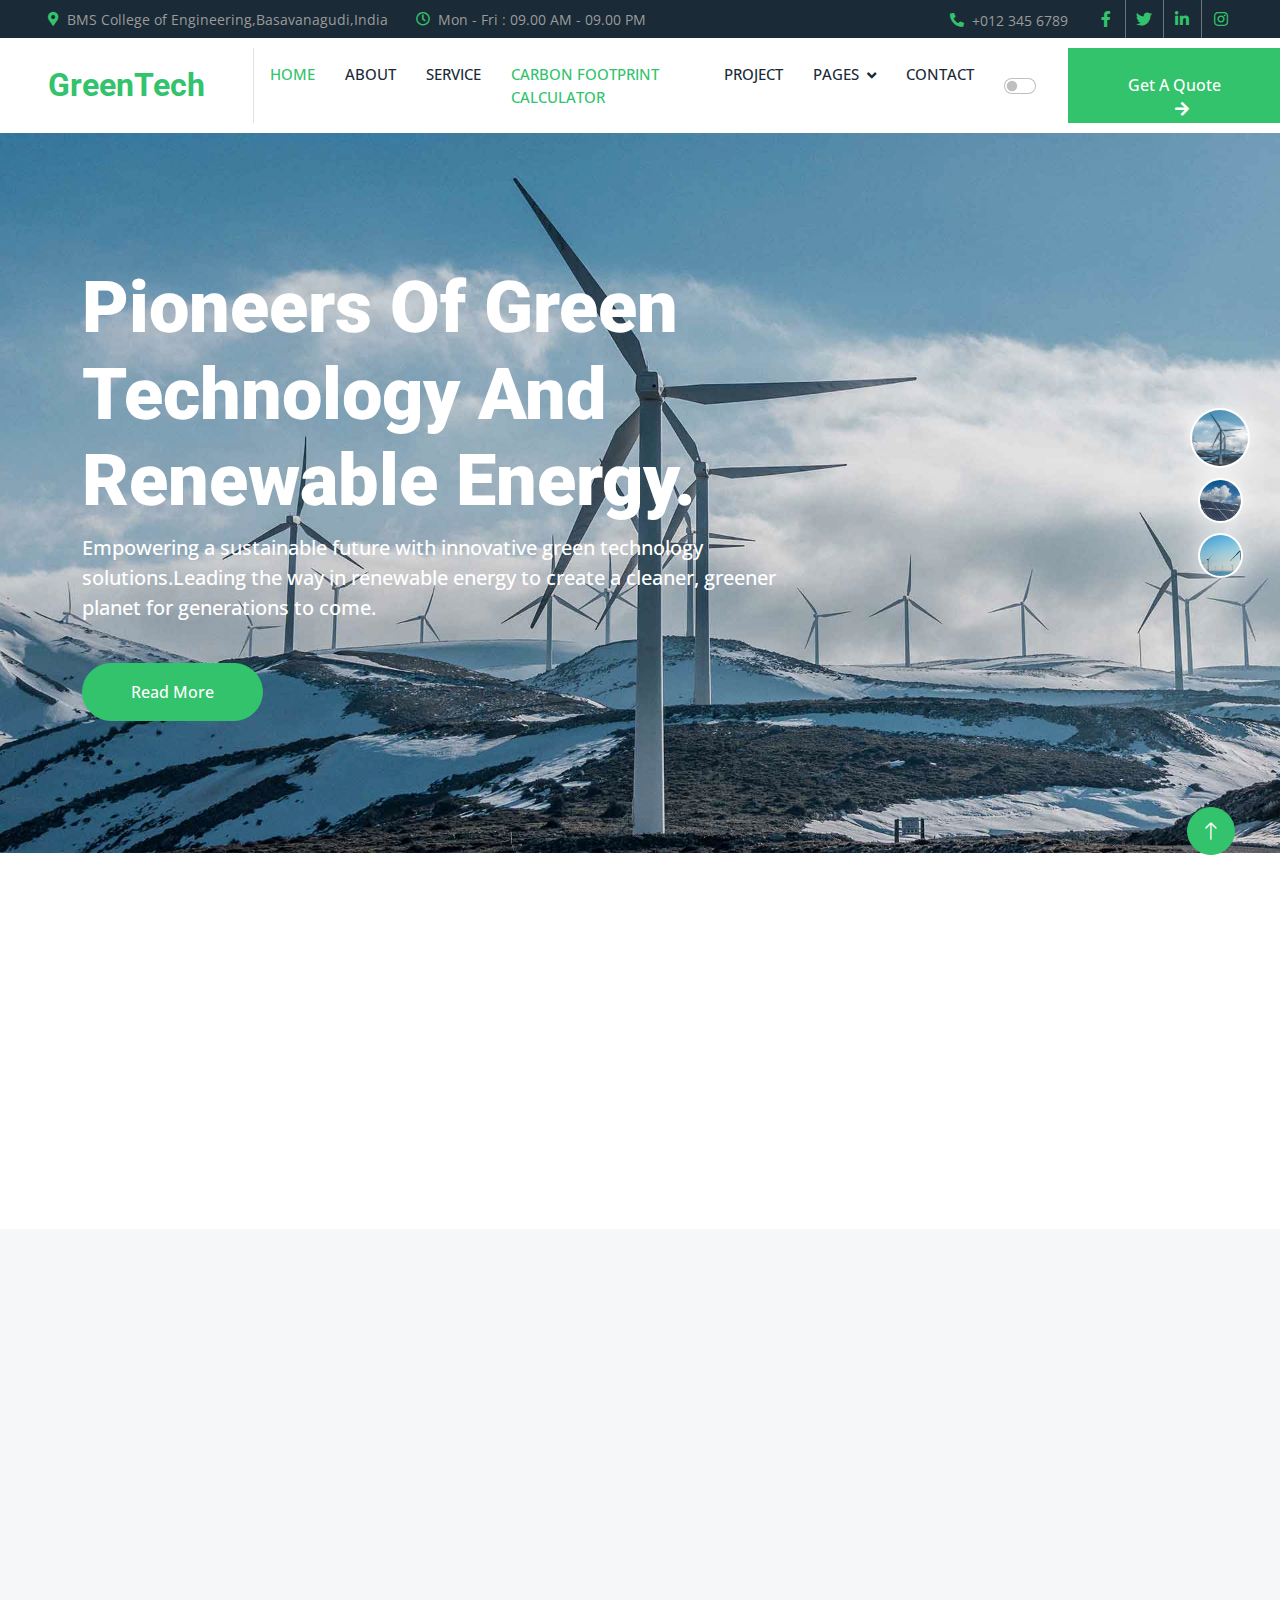
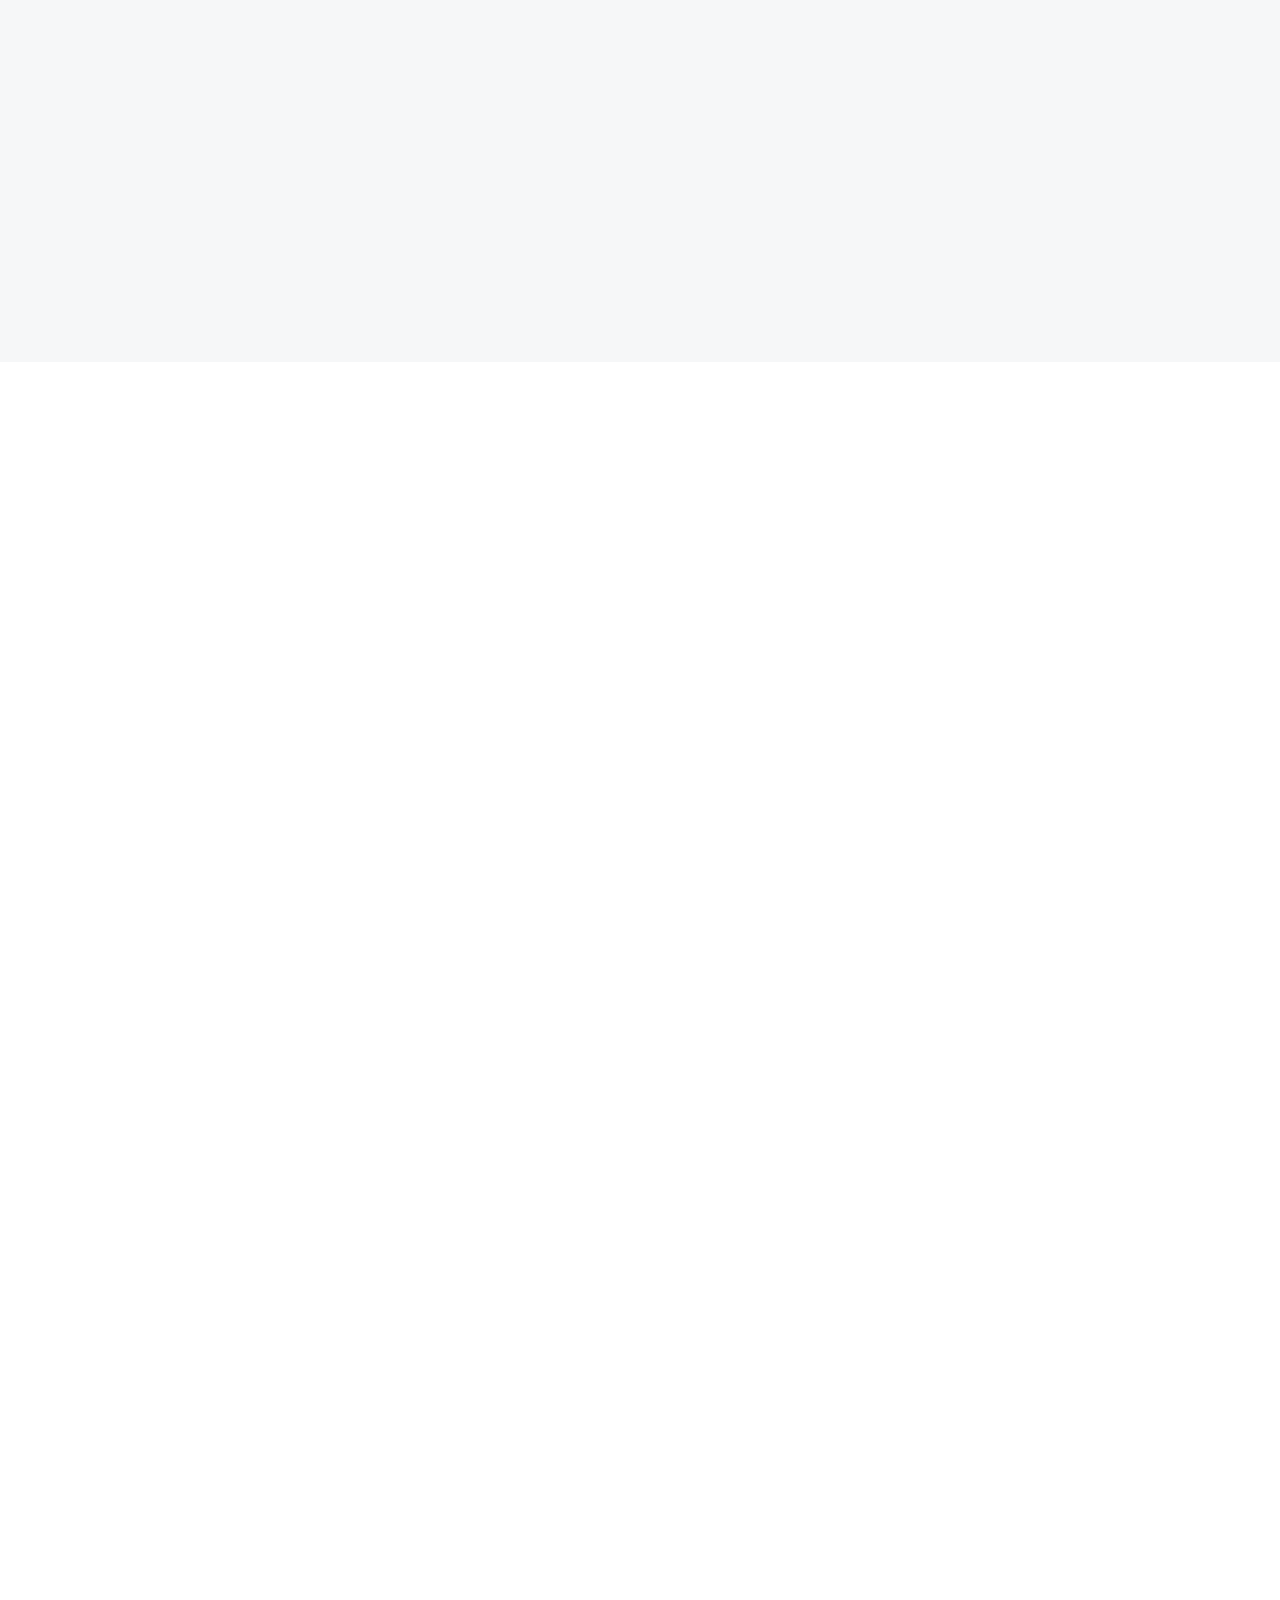
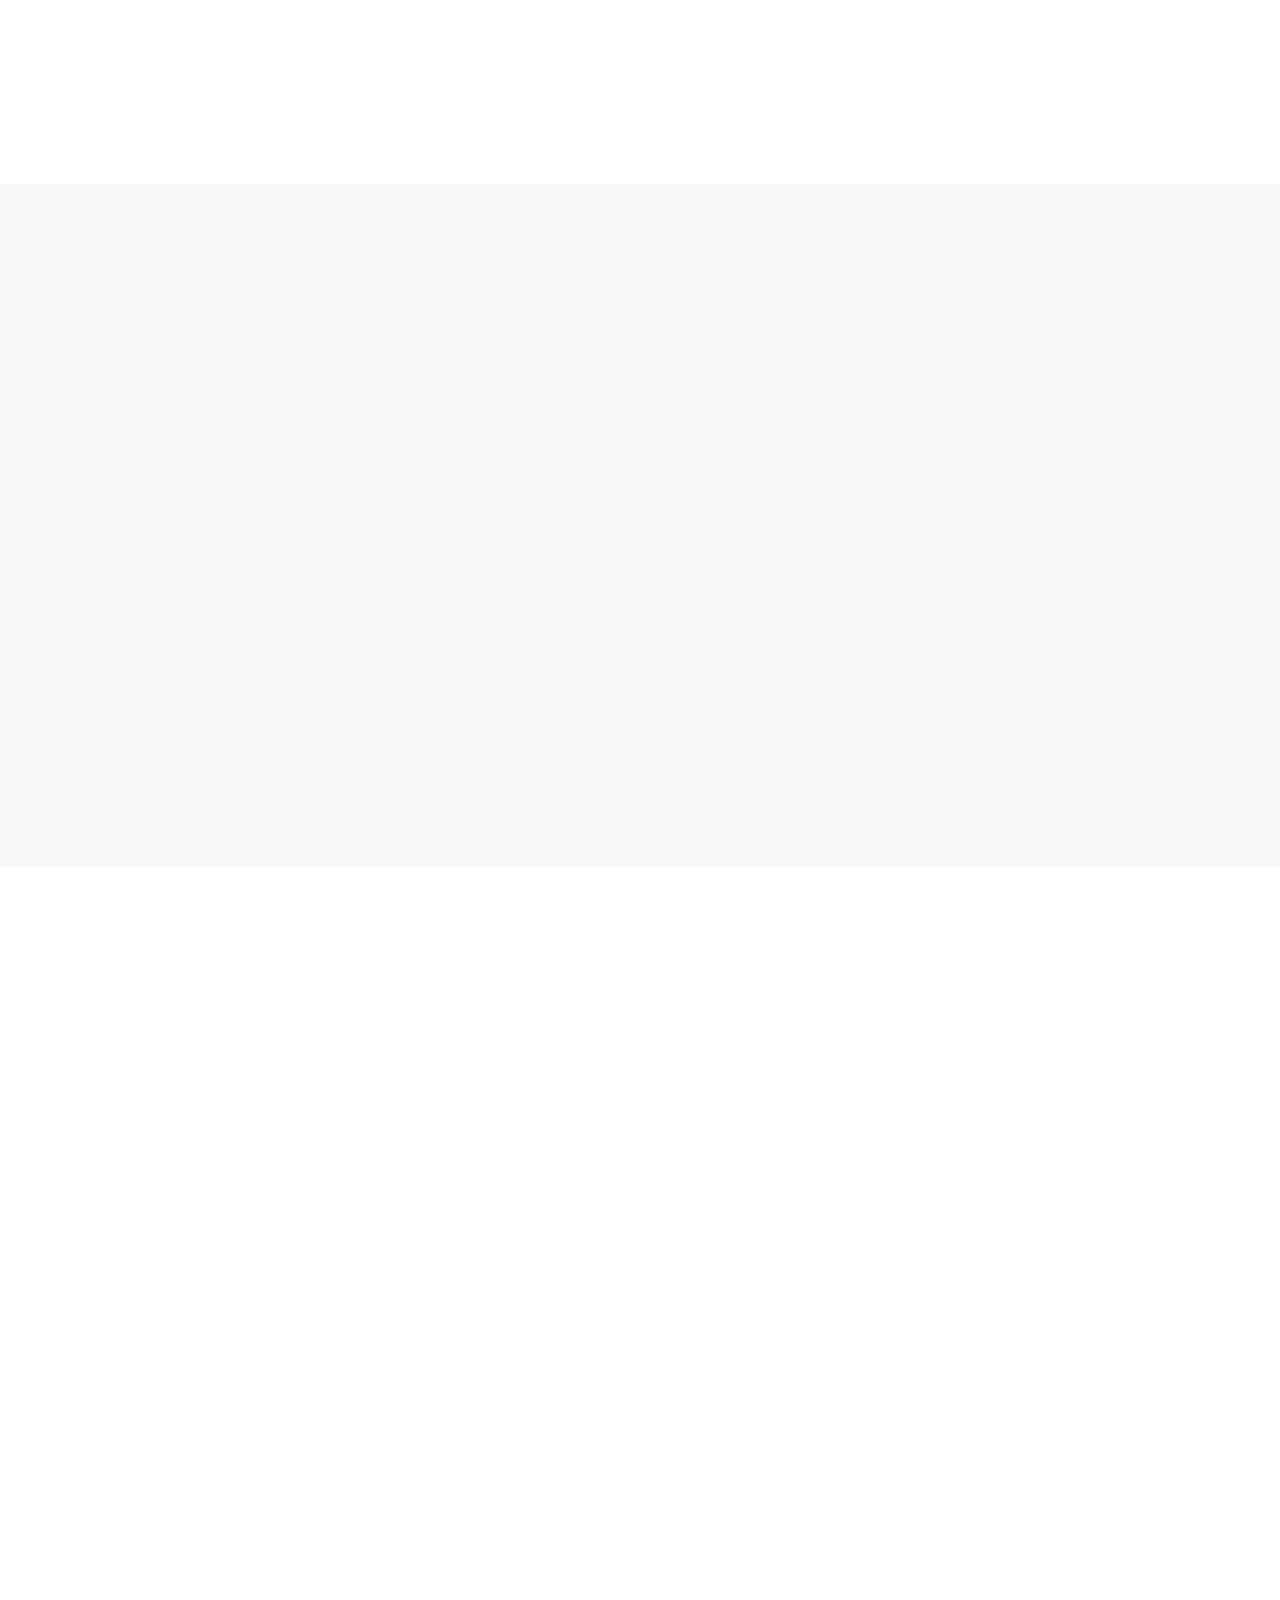
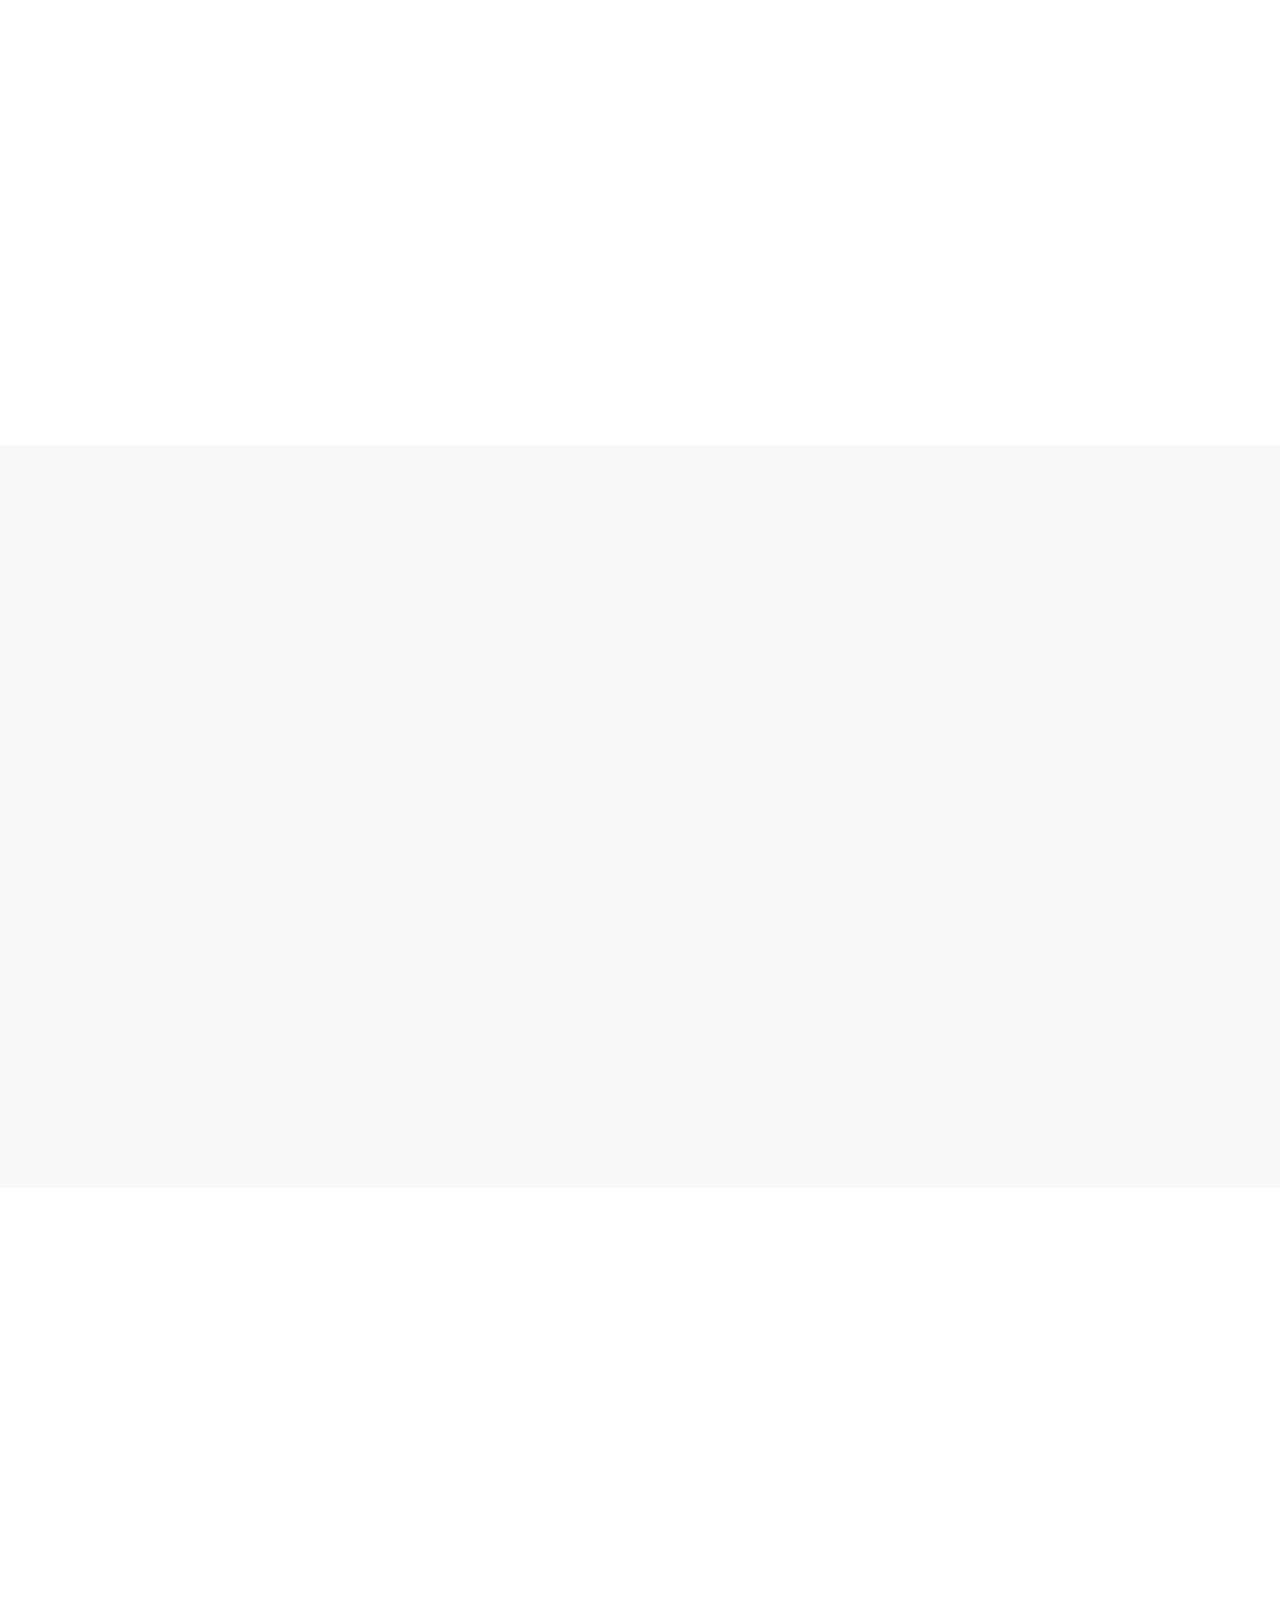
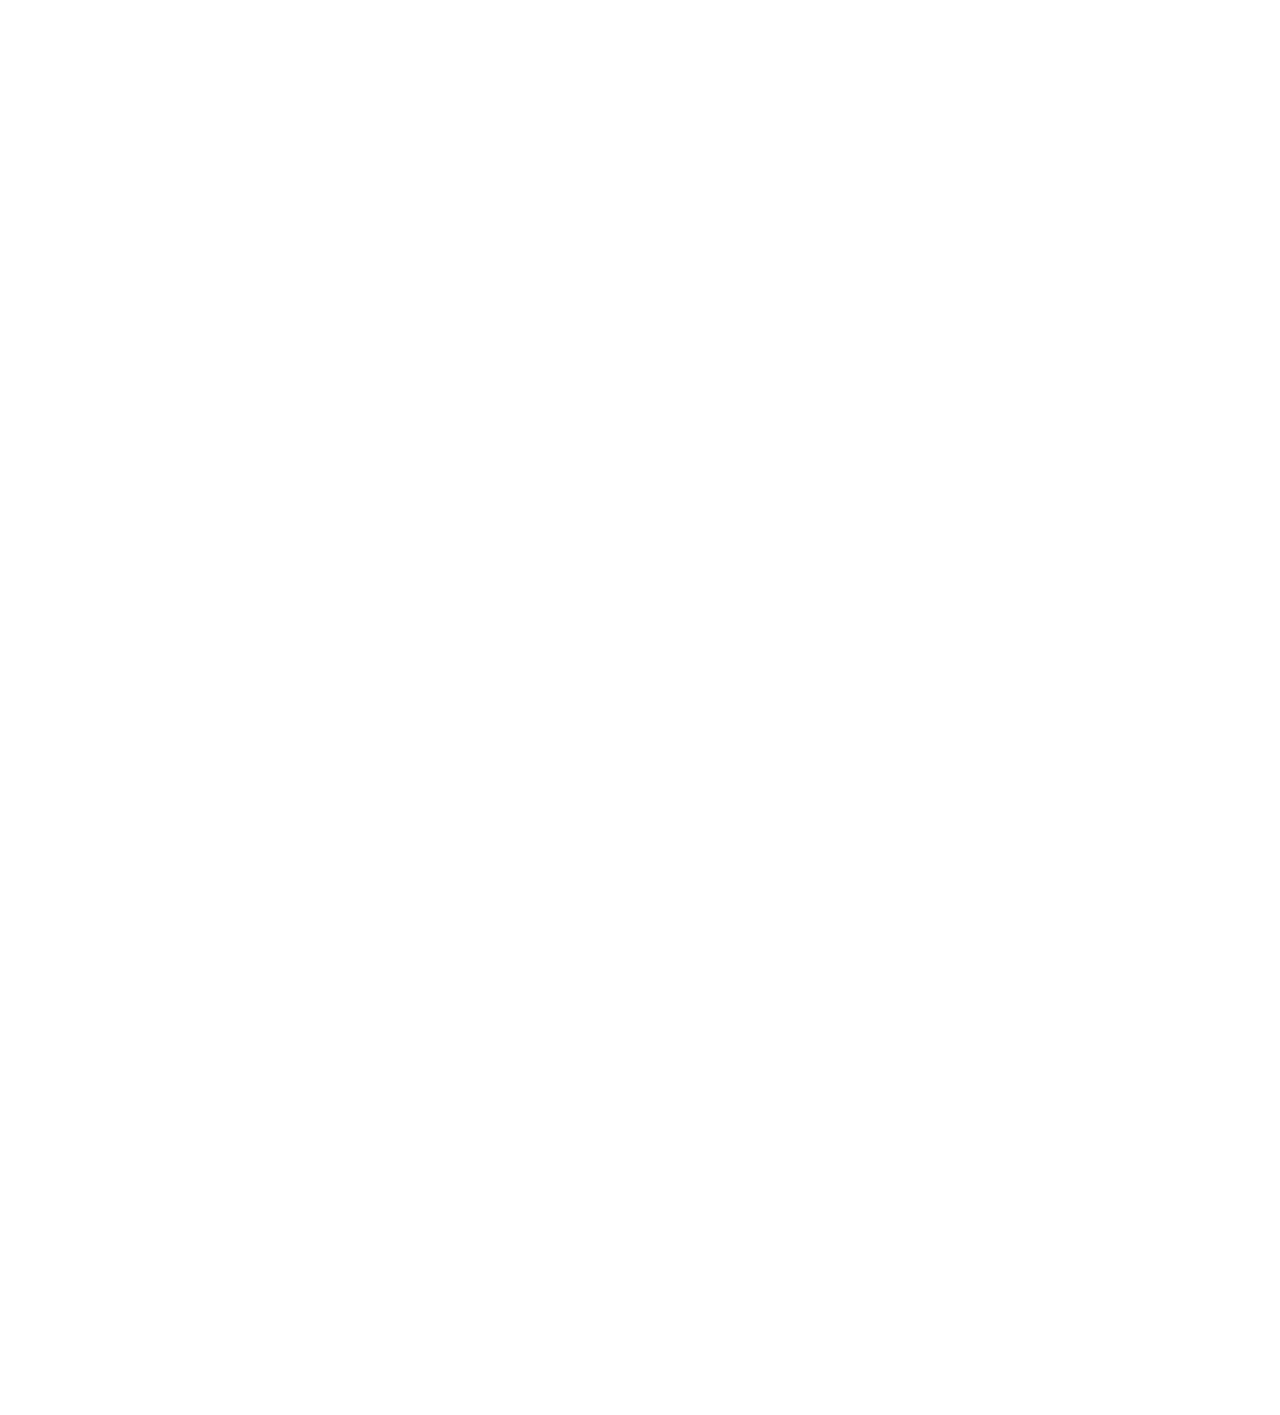
<file: index.html>
<!DOCTYPE html>
<html lang="en">

<head>
    <meta charset="utf-8">
    <title>Solartec - Renewable Energy Website Template</title>
    <meta content="width=device-width, initial-scale=1.0" name="viewport">
    <meta content="" name="keywords">
    <meta content="" name="description">

    <!-- Favicon -->
    <link href="img/favicon.ico" rel="icon">

    <!-- Google Web Fonts -->
    <link rel="preconnect" href="https://fonts.googleapis.com">
    <link rel="preconnect" href="https://fonts.gstatic.com" crossorigin>
    <link href="https://fonts.googleapis.com/css2?family=Open+Sans:wght@400;500&family=Roboto:wght@500;700;900&display=swap" rel="stylesheet"> 

    <!-- Icon Font Stylesheet -->
    <link href="https://cdnjs.cloudflare.com/ajax/libs/font-awesome/5.10.0/css/all.min.css" rel="stylesheet">
    <link href="https://cdn.jsdelivr.net/npm/bootstrap-icons@1.4.1/font/bootstrap-icons.css" rel="stylesheet">

    <!-- Libraries Stylesheet -->
    <link href="lib/animate/animate.min.css" rel="stylesheet">
    <link href="lib/owlcarousel/assets/owl.carousel.min.css" rel="stylesheet">
    <link href="lib/lightbox/css/lightbox.min.css" rel="stylesheet">

    <!-- Customized Bootstrap Stylesheet -->
    <link href="css/bootstrap.min.css" rel="stylesheet">

    <!-- Template Stylesheet -->
    <link href="css/style.css" rel="stylesheet">
    
</head>

<body>
    <!-- Spinner Start -->
    <div id="spinner" class="show bg-white position-fixed translate-middle w-100 vh-100 top-50 start-50 d-flex align-items-center justify-content-center">
        <div class="spinner-border text-primary" style="width: 3rem; height: 3rem;" role="status">
            <span class="sr-only">Loading...</span>
        </div>
    </div>
    <!-- Spinner End -->


    <!-- Topbar Start -->
    <div class="container-fluid bg-dark p-0">
        <div class="row gx-0 d-none d-lg-flex">
            <div class="col-lg-7 px-5 text-start">
                <div class="h-100 d-inline-flex align-items-center me-4">
                    <small class="fa fa-map-marker-alt text-primary me-2"></small>
                    <small>BMS College of Engineering,Basavanagudi,India</small>
                </div>
                <div class="h-100 d-inline-flex align-items-center">
                    <small class="far fa-clock text-primary me-2"></small>
                    <small>Mon - Fri : 09.00 AM - 09.00 PM</small>
                </div>
            </div>
            <div class="col-lg-5 px-5 text-end">
                <div class="h-100 d-inline-flex align-items-center me-4">
                    <small class="fa fa-phone-alt text-primary me-2"></small>
                    <small>+012 345 6789</small>
                </div>
                <div class="h-100 d-inline-flex align-items-center mx-n2">
                    <a class="btn btn-square btn-link rounded-0 border-0 border-end border-secondary" href=""><i class="fab fa-facebook-f"></i></a>
                    <a class="btn btn-square btn-link rounded-0 border-0 border-end border-secondary" href=""><i class="fab fa-twitter"></i></a>
                    <a class="btn btn-square btn-link rounded-0 border-0 border-end border-secondary" href="https://www.linkedin.com/in/bmsce-acm-student-chapter-5b7220281?utm_source=share&utm_campaign=share_via&utm_content=profile&utm_medium=android_app" target="blank"><i class="fab fa-linkedin-in"></i></a>
                    <a class="btn btn-square btn-link rounded-0" href="https://www.instagram.com/bmsce_acm/" target="blank"><i class="fab fa-instagram"></i></a>
                </div>
            </div>
        </div>
    </div>
    <!-- Topbar End -->


<!-- Navbar Start -->
<nav class="navbar navbar-expand-lg bg-white navbar-light sticky-top p-0">
    <a href="index.html" class="navbar-brand d-flex align-items-center border-end px-4 px-lg-5">
        <h2 class="m-0 text-primary">GreenTech</h2>
    </a>
    <button type="button" class="navbar-toggler me-4" data-bs-toggle="collapse" data-bs-target="#navbarCollapse">
        <span class="navbar-toggler-icon"></span>
    </button>
    <div class="collapse navbar-collapse" id="navbarCollapse">
        <div class="navbar-nav ms-auto p-4 p-lg-0">
            <a href="index.html" class="nav-item nav-link active">Home</a>
            <a href="about.html" class="nav-item nav-link">About</a>
            <a href="service.html" class="nav-item nav-link">Service</a>
            <a href="solartec-sustainability-calculator (1).html" class="nav-item nav-link active">Carbon Footprint Calculator</a>
            <a href="project.html" class="nav-item nav-link">Project</a>
            <div class="nav-item dropdown">
                <a href="#" class="nav-link dropdown-toggle" data-bs-toggle="dropdown">Pages</a>
                <div class="dropdown-menu bg-light m-0">
                    <a href="feature.html" class="dropdown-item">Feature</a>
                    <a href="quote.html" class="dropdown-item">Free Quote</a>
                    <a href="team.html" class="dropdown-item">Our Team</a>
                    <a href="testimonial.html" class="dropdown-item">Testimonial</a>
                    <a href="404.html" class="dropdown-item">404 Page</a>
                </div>
            </div>
            <a href="contact.html" class="nav-item nav-link">Contact</a>
            
            <!-- Dark Mode Toggle -->
            <div class="nav-item form-check form-switch my-auto me-4">
                <input class="form-check-input" type="checkbox" id="darkModeSwitch">
                <label class="form-check-label" for="darkModeSwitch">
                    <i class="fa fa-moon-o" id="darkModeIcon"></i>
                </label>
            </div>
        </div>
        <a href="" class="btn btn-primary rounded-0 py-4 px-lg-5 d-none d-lg-block">Get A Quote<i class="fa fa-arrow-right ms-3"></i></a>
    </div>
</nav>
<!-- Navbar End -->

<!-- Dark Mode JavaScript -->
<script>
    document.addEventListener('DOMContentLoaded', (event) => {
        const darkModeSwitch = document.getElementById('darkModeSwitch');
        const darkModeIcon = document.getElementById('darkModeIcon');
        const body = document.body;

        // Check for saved dark mode preference
        if(localStorage.getItem('darkMode') === 'enabled') {
            enableDarkMode();
        }

        darkModeSwitch.addEventListener('click', () => {
            if(body.classList.contains('dark-mode')) {
                disableDarkMode();
            } else {
                enableDarkMode();
            }
        });

        function enableDarkMode() {
            body.classList.add('dark-mode');
            darkModeIcon.classList.remove('fa-moon-o');
            darkModeIcon.classList.add('fa-sun-o');
            darkModeSwitch.checked = true;
            localStorage.setItem('darkMode', 'enabled');
        }

        function disableDarkMode() {
            body.classList.remove('dark-mode');
            darkModeIcon.classList.remove('fa-sun-o');
            darkModeIcon.classList.add('fa-moon-o');
            darkModeSwitch.checked = false;
            localStorage.removeItem('darkMode');
        }
    });
</script>


    <!-- Carousel Start -->
    <div class="container-fluid p-0 pb-5 wow fadeIn" data-wow-delay="0.1s">
        <div class="owl-carousel header-carousel position-relative">
            <div class="owl-carousel-item position-relative" data-dot="<img src='img/carousel-1.jpg'>">
                <img class="img-fluid" src="img/carousel-1.jpg" alt="">
                <div class="owl-carousel-inner">
                    <div class="container">
                        <div class="row justify-content-start">
                            <div class="col-10 col-lg-8">
                                <h1 class="display-2 text-white animated slideInDown">Pioneers Of Green Technology And Renewable Energy.</h1>
                                <p class="fs-5 fw-medium text-white mb-4 pb-3">Empowering a sustainable future with innovative green technology solutions.Leading the way in renewable energy to create a cleaner, greener planet for generations to come.</p>
                                <a href="https://www.intechopen.com/chapters/1159249" target="blank" class="btn btn-primary rounded-pill py-3 px-5 animated slideInLeft">Read More</a>
                            </div>
                        </div>
                    </div>
                </div>
            </div>
            <div class="owl-carousel-item position-relative" data-dot="<img src='img/carousel-2.jpg'>">
                <img class="img-fluid" src="img/carousel-2.jpg" alt="">
                <div class="owl-carousel-inner">
                    <div class="container">
                        <div class="row justify-content-start">
                            <div class="col-10 col-lg-8">
                                <h1 class="display-2 text-white animated slideInDown">Pioneers Of Green Technology And Renewable Energy.</h1>
                                <p class="fs-5 fw-medium text-white mb-4 pb-3">Empowering a sustainable future with innovative green technology solutions.Leading the way in renewable energy to create a cleaner, greener planet for generations to come.</p>
                                <a href="https://www.intechopen.com/chapters/1159249" target="blank" class="btn btn-primary rounded-pill py-3 px-5 animated slideInLeft">Read More</a>
                            </div>
                        </div>
                    </div>
                </div>
            </div>
            <div class="owl-carousel-item position-relative" data-dot="<img src='img/carousel-3.jpg'>">
                <img class="img-fluid" src="img/carousel-3.jpg" alt="">
                <div class="owl-carousel-inner">
                    <div class="container">
                        <div class="row justify-content-start">
                            <div class="col-10 col-lg-8">
                                <h1 class="display-2 text-white animated slideInDown">Pioneers Of Green Technology And Renewable Energy.</h1>
                                <p class="fs-5 fw-medium text-white mb-4 pb-3">Empowering a sustainable future with innovative green technology solutions.Leading the way in renewable energy to create a cleaner, greener planet for generations to come.</p>
                                <a href="https://www.intechopen.com/chapters/1159249" target="blank" class="btn btn-primary rounded-pill py-3 px-5 animated slideInLeft">Read More</a>
                            </div>
                        </div>
                    </div>
                </div>
            </div>
        </div>
    </div>
    <!-- Carousel End -->


    <!-- Feature Start -->
    <div class="container-xxl py-5">
        <div class="container">
            <div class="row g-5">
                <div class="col-md-6 col-lg-3 wow fadeIn" data-wow-delay="0.1s">
                    <div class="d-flex align-items-center mb-4">
                        <div class="btn-lg-square bg-primary rounded-circle me-3">
                            <i class="fa fa-users text-white"></i>
                        </div>
                        <h1 class="mb-0" data-toggle="counter-up">3453</h1>
                    </div>
                    <h5 class="mb-3">Happy Customers</h5>
                    <span>Celebrating the Stories of Our Happy Customers!</span>
                </div>
                <div class="col-md-6 col-lg-3 wow fadeIn" data-wow-delay="0.3s">
                    <div class="d-flex align-items-center mb-4">
                        <div class="btn-lg-square bg-primary rounded-circle me-3">
                            <i class="fa fa-check text-white"></i>
                        </div>
                        <h1 class="mb-0" data-toggle="counter-up">4234</h1>
                    </div>
                    <h5 class="mb-3">Project Done</h5>
                    <span>Delivering Excellence with Every Project Completed Successfully!</span>
                </div>
                <div class="col-md-6 col-lg-3 wow fadeIn" data-wow-delay="0.5s">
                    <div class="d-flex align-items-center mb-4">
                        <div class="btn-lg-square bg-primary rounded-circle me-3">
                            <i class="fa fa-award text-white"></i>
                        </div>
                        <h1 class="mb-0" data-toggle="counter-up">3123</h1>
                    </div>
                    <h5 class="mb-3">Awards Win</h5>
                    <span>Proudly Celebrating Our Award-Winning Excellence in Innovation and Service!</span>
                </div>
                <div class="col-md-6 col-lg-3 wow fadeIn" data-wow-delay="0.7s">
                    <div class="d-flex align-items-center mb-4">
                        <div class="btn-lg-square bg-primary rounded-circle me-3">
                            <i class="fa fa-users-cog text-white"></i>
                        </div>
                        <h1 class="mb-0" data-toggle="counter-up">1831</h1>
                    </div>
                    <h5 class="mb-3">Expert Workers</h5>
                    <span>Our Expert Workers Deliver Excellence with Skill and Precision!</span>
                </div>
            </div>
        </div>
    </div>
    <!-- Feature Start -->


    <!-- About Start -->
    <div class="container-fluid bg-light overflow-hidden my-5 px-lg-0">
        <div class="container about px-lg-0">
            <div class="row g-0 mx-lg-0">
                <div class="col-lg-6 ps-lg-0 wow fadeIn" data-wow-delay="0.1s" style="min-height: 400px;">
                    <div class="position-relative h-100">
                        <img class="position-absolute img-fluid w-100 h-100" src="img/about.jpg" style="object-fit: cover;" alt="">
                    </div>
                </div>
                <div class="col-lg-6 about-text py-5 wow fadeIn" data-wow-delay="0.5s">
                    <div class="p-lg-5 pe-lg-0">
                        <h6 class="text-primary">About Us</h6>
                        <h1 class="mb-4">25+ Years Experience In Solar & Renewable Energy Industry</h1>
                        <p>With a passion for excellence and a focus on customer satisfaction, we strive to make a difference in every project we undertake.</p>
                        <p>Our journey began with a vision to revolutionize Renewable Energy and today we are proud to be a trusted name in Green Technologies.</p>
                        <p><i class="fa fa-check-circle text-primary me-3"></i>Expertise and Innovation</p>
                        <p><i class="fa fa-check-circle text-primary me-3"></i>Customer-Centric Approach</p>
                        <p><i class="fa fa-check-circle text-primary me-3"></i>Sustainability and Impact</p>
                        <a href="https://drive.google.com/drive/folders/1njYGoH1u-ICec3sBdRV3RdgG6Jp2BbE1"  target="blank" class="btn btn-primary rounded-pill py-3 px-5 mt-3">Explore More</a>
                    </div>
                </div>
            </div>
        </div>
    </div>
    <!-- About End -->


    <!-- Service Start -->
    <div class="container-xxl py-5">
        <div class="container">
            <div class="text-center mx-auto mb-5 wow fadeInUp" data-wow-delay="0.1s" style="max-width: 600px;">
                <h6 class="text-primary">Our Services</h6>
                <h1 class="mb-4">We Are Pioneers In The World Of Renewable Energy</h1>
            </div>
            <div class="row g-4">
                <div class="col-md-6 col-lg-4 wow fadeInUp" data-wow-delay="0.1s">
                    <div class="service-item rounded overflow-hidden">
                        <img class="img-fluid" src="img/img-600x400-1.jpg" alt="">
                        <div class="position-relative p-4 pt-0">
                            <div class="service-icon">
                                <i class="fa fa-solar-panel fa-3x"></i>
                            </div>
                            <h4 class="mb-3">Solar Panels</h4>
                            <p>Harnessing the limitless power of the sun to provide clean, efficient, and renewable energy for homes and businesses.</p>
                            <a class="small fw-medium" href="https://en.wikipedia.org/wiki/Solar_panel" target="blank">Read More<i class="fa fa-arrow-right ms-2"></i></a>
                        </div>
                    </div>
                </div>
                <div class="col-md-6 col-lg-4 wow fadeInUp" data-wow-delay="0.3s">
                    <div class="service-item rounded overflow-hidden">
                        <img class="img-fluid" src="img/img-600x400-2.jpg" alt="">
                        <div class="position-relative p-4 pt-0">
                            <div class="service-icon">
                                <i class="fa fa-wind fa-3x"></i>
                            </div>
                            <h4 class="mb-3">Wind Turbines</h4>
                            <p>Capturing the power of the wind to generate sustainable electricity, reducing carbon emissions, and powering a greener future.</p>
                            <a class="small fw-medium" href="https://en.wikipedia.org/wiki/Wind_turbine" target="blank">Read More<i class="fa fa-arrow-right ms-2"></i></a>
                        </div>
                    </div>
                </div>
                <div class="col-md-6 col-lg-4 wow fadeInUp" data-wow-delay="0.5s">
                    <div class="service-item rounded overflow-hidden">
                        <img class="img-fluid" src="img/img-600x400-3.jpg" alt="">
                        <div class="position-relative p-4 pt-0">
                            <div class="service-icon">
                                <i class="fa fa-lightbulb fa-3x"></i>
                            </div>
                            <h4 class="mb-3">Hydropower Plants</h4>
                            <p>Utilizing the energy of flowing water to produce reliable and eco friendly power while preserving natural resources.</p>
                            <a class="small fw-medium" href="https://en.wikipedia.org/wiki/Hydroelectricity" target="blank">Read More<i class="fa fa-arrow-right ms-2"></i></a>
                        </div>
                    </div>
                </div>
                <div class="col-md-6 col-lg-4 wow fadeInUp" data-wow-delay="0.1s">
                    <div class="service-item rounded overflow-hidden">
                        <img class="img-fluid" src="img/img-600x400-4.jpg" alt="">
                        <div class="position-relative p-4 pt-0">
                            <div class="service-icon">
                                <i class="fa fa-solar-panel fa-3x"></i>
                            </div>
                            <h4 class="mb-3">Solar Panels</h4>
                            <p>Harnessing the limitless power of the sun to provide clean, efficient, and renewable energy for homes and businesses.</p>
                            <a class="small fw-medium" href="https://en.wikipedia.org/wiki/Solar_panel" target="blank">Read More<i class="fa fa-arrow-right ms-2"></i></a>
                        </div>
                    </div>
                </div>
                <div class="col-md-6 col-lg-4 wow fadeInUp" data-wow-delay="0.3s">
                    <div class="service-item rounded overflow-hidden">
                        <img class="img-fluid" src="img/img-600x400-5.jpg" alt="">
                        <div class="position-relative p-4 pt-0">
                            <div class="service-icon">
                                <i class="fa fa-wind fa-3x"></i>
                            </div>
                            <h4 class="mb-3">Wind Turbines</h4>
                            <p>Capturing the power of the wind to generate sustainable electricity, reducing carbon emissions, and powering a greener future.</p>
                            <a class="small fw-medium" href="https://en.wikipedia.org/wiki/Wind_turbine" target="blank">Read More<i class="fa fa-arrow-right ms-2"></i></a>
                        </div>
                    </div>
                </div>
                <div class="col-md-6 col-lg-4 wow fadeInUp" data-wow-delay="0.5s">
                    <div class="service-item rounded overflow-hidden">
                        <img class="img-fluid" src="img/img-600x400-6.jpg" alt="">
                        <div class="position-relative p-4 pt-0">
                            <div class="service-icon">
                                <i class="fa fa-lightbulb fa-3x"></i>
                            </div>
                            <h4 class="mb-3">Hydropower Plants</h4>
                            <p>Utilizing the energy of flowing water to produce reliable and eco-friendly power while preserving nature.</p>
                            <a class="small fw-medium" href="https://en.wikipedia.org/wiki/Hydroelectricity" target="blank">Read More<i class="fa fa-arrow-right ms-2"></i></a>
                        </div>
                    </div>
                </div>
            </div>
        </div>
    </div>
    <!-- Service End -->


    <!-- Feature Start -->
    <div class="container-fluid bg-light overflow-hidden my-5 px-lg-0">
        <div class="container feature px-lg-0">
            <div class="row g-0 mx-lg-0">
                <div class="col-lg-6 feature-text py-5 wow fadeIn" data-wow-delay="0.1s">
                    <div class="p-lg-5 ps-lg-0">
                        <h6 class="text-primary">Why Choose Us!</h6>
                        <h1 class="mb-4">Complete Commercial & Residential Solar Systems</h1>
                        <p class="mb-4 pb-2">At GreenTech, we are dedicated to providing innovative, sustainable solutions that drive a greener future. With a team of expert professionals and cutting-edge technology, we ensure quality, efficiency, and reliability in every project we undertake. Our customer-first approach ensures tailored services designed to meet your unique needs, backed by transparent communication and unwavering support. Together, we aim to create a positive impact on the environment and empower communities worldwide.</p>
                        <div class="row g-4">
                            <div class="col-6">
                                <div class="d-flex align-items-center">
                                    <div class="btn-lg-square bg-primary rounded-circle">
                                        <i class="fa fa-check text-white"></i>
                                    </div>
                                    <div class="ms-4">
                                        <p class="mb-0">Quality</p>
                                        <h5 class="mb-0">Services</h5>
                                    </div>
                                </div>
                            </div>
                            <div class="col-6">
                                <div class="d-flex align-items-center">
                                    <div class="btn-lg-square bg-primary rounded-circle">
                                        <i class="fa fa-user-check text-white"></i>
                                    </div>
                                    <div class="ms-4">
                                        <p class="mb-0">Expert</p>
                                        <h5 class="mb-0">Workers</h5>
                                    </div>
                                </div>
                            </div>
                            <div class="col-6">
                                <div class="d-flex align-items-center">
                                    <div class="btn-lg-square bg-primary rounded-circle">
                                        <i class="fa fa-drafting-compass text-white"></i>
                                    </div>
                                    <div class="ms-4">
                                        <p class="mb-0">Free</p>
                                        <h5 class="mb-0">Consultation</h5>
                                    </div>
                                </div>
                            </div>
                            <div class="col-6">
                                <div class="d-flex align-items-center">
                                    <div class="btn-lg-square bg-primary rounded-circle">
                                        <i class="fa fa-headphones text-white"></i>
                                    </div>
                                    <div class="ms-4">
                                        <p class="mb-0">Customer</p>
                                        <h5 class="mb-0">Support</h5>
                                    </div>
                                </div>
                            </div>
                        </div>
                    </div>
                </div>
                <div class="col-lg-6 pe-lg-0 wow fadeIn" data-wow-delay="0.5s" style="min-height: 400px;">
                    <div class="position-relative h-100">
                        <img class="position-absolute img-fluid w-100 h-100" src="img/feature.jpg" style="object-fit: cover;" alt="">
                    </div>
                </div>
            </div>
        </div>
    </div>
    <!-- Feature End -->


    <!-- Projects Start -->
    <div class="container-xxl py-5">
        <div class="container">
            <div class="text-center mx-auto mb-5 wow fadeInUp" data-wow-delay="0.1s" style="max-width: 600px;">
                <h6 class="text-primary">Our Projects</h6>
                <h1 class="mb-4">Visit Our Latest Solar And Renewable Energy Projects</h1>
            </div>
            <div class="row mt-n2 wow fadeInUp" data-wow-delay="0.3s">
                <div class="col-12 text-center">
                    <ul class="list-inline mb-5" id="portfolio-flters">
                        <li class="mx-2 active" data-filter="*">All</li>
                        <li class="mx-2" data-filter=".first">Solar Panels</li>
                        <li class="mx-2" data-filter=".second">Wind Turbines</li>
                        <li class="mx-2" data-filter=".third">Hydropower Plants</li>
                    </ul>
                </div>
            </div>
            <div class="row g-4 portfolio-container wow fadeInUp" data-wow-delay="0.5s">
                <div class="col-lg-4 col-md-6 portfolio-item first">
                    <div class="portfolio-img rounded overflow-hidden">
                        <img class="img-fluid" src="img/img-600x400-6.jpg" alt="">
                        <div class="portfolio-btn">
                            <a class="btn btn-lg-square btn-outline-light rounded-circle mx-1" href="img/img-600x400-6.jpg" data-lightbox="portfolio"><i class="fa fa-eye"></i></a>
                            <a class="btn btn-lg-square btn-outline-light rounded-circle mx-1" href=""><i class="fa fa-link"></i></a>
                        </div>
                    </div>
                    <div class="pt-3">
                        <p class="text-primary mb-0">Solar Panels</p>
                        <hr class="text-primary w-25 my-2">
                        <h5 class="lh-base">We Are pioneers of solar & renewable energy industry.</h5>
                    </div>
                </div>
                <div class="col-lg-4 col-md-6 portfolio-item second">
                    <div class="portfolio-img rounded overflow-hidden">
                        <img class="img-fluid" src="img/img-600x400-5.jpg" alt="">
                        <div class="portfolio-btn">
                            <a class="btn btn-lg-square btn-outline-light rounded-circle mx-1" href="img/img-600x400-5.jpg" data-lightbox="portfolio"><i class="fa fa-eye"></i></a>
                            <a class="btn btn-lg-square btn-outline-light rounded-circle mx-1" href=""><i class="fa fa-link"></i></a>
                        </div>
                    </div>
                    <div class="pt-3">
                        <p class="text-primary mb-0">Wind Turbines</p>
                        <hr class="text-primary w-25 my-2">
                        <h5 class="lh-base">We Are pioneers of Wind & renewable energy industry.</h5>
                    </div>
                </div>
                <div class="col-lg-4 col-md-6 portfolio-item third">
                    <div class="portfolio-img rounded overflow-hidden">
                        <img class="img-fluid" src="img/img-600x400-4.jpg" alt="">
                        <div class="portfolio-btn">
                            <a class="btn btn-lg-square btn-outline-light rounded-circle mx-1" href="img/img-600x400-4.jpg" data-lightbox="portfolio"><i class="fa fa-eye"></i></a>
                            <a class="btn btn-lg-square btn-outline-light rounded-circle mx-1" href=""><i class="fa fa-link"></i></a>
                        </div>
                    </div>
                    <div class="pt-3">
                        <p class="text-primary mb-0">Hydropower Plants</p>
                        <hr class="text-primary w-25 my-2">
                        <h5 class="lh-base">We Are pioneers of hydro & renewable energy industry.</h5>
                    </div>
                </div>
                <div class="col-lg-4 col-md-6 portfolio-item first">
                    <div class="portfolio-img rounded overflow-hidden">
                        <img class="img-fluid" src="img/img-600x400-3.jpg" alt="">
                        <div class="portfolio-btn">
                            <a class="btn btn-lg-square btn-outline-light rounded-circle mx-1" href="img/img-600x400-3.jpg" data-lightbox="portfolio"><i class="fa fa-eye"></i></a>
                            <a class="btn btn-lg-square btn-outline-light rounded-circle mx-1" href=""><i class="fa fa-link"></i></a>
                        </div>
                    </div>
                    <div class="pt-3">
                        <p class="text-primary mb-0">Solar Panels</p>
                        <hr class="text-primary w-25 my-2">
                        <h5 class="lh-base">We Are pioneers of solar & renewable energy industry.</h5>
                    </div>
                </div>
                <div class="col-lg-4 col-md-6 portfolio-item second">
                    <div class="portfolio-img rounded overflow-hidden">
                        <img class="img-fluid" src="img/img-600x400-2.jpg" alt="">
                        <div class="portfolio-btn">
                            <a class="btn btn-lg-square btn-outline-light rounded-circle mx-1" href="img/img-600x400-2.jpg" data-lightbox="portfolio"><i class="fa fa-eye"></i></a>
                            <a class="btn btn-lg-square btn-outline-light rounded-circle mx-1" href=""><i class="fa fa-link"></i></a>
                        </div>
                    </div>
                    <div class="pt-3">
                        <p class="text-primary mb-0">Wind Turbines</p>
                        <hr class="text-primary w-25 my-2">
                        <h5 class="lh-base">We Are pioneers of wind & renewable energy industry.</h5>
                    </div>
                </div>
                <div class="col-lg-4 col-md-6 portfolio-item third">
                    <div class="portfolio-img rounded overflow-hidden">
                        <img class="img-fluid" src="img/img-600x400-1.jpg" alt="">
                        <div class="portfolio-btn">
                            <a class="btn btn-lg-square btn-outline-light rounded-circle mx-1" href="img/img-600x400-1.jpg" data-lightbox="portfolio"><i class="fa fa-eye"></i></a>
                            <a class="btn btn-lg-square btn-outline-light rounded-circle mx-1" href=""><i class="fa fa-link"></i></a>
                        </div>
                    </div>
                    <div class="pt-3">
                        <p class="text-primary mb-0">Hydropower Plants</p>
                        <hr class="text-primary w-25 my-2">
                        <h5 class="lh-base">We Are pioneers of hydro & renewable energy industry.</h5>
                    </div>
                </div>
            </div>
        </div>
    </div>
    <!-- Projects End -->


    <!-- Quote Start -->
    <div class="container-fluid bg-light overflow-hidden my-5 px-lg-0">
        <div class="container quote px-lg-0">
            <div class="row g-0 mx-lg-0">
                <div class="col-lg-6 ps-lg-0 wow fadeIn" data-wow-delay="0.1s" style="min-height: 400px;">
                    <div class="position-relative h-100">
                        <img class="position-absolute img-fluid w-100 h-100" src="img/quote.jpg" style="object-fit: cover;" alt="">
                    </div>
                </div>
                <div class="col-lg-6 quote-text py-5 wow fadeIn" data-wow-delay="0.5s">
                    <div class="p-lg-5 pe-lg-0">
                        <h6 class="text-primary">Free Quote</h6>
                        <h1 class="mb-4">Get A Free Quote</h1>
                        <p class="mb-4 pb-2">Looking to start your project or explore sustainable solutions? Get a free, personalized quote today and discover how we can bring your vision to life. With no commitments and a hassle-free process, we’re here to provide tailored solutions that meet your unique needs. Don’t wait—take the first step toward success by requesting your free quote now and let’s build a brighter future together!</p>
                        <form>
                            <div class="row g-3">
                                <div class="col-12 col-sm-6">
                                    <input type="text" class="form-control border-0" placeholder="Your Name" style="height: 55px;">
                                </div>
                                <div class="col-12 col-sm-6">
                                    <input type="email" class="form-control border-0" placeholder="Your Email" style="height: 55px;">
                                </div>
                                <div class="col-12 col-sm-6">
                                    <input type="text" class="form-control border-0" placeholder="Your Mobile" style="height: 55px;">
                                </div>
                                <div class="col-12 col-sm-6">
                                    <select class="form-select border-0" style="height: 55px;">
                                        <option selected>Select A Service</option>
                                        <option value="1">Service 1</option>
                                        <option value="2">Service 2</option>
                                        <option value="3">Service 3</option>
                                    </select>
                                </div>
                                <div class="col-12">
                                    <textarea class="form-control border-0" placeholder="Special Note"></textarea>
                                </div>
                                <div class="col-12">
                                    <button class="btn btn-primary rounded-pill py-3 px-5" type="submit">Submit</button>
                                </div>
                            </div>
                        </form>
                    </div>
                </div>
            </div>
        </div>
    </div>
    <!-- Quote End -->


    <!-- Team Start -->
    <div class="container-xxl py-5">
        <div class="container">
            <div class="text-center mx-auto mb-5 wow fadeInUp" data-wow-delay="0.1s" style="max-width: 600px;">
                <h6 class="text-primary">Team Member</h6>
                <h1 class="mb-4">Experienced Team Members</h1>
            </div>
            <div class="row g-4">
                <div class="col-lg-4 col-md-6 wow fadeInUp" data-wow-delay="0.1s">
                    <div class="team-item rounded overflow-hidden">
                        <div class="d-flex">
                            <img class="img-fluid w-75" src="img/team-1.jpg" alt="">
                            <div class="team-social w-25">
                                <a class="btn btn-lg-square btn-outline-primary rounded-circle mt-3" href=""><i class="fab fa-facebook-f"></i></a>
                                <a class="btn btn-lg-square btn-outline-primary rounded-circle mt-3" href=""><i class="fab fa-twitter"></i></a>
                                <a class="btn btn-lg-square btn-outline-primary rounded-circle mt-3" href="https://www.instagram.com/manav_kr_jha/" target="blank"><i class="fab fa-instagram"></i></a>
                            </div>
                        </div>
                        <div class="p-4">
                            <h5>Manav Kumar</h5>
                            <span>Student</span>
                        </div>
                    </div>
                </div>
                <div class="col-lg-4 col-md-6 wow fadeInUp" data-wow-delay="0.3s">
                    <div class="team-item rounded overflow-hidden">
                        <div class="d-flex">
                            <img class="img-fluid w-75" src="img/team-2.jpg" alt="">
                            <div class="team-social w-25">
                                <a class="btn btn-lg-square btn-outline-primary rounded-circle mt-3" href=""><i class="fab fa-facebook-f"></i></a>
                                <a class="btn btn-lg-square btn-outline-primary rounded-circle mt-3" href=""><i class="fab fa-twitter"></i></a>
                                <a class="btn btn-lg-square btn-outline-primary rounded-circle mt-3" href="https://www.instagram.com/kshitiz2810/" target="blank"><i class="fab fa-instagram"></i></a>
                            </div>
                        </div>
                        <div class="p-4">
                            <h5>Kshitiz Anand</h5>
                            <span>Student</span>
                        </div>
                    </div>
                </div>
                <div class="col-lg-4 col-md-6 wow fadeInUp" data-wow-delay="0.5s">
                    <div class="team-item rounded overflow-hidden">
                        <div class="d-flex">
                            <img class="img-fluid w-75" src="img/team-3.jpg" alt="">
                            <div class="team-social w-25">
                                <a class="btn btn-lg-square btn-outline-primary rounded-circle mt-3" href=""><i class="fab fa-facebook-f"></i></a>
                                <a class="btn btn-lg-square btn-outline-primary rounded-circle mt-3" href=""><i class="fab fa-twitter"></i></a>
                                <a class="btn btn-lg-square btn-outline-primary rounded-circle mt-3" href=""><i class="fab fa-instagram"></i></a>
                            </div>
                        </div>
                        <div class="p-4">
                            <h5>Rachit Kala</h5>
                            <span>Student</span>
                        </div>
                    </div>
                </div>
            </div>
        </div>
    </div>
    <!-- Team End -->


    <!-- Testimonial Start -->
    <div class="container-xxl py-5">
        <div class="container">
            <div class="text-center mx-auto mb-5 wow fadeInUp" data-wow-delay="0.1s" style="max-width: 600px;">
                <h6 class="text-primary">Testimonial</h6>
                <h1 class="mb-4">What Our Clients Say!</h1>
            </div>
            <div class="owl-carousel testimonial-carousel wow fadeInUp" data-wow-delay="0.1s">
                <div class="testimonial-item text-center">
                    <div class="testimonial-img position-relative">
                        <img class="img-fluid rounded-circle mx-auto mb-5" src="img/testimonial-1.jpg">
                        <div class="btn-square bg-primary rounded-circle">
                            <i class="fa fa-quote-left text-white"></i>
                        </div>
                    </div>
                    <div class="testimonial-text text-center rounded p-4">
                        <p>Working with GreenTech has been an absolute pleasure! From start to finish, their professionalism, expertise, and attention to detail stood out. The team went above and beyond to understand my needs and provided solutions that exceeded my expectations. Their commitment to sustainability and quality truly sets them apart. I couldn’t be happier with the results and would highly recommend their services to anyone looking for reliable and innovative solutions.</p>
                        <h5 class="mb-1">Parivahan Pandey</h5>
                        <span class="fst-italic">Engineer</span>
                    </div>
                </div>
                <div class="testimonial-item text-center">
                    <div class="testimonial-img position-relative">
                        <img class="img-fluid rounded-circle mx-auto mb-5" src="img/testimonial-2.jpg">
                        <div class="btn-square bg-primary rounded-circle">
                            <i class="fa fa-quote-left text-white"></i>
                        </div>
                    </div>
                    <div class="testimonial-text text-center rounded p-4">
                        <p>I am incredibly impressed with the outstanding service provided by [Your Company Name]. The team was knowledgeable, responsive, and genuinely cared about delivering the best results for my project. Their seamless process and commitment to sustainability left me feeling confident and valued as a client. The final outcome was beyond what I had imagined, and I look forward to working with them again in the future!</p>
                        <h5 class="mb-1">Vagendra Singh Chadda</h5>
                        <span class="fst-italic">Engineer</span>
                    </div>
                </div>
                <div class="testimonial-item text-center">
                    <div class="testimonial-img position-relative">
                        <img class="img-fluid rounded-circle mx-auto mb-5" src="img/testimonial-3.jpg">
                        <div class="btn-square bg-primary rounded-circle">
                            <i class="fa fa-quote-left text-white"></i>
                        </div>
                    </div>
                    <div class="testimonial-text text-center rounded p-4">
                        <p>Choosing GreenTech was one of the best decisions I have made! Their expertise, dedication, and attention to detail ensured a smooth and stress-free experience. The team consistently went the extra mile to deliver results that perfectly matched my needs. I am thrilled with the outcome and highly recommend their services to anyone seeking reliable and innovative solutions.</p>
                        <h5 class="mb-1">Mandara Joshi</h5>
                        <span class="fst-italic">Engineer</span>
                    </div>
                </div>
            </div>
        </div>
    </div>
    <!-- Testimonial End -->


    <!-- Footer Start -->
    <div class="container-fluid bg-dark text-body footer mt-5 pt-5 wow fadeIn" data-wow-delay="0.1s">
        <div class="container py-5">
            <div class="row g-5">
                <div class="col-lg-3 col-md-6">
                    <h5 class="text-white mb-4">Address</h5>
                    <p class="mb-2"><i class="fa fa-map-marker-alt me-3"></i>BMSCE,Basavanagudi,India</p>
                    <p class="mb-2"><i class="fa fa-phone-alt me-3"></i>+012 345 67890</p>
                    <p class="mb-2"><i class="fa fa-envelope me-3"></i>info@example.com</p>
                    <div class="d-flex pt-2">
                        <a class="btn btn-square btn-outline-light btn-social" href=""><i class="fab fa-twitter"></i></a>
                        <a class="btn btn-square btn-outline-light btn-social" href=""><i class="fab fa-facebook-f"></i></a>
                        <a class="btn btn-square btn-outline-light btn-social" href=""><i class="fab fa-youtube"></i></a>
                        <a class="btn btn-square btn-outline-light btn-social" href=""><i class="fab fa-linkedin-in"></i></a>
                    </div>
                </div>
                <div class="col-lg-3 col-md-6">
                    <h5 class="text-white mb-4">Quick Links</h5>
                    <a class="btn btn-link" href="">About Us</a>
                    <a class="btn btn-link" href="">Contact Us</a>
                    <a class="btn btn-link" href="">Our Services</a>
                    <a class="btn btn-link" href="">Terms & Condition</a>
                    <a class="btn btn-link" href="">Support</a>
                </div>
                <div class="col-lg-3 col-md-6">
                    <h5 class="text-white mb-4">Project Gallery</h5>
                    <div class="row g-2">
                        <div class="col-4">
                            <img class="img-fluid rounded" src="img/gallery-1.jpg" alt="">
                        </div>
                        <div class="col-4">
                            <img class="img-fluid rounded" src="img/gallery-2.jpg" alt="">
                        </div>
                        <div class="col-4">
                            <img class="img-fluid rounded" src="img/gallery-3.jpg" alt="">
                        </div>
                        <div class="col-4">
                            <img class="img-fluid rounded" src="img/gallery-4.jpg" alt="">
                        </div>
                        <div class="col-4">
                            <img class="img-fluid rounded" src="img/gallery-5.jpg" alt="">
                        </div>
                        <div class="col-4">
                            <img class="img-fluid rounded" src="img/gallery-6.jpg" alt="">
                        </div>
                    </div>
                </div>
                <div class="col-lg-3 col-md-6">
                    <h5 class="text-white mb-4">Newsletter</h5>
                    <p>Stay updated with the latest trends, insights, and innovations by subscribing to our newsletter.</p>
                    <div class="position-relative mx-auto" style="max-width: 400px;">
                        <input class="form-control border-0 w-100 py-3 ps-4 pe-5" type="text" placeholder="Your email">
                        <button type="button" class="btn btn-primary py-2 position-absolute top-0 end-0 mt-2 me-2">SignUp</button>
                    </div>
                </div>
            </div>
        </div>
        <div class="container">
            <div class="copyright">
                <div class="row">
                    <div class="col-md-6 text-center text-md-start mb-3 mb-md-0">
                        &copy; <a href="#">GreenTech</a>, All Right Reserved.
                    </div>
                    <div class="col-md-6 text-center text-md-end">
                        Designed By <a href="https://drive.google.com/drive/folders/1njYGoH1u-ICec3sBdRV3RdgG6Jp2BbE1" target="blank">Manav and Kshitiz</a>
                    </div>
                </div>
            </div>
        </div>
    </div>
    <!-- Footer End -->


    <!-- Back to Top -->
    <a href="#" class="btn btn-lg btn-primary btn-lg-square rounded-circle back-to-top"><i class="bi bi-arrow-up"></i></a>


    <!-- JavaScript Libraries -->
    <script src="https://code.jquery.com/jquery-3.4.1.min.js"></script>
    <script src="https://cdn.jsdelivr.net/npm/bootstrap@5.0.0/dist/js/bootstrap.bundle.min.js"></script>
    <script src="lib/wow/wow.min.js"></script>
    <script src="lib/easing/easing.min.js"></script>
    <script src="lib/waypoints/waypoints.min.js"></script>
    <script src="lib/counterup/counterup.min.js"></script>
    <script src="lib/owlcarousel/owl.carousel.min.js"></script>
    <script src="lib/isotope/isotope.pkgd.min.js"></script>
    <script src="lib/lightbox/js/lightbox.min.js"></script>

    <!-- Template Javascript -->
    <script src="js/main.js"></script>

    <script>
        const toggleButton = document.getElementById('darkModeToggle');
        const body = document.body;
      
        // Check localStorage for the preferred theme on page load
        if (localStorage.getItem('theme') === 'dark') {
          body.setAttribute('data-theme', 'dark');
        }
      
        // Event listener for the toggle button
        toggleButton.addEventListener('click', function() {
          // Toggle dark mode
          if (body.getAttribute('data-theme') === 'dark') {
            body.removeAttribute('data-theme'); // Switch to light mode
            localStorage.setItem('theme', 'light'); // Store preference
          } else {
            body.setAttribute('data-theme', 'dark'); // Switch to dark mode
            localStorage.setItem('theme', 'dark'); // Store preference
          }
        });
    </script>


</body>

</html>
</file>
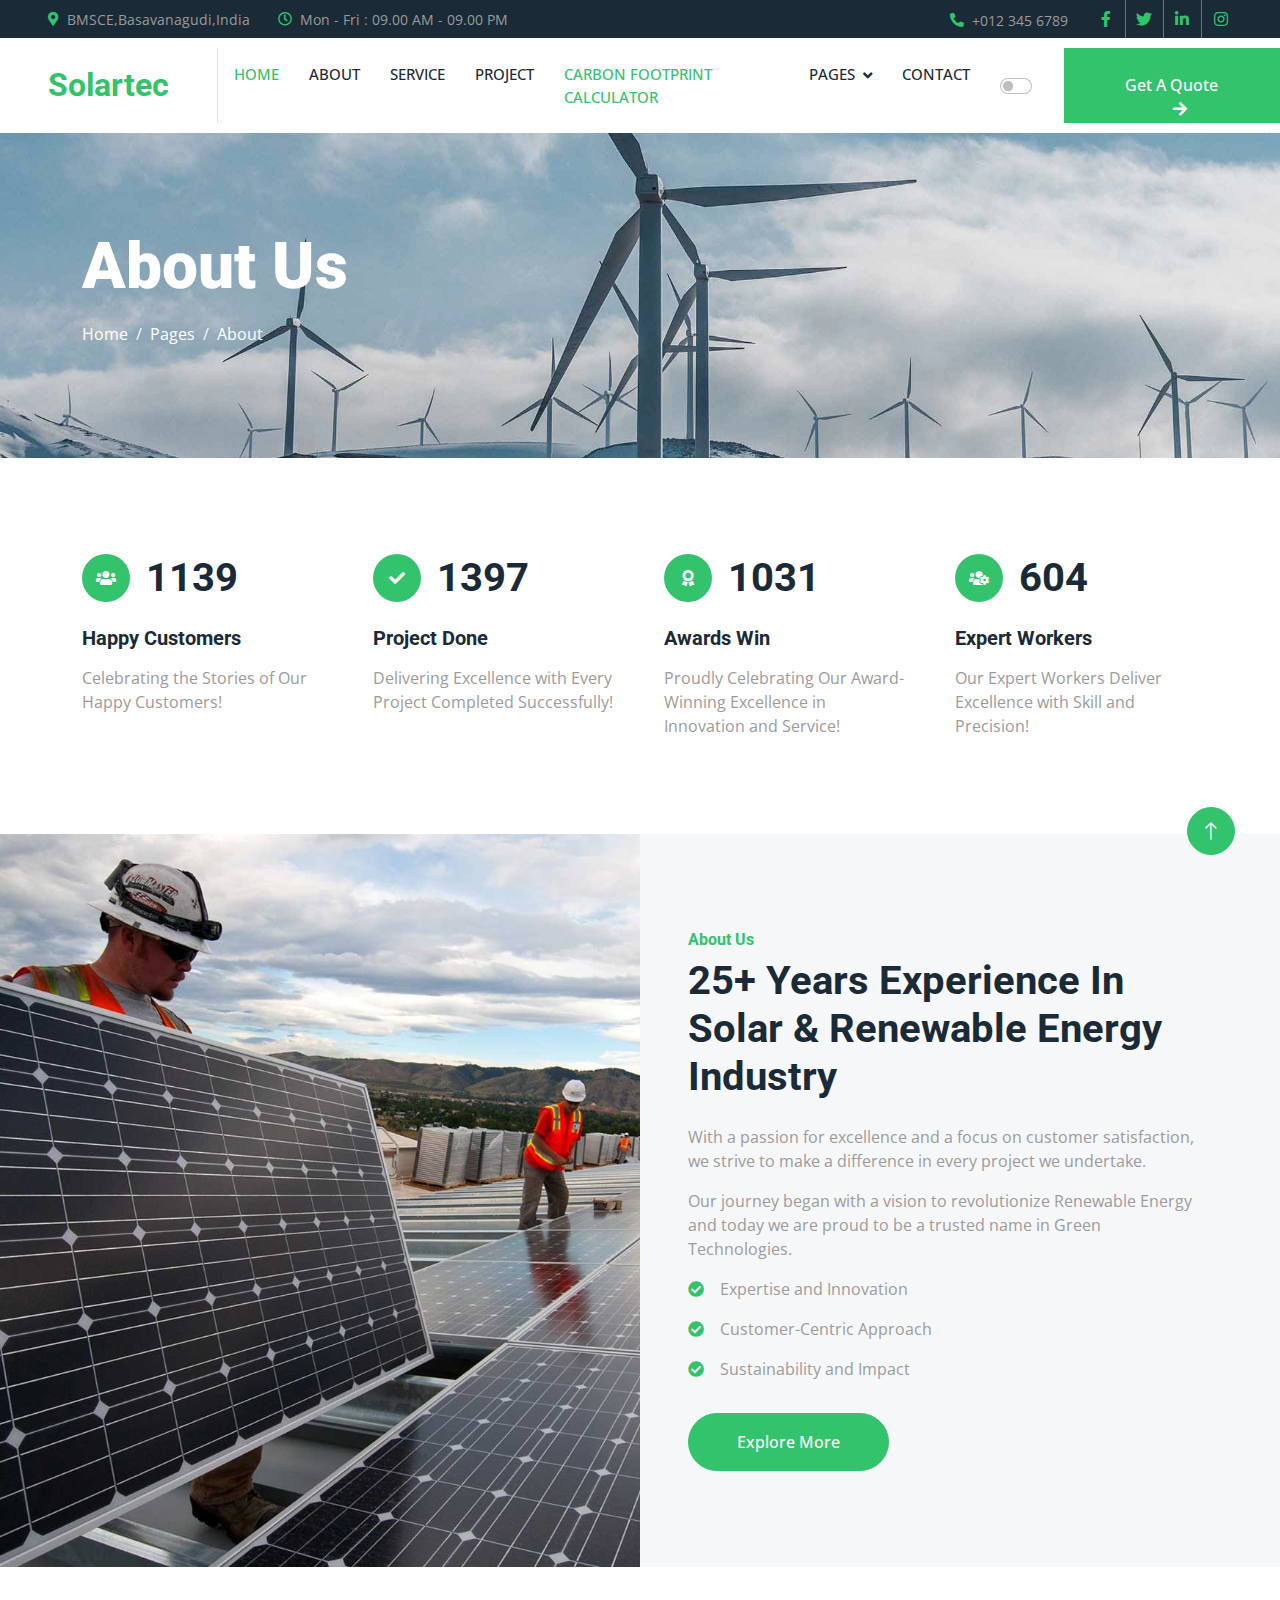
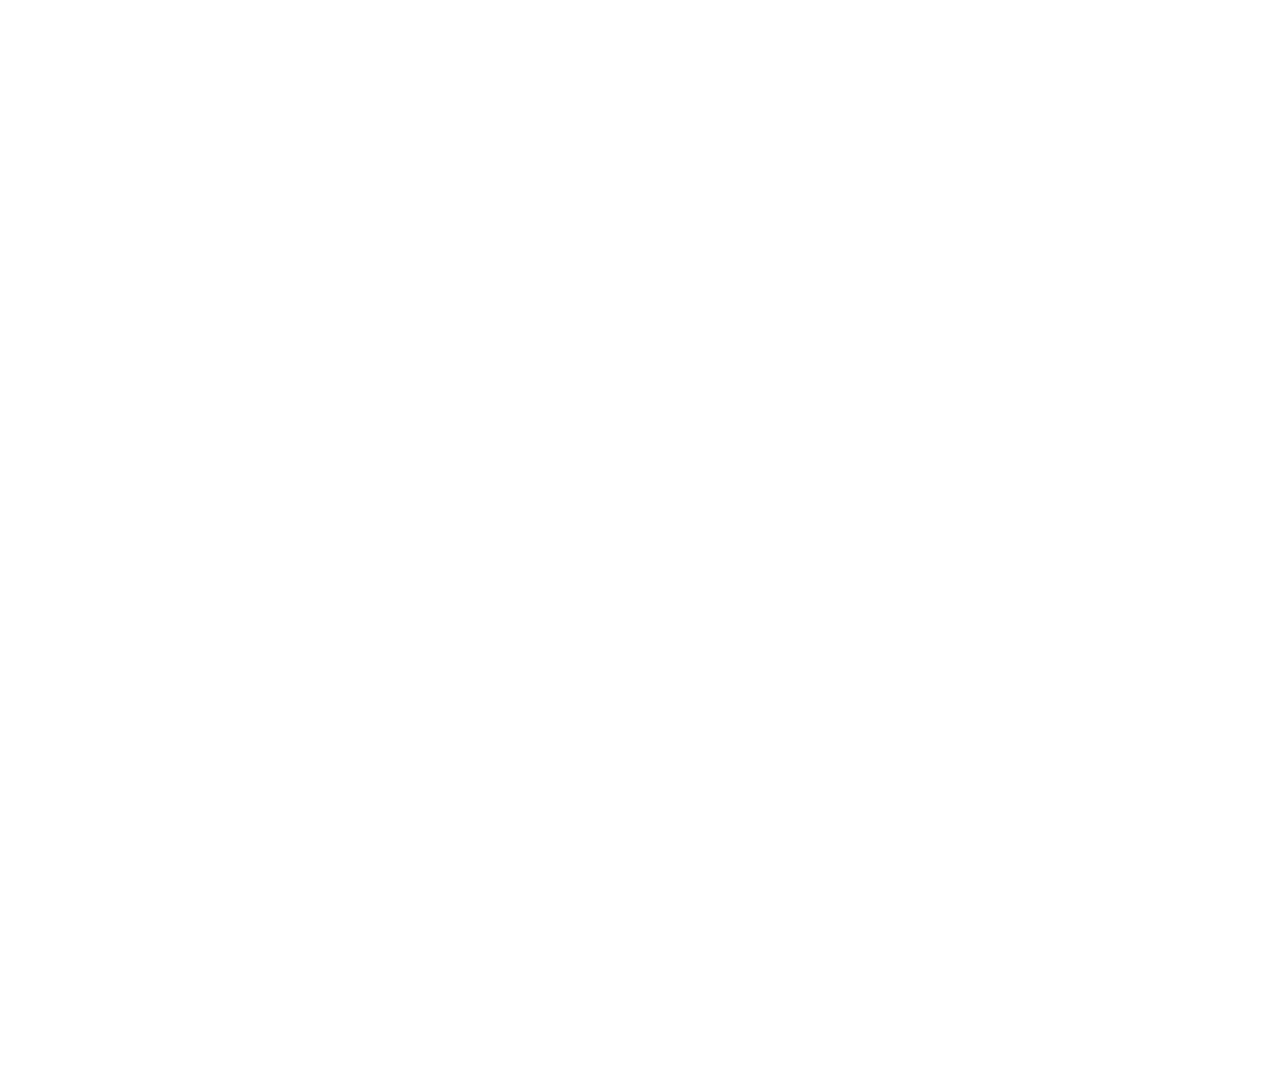
<file: about.html>
<!DOCTYPE html>
<html lang="en">

<head>
    <meta charset="utf-8">
    <title>Solartec - Renewable Energy Website Template</title>
    <meta content="width=device-width, initial-scale=1.0" name="viewport">
    <meta content="" name="keywords">
    <meta content="" name="description">

    <!-- Favicon -->
    <link href="img/favicon.ico" rel="icon">

    <!-- Google Web Fonts -->
    <link rel="preconnect" href="https://fonts.googleapis.com">
    <link rel="preconnect" href="https://fonts.gstatic.com" crossorigin>
    <link href="https://fonts.googleapis.com/css2?family=Open+Sans:wght@400;500&family=Roboto:wght@500;700;900&display=swap" rel="stylesheet"> 

    <!-- Icon Font Stylesheet -->
    <link href="https://cdnjs.cloudflare.com/ajax/libs/font-awesome/5.10.0/css/all.min.css" rel="stylesheet">
    <link href="https://cdn.jsdelivr.net/npm/bootstrap-icons@1.4.1/font/bootstrap-icons.css" rel="stylesheet">

    <!-- Libraries Stylesheet -->
    <link href="lib/animate/animate.min.css" rel="stylesheet">
    <link href="lib/owlcarousel/assets/owl.carousel.min.css" rel="stylesheet">
    <link href="lib/lightbox/css/lightbox.min.css" rel="stylesheet">

    <!-- Customized Bootstrap Stylesheet -->
    <link href="css/bootstrap.min.css" rel="stylesheet">

    <!-- Template Stylesheet -->
    <link href="css/style.css" rel="stylesheet">
</head>

<body>
    <!-- Spinner Start -->
    <div id="spinner" class="show bg-white position-fixed translate-middle w-100 vh-100 top-50 start-50 d-flex align-items-center justify-content-center">
        <div class="spinner-border text-primary" style="width: 3rem; height: 3rem;" role="status">
            <span class="sr-only">Loading...</span>
        </div>
    </div>
    <!-- Spinner End -->


    <!-- Topbar Start -->
    <div class="container-fluid bg-dark p-0">
        <div class="row gx-0 d-none d-lg-flex">
            <div class="col-lg-7 px-5 text-start">
                <div class="h-100 d-inline-flex align-items-center me-4">
                    <small class="fa fa-map-marker-alt text-primary me-2"></small>
                    <small>BMSCE,Basavanagudi,India</small>
                </div>
                <div class="h-100 d-inline-flex align-items-center">
                    <small class="far fa-clock text-primary me-2"></small>
                    <small>Mon - Fri : 09.00 AM - 09.00 PM</small>
                </div>
            </div>
            <div class="col-lg-5 px-5 text-end">
                <div class="h-100 d-inline-flex align-items-center me-4">
                    <small class="fa fa-phone-alt text-primary me-2"></small>
                    <small>+012 345 6789</small>
                </div>
                <div class="h-100 d-inline-flex align-items-center mx-n2">
                    <a class="btn btn-square btn-link rounded-0 border-0 border-end border-secondary" href=""><i class="fab fa-facebook-f"></i></a>
                    <a class="btn btn-square btn-link rounded-0 border-0 border-end border-secondary" href=""><i class="fab fa-twitter"></i></a>
                    <a class="btn btn-square btn-link rounded-0 border-0 border-end border-secondary" href=""><i class="fab fa-linkedin-in"></i></a>
                    <a class="btn btn-square btn-link rounded-0" href=""><i class="fab fa-instagram"></i></a>
                </div>
            </div>
        </div>
    </div>
    <!-- Topbar End -->


    <nav class="navbar navbar-expand-lg bg-white navbar-light sticky-top p-0">
        <a href="index.html" class="navbar-brand d-flex align-items-center border-end px-4 px-lg-5">
            <h2 class="m-0 text-primary">Solartec</h2>
        </a>
        <button type="button" class="navbar-toggler me-4" data-bs-toggle="collapse" data-bs-target="#navbarCollapse">
            <span class="navbar-toggler-icon"></span>
        </button>
        <div class="collapse navbar-collapse" id="navbarCollapse">
            <div class="navbar-nav ms-auto p-4 p-lg-0">
                <a href="index.html" class="nav-item nav-link active">Home</a>
                <a href="about.html" class="nav-item nav-link">About</a>
                <a href="service.html" class="nav-item nav-link">Service</a>
                <a href="project.html" class="nav-item nav-link">Project</a>
                <a href="sustainability-impact-calculator.html" class="nav-item nav-link active">Carbon Footprint Calculator</a>
                <div class="nav-item dropdown">
                    <a href="#" class="nav-link dropdown-toggle" data-bs-toggle="dropdown">Pages</a>
                    <div class="dropdown-menu bg-light m-0">
                        <a href="feature.html" class="dropdown-item">Feature</a>
                        <a href="quote.html" class="dropdown-item">Free Quote</a>
                        <a href="team.html" class="dropdown-item">Our Team</a>
                        <a href="testimonial.html" class="dropdown-item">Testimonial</a>
                        <a href="404.html" class="dropdown-item">404 Page</a>
                    </div>
                </div>
                <a href="contact.html" class="nav-item nav-link">Contact</a>
                
                <!-- Dark Mode Toggle -->
                <div class="nav-item form-check form-switch my-auto me-4">
                    <input class="form-check-input" type="checkbox" id="darkModeSwitch">
                    <label class="form-check-label" for="darkModeSwitch">
                        <i class="fa fa-moon-o" id="darkModeIcon"></i>
                    </label>
                </div>
            </div>
            <a href="" class="btn btn-primary rounded-0 py-4 px-lg-5 d-none d-lg-block">Get A Quote<i class="fa fa-arrow-right ms-3"></i></a>
        </div>
    </nav>
    <!-- Navbar End -->

<!-- Dark Mode JavaScript -->
<script>
    document.addEventListener('DOMContentLoaded', (event) => {
        const darkModeSwitch = document.getElementById('darkModeSwitch');
        const darkModeIcon = document.getElementById('darkModeIcon');
        const body = document.body;

        // Check for saved dark mode preference
        if(localStorage.getItem('darkMode') === 'enabled') {
            enableDarkMode();
        }

        darkModeSwitch.addEventListener('click', () => {
            if(body.classList.contains('dark-mode')) {
                disableDarkMode();
            } else {
                enableDarkMode();
            }
        });

        function enableDarkMode() {
            body.classList.add('dark-mode');
            darkModeIcon.classList.remove('fa-moon-o');
            darkModeIcon.classList.add('fa-sun-o');
            darkModeSwitch.checked = true;
            localStorage.setItem('darkMode', 'enabled');
        }

        function disableDarkMode() {
            body.classList.remove('dark-mode');
            darkModeIcon.classList.remove('fa-sun-o');
            darkModeIcon.classList.add('fa-moon-o');
            darkModeSwitch.checked = false;
            localStorage.removeItem('darkMode');
        }
    });
</script>


    <!-- Page Header Start -->
    <div class="container-fluid page-header py-5 mb-5">
        <div class="container py-5">
            <h1 class="display-3 text-white mb-3 animated slideInDown">About Us</h1>
            <nav aria-label="breadcrumb animated slideInDown">
                <ol class="breadcrumb">
                    <li class="breadcrumb-item"><a class="text-white" href="#">Home</a></li>
                    <li class="breadcrumb-item"><a class="text-white" href="#">Pages</a></li>
                    <li class="breadcrumb-item text-white active" aria-current="page">About</li>
                </ol>
            </nav>
        </div>
    </div>
    <!-- Page Header End -->


    <!-- Feature Start -->
    <div class="container-xxl py-5">
        <div class="container">
            <div class="row g-5">
                <div class="col-md-6 col-lg-3 wow fadeIn" data-wow-delay="0.1s">
                    <div class="d-flex align-items-center mb-4">
                        <div class="btn-lg-square bg-primary rounded-circle me-3">
                            <i class="fa fa-users text-white"></i>
                        </div>
                        <h1 class="mb-0" data-toggle="counter-up">3453</h1>
                    </div>
                    <h5 class="mb-3">Happy Customers</h5>
                    <span>Celebrating the Stories of Our Happy Customers!</span>
                </div>
                <div class="col-md-6 col-lg-3 wow fadeIn" data-wow-delay="0.3s">
                    <div class="d-flex align-items-center mb-4">
                        <div class="btn-lg-square bg-primary rounded-circle me-3">
                            <i class="fa fa-check text-white"></i>
                        </div>
                        <h1 class="mb-0" data-toggle="counter-up">4234</h1>
                    </div>
                    <h5 class="mb-3">Project Done</h5>
                    <span>Delivering Excellence with Every Project Completed Successfully!</span>
                </div>
                <div class="col-md-6 col-lg-3 wow fadeIn" data-wow-delay="0.5s">
                    <div class="d-flex align-items-center mb-4">
                        <div class="btn-lg-square bg-primary rounded-circle me-3">
                            <i class="fa fa-award text-white"></i>
                        </div>
                        <h1 class="mb-0" data-toggle="counter-up">3123</h1>
                    </div>
                    <h5 class="mb-3">Awards Win</h5>
                    <span>Proudly Celebrating Our Award-Winning Excellence in Innovation and Service!</span>
                </div>
                <div class="col-md-6 col-lg-3 wow fadeIn" data-wow-delay="0.7s">
                    <div class="d-flex align-items-center mb-4">
                        <div class="btn-lg-square bg-primary rounded-circle me-3">
                            <i class="fa fa-users-cog text-white"></i>
                        </div>
                        <h1 class="mb-0" data-toggle="counter-up">1831</h1>
                    </div>
                    <h5 class="mb-3">Expert Workers</h5>
                    <span>Our Expert Workers Deliver Excellence with Skill and Precision!</span>
                </div>
            </div>
        </div>
    </div>
    <!-- Feature Start -->
    

    <!-- About Start -->
    <div class="container-fluid bg-light overflow-hidden my-5 px-lg-0">
        <div class="container about px-lg-0">
            <div class="row g-0 mx-lg-0">
                <div class="col-lg-6 ps-lg-0 wow fadeIn" data-wow-delay="0.1s" style="min-height: 400px;">
                    <div class="position-relative h-100">
                        <img class="position-absolute img-fluid w-100 h-100" src="img/about.jpg" style="object-fit: cover;" alt="">
                    </div>
                </div>
                <div class="col-lg-6 about-text py-5 wow fadeIn" data-wow-delay="0.5s">
                    <div class="p-lg-5 pe-lg-0">
                        <h6 class="text-primary">About Us</h6>
                        <h1 class="mb-4">25+ Years Experience In Solar & Renewable Energy Industry</h1>
                        <p>With a passion for excellence and a focus on customer satisfaction, we strive to make a difference in every project we undertake.</p>
                        <p>Our journey began with a vision to revolutionize Renewable Energy and today we are proud to be a trusted name in Green Technologies.</p>
                        
                        <p><i class="fa fa-check-circle text-primary me-3"></i>Expertise and Innovation</p>
                        <p><i class="fa fa-check-circle text-primary me-3"></i>Customer-Centric Approach</p>
                        <p><i class="fa fa-check-circle text-primary me-3"></i>Sustainability and Impact</p>
                        <a href="https://drive.google.com/drive/folders/1njYGoH1u-ICec3sBdRV3RdgG6Jp2BbE1" target="blank" class="btn btn-primary rounded-pill py-3 px-5 mt-3">Explore More</a>
                    </div>
                </div>
            </div>
        </div>
    </div>
    <!-- About End -->


    <!-- Team Start -->
    <div class="container-xxl py-5">
        <div class="container">
            <div class="text-center mx-auto mb-5 wow fadeInUp" data-wow-delay="0.1s" style="max-width: 600px;">
                <h6 class="text-primary">Team Member</h6>
                <h1 class="mb-4">Experienced Team Members</h1>
            </div>
            <div class="row g-4">
                <div class="col-lg-4 col-md-6 wow fadeInUp" data-wow-delay="0.1s">
                    <div class="team-item rounded overflow-hidden">
                        <div class="d-flex">
                            <img class="img-fluid w-75" src="img/team-1.jpg" alt="">
                            <div class="team-social w-25">
                                <a class="btn btn-lg-square btn-outline-primary rounded-circle mt-3" href=""><i class="fab fa-facebook-f"></i></a>
                                <a class="btn btn-lg-square btn-outline-primary rounded-circle mt-3" href=""><i class="fab fa-twitter"></i></a>
                                <a class="btn btn-lg-square btn-outline-primary rounded-circle mt-3" href=""><i class="fab fa-instagram"></i></a>
                            </div>
                        </div>
                        <div class="p-4">
                            <h5>Manav Kumar</h5>
                            <span>Student</span>
                        </div>
                    </div>
                </div>
                <div class="col-lg-4 col-md-6 wow fadeInUp" data-wow-delay="0.3s">
                    <div class="team-item rounded overflow-hidden">
                        <div class="d-flex">
                            <img class="img-fluid w-75" src="img/team-2.jpg" alt="">
                            <div class="team-social w-25">
                                <a class="btn btn-lg-square btn-outline-primary rounded-circle mt-3" href=""><i class="fab fa-facebook-f"></i></a>
                                <a class="btn btn-lg-square btn-outline-primary rounded-circle mt-3" href=""><i class="fab fa-twitter"></i></a>
                                <a class="btn btn-lg-square btn-outline-primary rounded-circle mt-3" href=""><i class="fab fa-instagram"></i></a>
                            </div>
                        </div>
                        <div class="p-4">
                            <h5>Kshitiz Anand</h5>
                            <span>Student</span>
                        </div>
                    </div>
                </div>
                <div class="col-lg-4 col-md-6 wow fadeInUp" data-wow-delay="0.5s">
                    <div class="team-item rounded overflow-hidden">
                        <div class="d-flex">
                            <img class="img-fluid w-75" src="img/team-3.jpg" alt="">
                            <div class="team-social w-25">
                                <a class="btn btn-lg-square btn-outline-primary rounded-circle mt-3" href=""><i class="fab fa-facebook-f"></i></a>
                                <a class="btn btn-lg-square btn-outline-primary rounded-circle mt-3" href=""><i class="fab fa-twitter"></i></a>
                                <a class="btn btn-lg-square btn-outline-primary rounded-circle mt-3" href=""><i class="fab fa-instagram"></i></a>
                            </div>
                        </div>
                        <div class="p-4">
                            <h5>Rachit Kala</h5>
                            <span>Student</span>
                        </div>
                    </div>
                </div>
            </div>
        </div>
    </div>
    <!-- Team End -->
        

    <!-- Footer Start -->
    <div class="container-fluid bg-dark text-body footer mt-5 pt-5 wow fadeIn" data-wow-delay="0.1s">
        <div class="container py-5">
            <div class="row g-5">
                <div class="col-lg-3 col-md-6">
                    <h5 class="text-white mb-4">Address</h5>
                    <p class="mb-2"><i class="fa fa-map-marker-alt me-3"></i>BMSCE,Basavanagudi,India</p>
                    <p class="mb-2"><i class="fa fa-phone-alt me-3"></i>+012 345 67890</p>
                    <p class="mb-2"><i class="fa fa-envelope me-3"></i>info@example.com</p>
                    <div class="d-flex pt-2">
                        <a class="btn btn-square btn-outline-light btn-social" href=""><i class="fab fa-twitter"></i></a>
                        <a class="btn btn-square btn-outline-light btn-social" href=""><i class="fab fa-facebook-f"></i></a>
                        <a class="btn btn-square btn-outline-light btn-social" href=""><i class="fab fa-youtube"></i></a>
                        <a class="btn btn-square btn-outline-light btn-social" href=""><i class="fab fa-linkedin-in"></i></a>
                    </div>
                </div>
                <div class="col-lg-3 col-md-6">
                    <h5 class="text-white mb-4">Quick Links</h5>
                    <a class="btn btn-link" href="">About Us</a>
                    <a class="btn btn-link" href="">Contact Us</a>
                    <a class="btn btn-link" href="">Our Services</a>
                    <a class="btn btn-link" href="">Terms & Condition</a>
                    <a class="btn btn-link" href="">Support</a>
                </div>
                <div class="col-lg-3 col-md-6">
                    <h5 class="text-white mb-4">Project Gallery</h5>
                    <div class="row g-2">
                        <div class="col-4">
                            <img class="img-fluid rounded" src="img/gallery-1.jpg" alt="">
                        </div>
                        <div class="col-4">
                            <img class="img-fluid rounded" src="img/gallery-2.jpg" alt="">
                        </div>
                        <div class="col-4">
                            <img class="img-fluid rounded" src="img/gallery-3.jpg" alt="">
                        </div>
                        <div class="col-4">
                            <img class="img-fluid rounded" src="img/gallery-4.jpg" alt="">
                        </div>
                        <div class="col-4">
                            <img class="img-fluid rounded" src="img/gallery-5.jpg" alt="">
                        </div>
                        <div class="col-4">
                            <img class="img-fluid rounded" src="img/gallery-6.jpg" alt="">
                        </div>
                    </div>
                </div>
                <div class="col-lg-3 col-md-6">
                    <h5 class="text-white mb-4">Newsletter</h5>
                    <p>Stay updated with the latest trends, insights, and innovations by subscribing to our newsletter.</p>
                    <div class="position-relative mx-auto" style="max-width: 400px;">
                        <input class="form-control border-0 w-100 py-3 ps-4 pe-5" type="text" placeholder="Your email">
                        <button type="button" class="btn btn-primary py-2 position-absolute top-0 end-0 mt-2 me-2">SignUp</button>
                    </div>
                </div>
            </div>
        </div>
        <div class="container">
            <div class="copyright">
                <div class="row">
                    <div class="col-md-6 text-center text-md-start mb-3 mb-md-0">
                        &copy; <a href="#">GreenTech</a>, All Right Reserved.
                    </div>
                    <div class="col-md-6 text-center text-md-end">
                        
                        Designed By <a href="https://drive.google.com/drive/folders/1njYGoH1u-ICec3sBdRV3RdgG6Jp2BbE1" target="blank">Manav and Kshtizs</a>
                    </div>
                </div>
            </div>
        </div>
    </div>
    <!-- Footer End -->


    <!-- Back to Top -->
    <a href="#" class="btn btn-lg btn-primary btn-lg-square rounded-circle back-to-top"><i class="bi bi-arrow-up"></i></a>


    <!-- JavaScript Libraries -->
    <script src="https://code.jquery.com/jquery-3.4.1.min.js"></script>
    <script src="https://cdn.jsdelivr.net/npm/bootstrap@5.0.0/dist/js/bootstrap.bundle.min.js"></script>
    <script src="lib/wow/wow.min.js"></script>
    <script src="lib/easing/easing.min.js"></script>
    <script src="lib/waypoints/waypoints.min.js"></script>
    <script src="lib/counterup/counterup.min.js"></script>
    <script src="lib/owlcarousel/owl.carousel.min.js"></script>
    <script src="lib/isotope/isotope.pkgd.min.js"></script>
    <script src="lib/lightbox/js/lightbox.min.js"></script>

    <!-- Template Javascript -->
    <script src="js/main.js"></script>
</body>

</html>
</file>
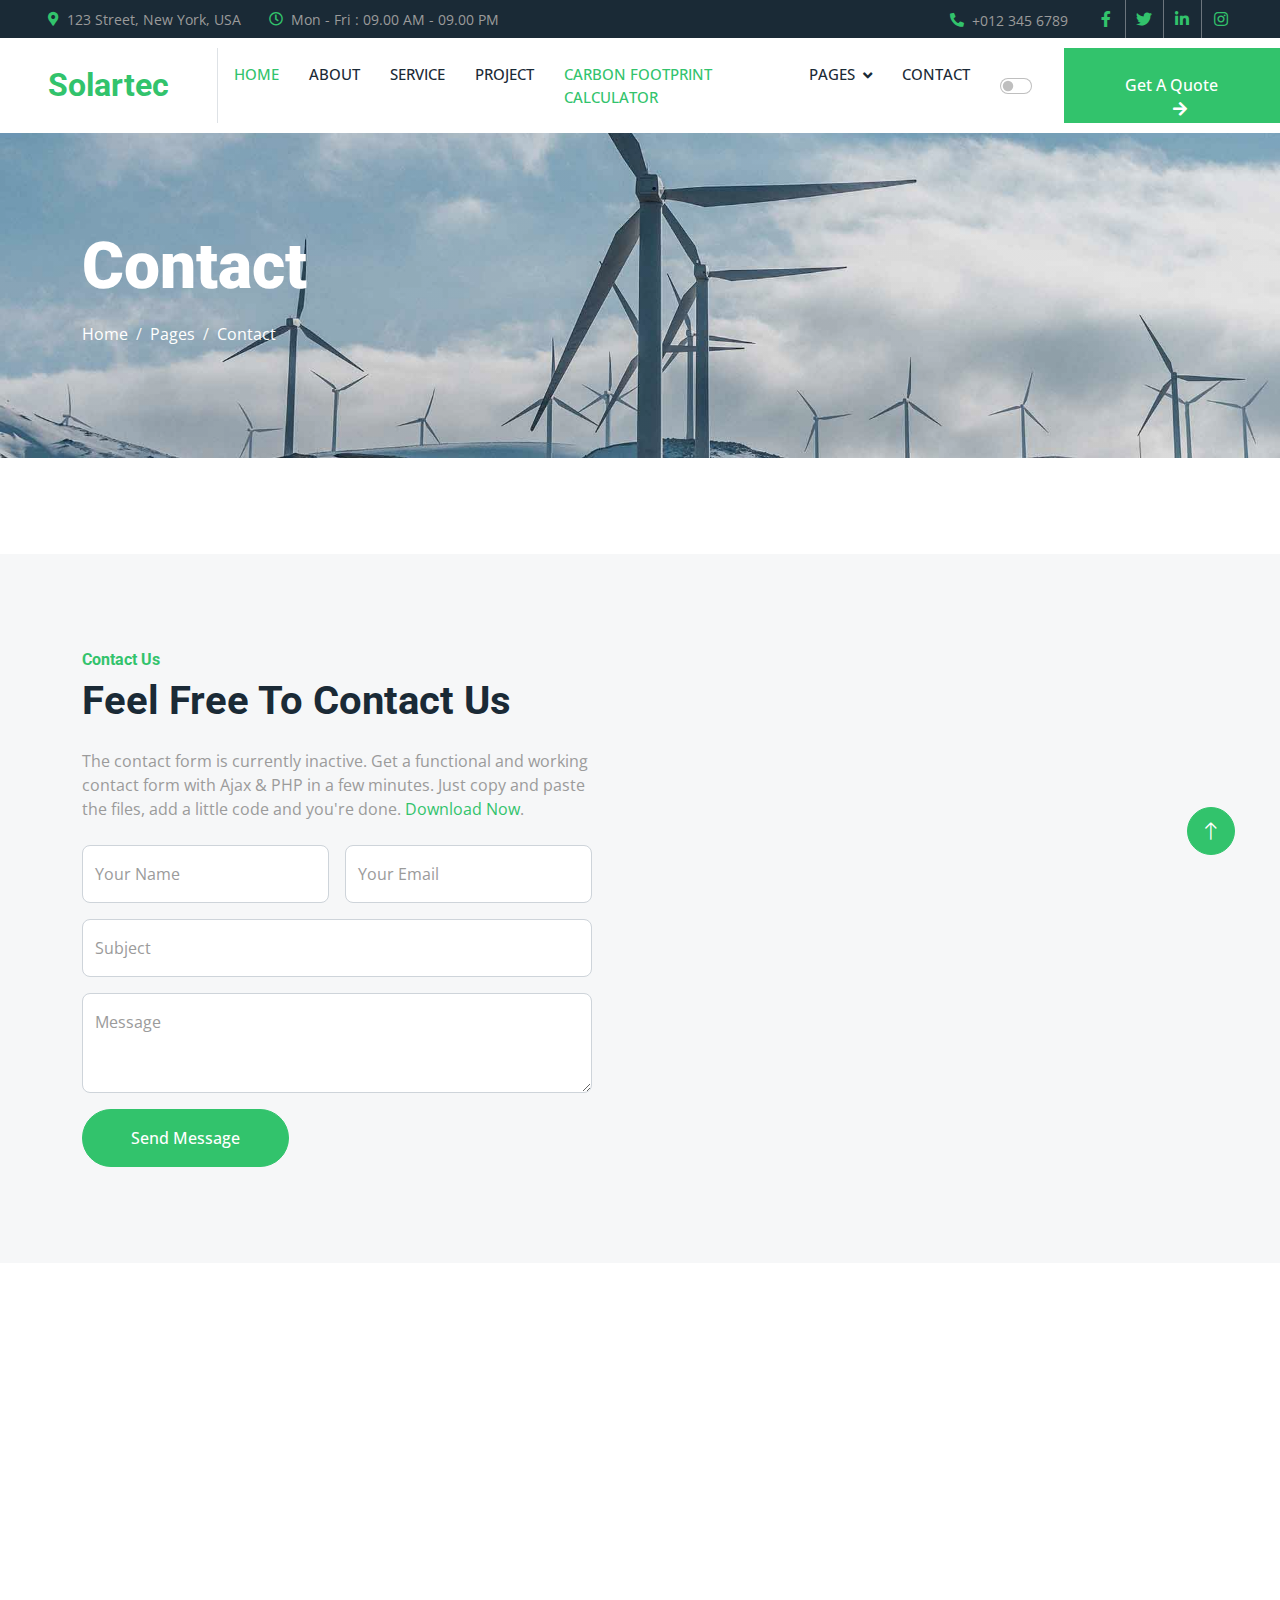
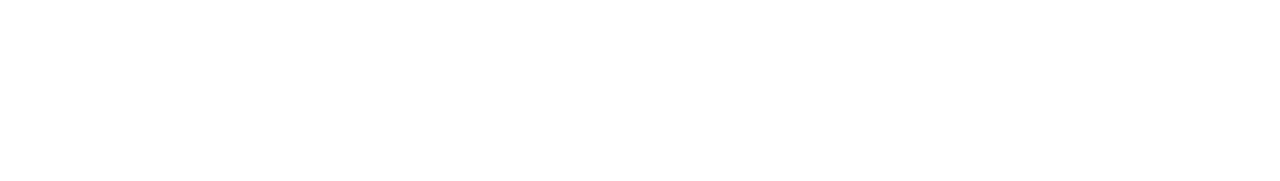
<file: contact.html>
<!DOCTYPE html>
<html lang="en">

<head>
    <meta charset="utf-8">
    <title>Solartec - Renewable Energy Website Template</title>
    <meta content="width=device-width, initial-scale=1.0" name="viewport">
    <meta content="" name="keywords">
    <meta content="" name="description">

    <!-- Favicon -->
    <link href="img/favicon.ico" rel="icon">

    <!-- Google Web Fonts -->
    <link rel="preconnect" href="https://fonts.googleapis.com">
    <link rel="preconnect" href="https://fonts.gstatic.com" crossorigin>
    <link href="https://fonts.googleapis.com/css2?family=Open+Sans:wght@400;500&family=Roboto:wght@500;700;900&display=swap" rel="stylesheet"> 

    <!-- Icon Font Stylesheet -->
    <link href="https://cdnjs.cloudflare.com/ajax/libs/font-awesome/5.10.0/css/all.min.css" rel="stylesheet">
    <link href="https://cdn.jsdelivr.net/npm/bootstrap-icons@1.4.1/font/bootstrap-icons.css" rel="stylesheet">

    <!-- Libraries Stylesheet -->
    <link href="lib/animate/animate.min.css" rel="stylesheet">
    <link href="lib/owlcarousel/assets/owl.carousel.min.css" rel="stylesheet">
    <link href="lib/lightbox/css/lightbox.min.css" rel="stylesheet">

    <!-- Customized Bootstrap Stylesheet -->
    <link href="css/bootstrap.min.css" rel="stylesheet">

    <!-- Template Stylesheet -->
    <link href="css/style.css" rel="stylesheet">
</head>

<body>
    <!-- Spinner Start -->
    <div id="spinner" class="show bg-white position-fixed translate-middle w-100 vh-100 top-50 start-50 d-flex align-items-center justify-content-center">
        <div class="spinner-border text-primary" style="width: 3rem; height: 3rem;" role="status">
            <span class="sr-only">Loading...</span>
        </div>
    </div>
    <!-- Spinner End -->


    <!-- Topbar Start -->
    <div class="container-fluid bg-dark p-0">
        <div class="row gx-0 d-none d-lg-flex">
            <div class="col-lg-7 px-5 text-start">
                <div class="h-100 d-inline-flex align-items-center me-4">
                    <small class="fa fa-map-marker-alt text-primary me-2"></small>
                    <small>123 Street, New York, USA</small>
                </div>
                <div class="h-100 d-inline-flex align-items-center">
                    <small class="far fa-clock text-primary me-2"></small>
                    <small>Mon - Fri : 09.00 AM - 09.00 PM</small>
                </div>
            </div>
            <div class="col-lg-5 px-5 text-end">
                <div class="h-100 d-inline-flex align-items-center me-4">
                    <small class="fa fa-phone-alt text-primary me-2"></small>
                    <small>+012 345 6789</small>
                </div>
                <div class="h-100 d-inline-flex align-items-center mx-n2">
                    <a class="btn btn-square btn-link rounded-0 border-0 border-end border-secondary" href=""><i class="fab fa-facebook-f"></i></a>
                    <a class="btn btn-square btn-link rounded-0 border-0 border-end border-secondary" href=""><i class="fab fa-twitter"></i></a>
                    <a class="btn btn-square btn-link rounded-0 border-0 border-end border-secondary" href=""><i class="fab fa-linkedin-in"></i></a>
                    <a class="btn btn-square btn-link rounded-0" href=""><i class="fab fa-instagram"></i></a>
                </div>
            </div>
        </div>
    </div>
    <!-- Topbar End -->


    <nav class="navbar navbar-expand-lg bg-white navbar-light sticky-top p-0">
        <a href="index.html" class="navbar-brand d-flex align-items-center border-end px-4 px-lg-5">
            <h2 class="m-0 text-primary">Solartec</h2>
        </a>
        <button type="button" class="navbar-toggler me-4" data-bs-toggle="collapse" data-bs-target="#navbarCollapse">
            <span class="navbar-toggler-icon"></span>
        </button>
        <div class="collapse navbar-collapse" id="navbarCollapse">
            <div class="navbar-nav ms-auto p-4 p-lg-0">
                <a href="index.html" class="nav-item nav-link active">Home</a>
                <a href="about.html" class="nav-item nav-link">About</a>
                <a href="service.html" class="nav-item nav-link">Service</a>
                <a href="project.html" class="nav-item nav-link">Project</a>
                <a href="sustainability-impact-calculator.html" class="nav-item nav-link active">Carbon Footprint Calculator</a>
                <div class="nav-item dropdown">
                    <a href="#" class="nav-link dropdown-toggle" data-bs-toggle="dropdown">Pages</a>
                    <div class="dropdown-menu bg-light m-0">
                        <a href="feature.html" class="dropdown-item">Feature</a>
                        <a href="quote.html" class="dropdown-item">Free Quote</a>
                        <a href="team.html" class="dropdown-item">Our Team</a>
                        <a href="testimonial.html" class="dropdown-item">Testimonial</a>
                        <a href="404.html" class="dropdown-item">404 Page</a>
                    </div>
                </div>
                <a href="contact.html" class="nav-item nav-link">Contact</a>
                
                <!-- Dark Mode Toggle -->
                <div class="nav-item form-check form-switch my-auto me-4">
                    <input class="form-check-input" type="checkbox" id="darkModeSwitch">
                    <label class="form-check-label" for="darkModeSwitch">
                        <i class="fa fa-moon-o" id="darkModeIcon"></i>
                    </label>
                </div>
            </div>
            <a href="" class="btn btn-primary rounded-0 py-4 px-lg-5 d-none d-lg-block">Get A Quote<i class="fa fa-arrow-right ms-3"></i></a>
        </div>
    </nav>
    <!-- Navbar End -->
    <script>
    document.addEventListener('DOMContentLoaded', (event) => {
        const darkModeSwitch = document.getElementById('darkModeSwitch');
        const darkModeIcon = document.getElementById('darkModeIcon');
        const body = document.body;

        // Check for saved dark mode preference
        if(localStorage.getItem('darkMode') === 'enabled') {
            enableDarkMode();
        }

        darkModeSwitch.addEventListener('click', () => {
            if(body.classList.contains('dark-mode')) {
                disableDarkMode();
            } else {
                enableDarkMode();
            }
        });

        function enableDarkMode() {
            body.classList.add('dark-mode');
            darkModeIcon.classList.remove('fa-moon-o');
            darkModeIcon.classList.add('fa-sun-o');
            darkModeSwitch.checked = true;
            localStorage.setItem('darkMode', 'enabled');
        }

        function disableDarkMode() {
            body.classList.remove('dark-mode');
            darkModeIcon.classList.remove('fa-sun-o');
            darkModeIcon.classList.add('fa-moon-o');
            darkModeSwitch.checked = false;
            localStorage.removeItem('darkMode');
        }
    });
</script>

    <!-- Page Header Start -->
    <div class="container-fluid page-header py-5 mb-5">
        <div class="container py-5">
            <h1 class="display-3 text-white mb-3 animated slideInDown">Contact</h1>
            <nav aria-label="breadcrumb animated slideInDown">
                <ol class="breadcrumb">
                    <li class="breadcrumb-item"><a class="text-white" href="#">Home</a></li>
                    <li class="breadcrumb-item"><a class="text-white" href="#">Pages</a></li>
                    <li class="breadcrumb-item text-white active" aria-current="page">Contact</li>
                </ol>
            </nav>
        </div>
    </div>
    <!-- Page Header End -->


    <!-- Contact Start -->
    <div class="container-fluid bg-light overflow-hidden px-lg-0" style="margin: 6rem 0;">
        <div class="container contact px-lg-0">
            <div class="row g-0 mx-lg-0">
                <div class="col-lg-6 contact-text py-5 wow fadeIn" data-wow-delay="0.5s">
                    <div class="p-lg-5 ps-lg-0">
                        <h6 class="text-primary">Contact Us</h6>
                        <h1 class="mb-4">Feel Free To Contact Us</h1>
                        <p class="mb-4">The contact form is currently inactive. Get a functional and working contact form with Ajax & PHP in a few minutes. Just copy and paste the files, add a little code and you're done. <a href="https://htmlcodex.com/contact-form">Download Now</a>.</p>
                        <form>
                            <div class="row g-3">
                                <div class="col-md-6">
                                    <div class="form-floating">
                                        <input type="text" class="form-control" id="name" placeholder="Your Name">
                                        <label for="name">Your Name</label>
                                    </div>
                                </div>
                                <div class="col-md-6">
                                    <div class="form-floating">
                                        <input type="email" class="form-control" id="email" placeholder="Your Email">
                                        <label for="email">Your Email</label>
                                    </div>
                                </div>
                                <div class="col-12">
                                    <div class="form-floating">
                                        <input type="text" class="form-control" id="subject" placeholder="Subject">
                                        <label for="subject">Subject</label>
                                    </div>
                                </div>
                                <div class="col-12">
                                    <div class="form-floating">
                                        <textarea class="form-control" placeholder="Leave a message here" id="message" style="height: 100px"></textarea>
                                        <label for="message">Message</label>
                                    </div>
                                </div>
                                <div class="col-12">
                                    <button class="btn btn-primary rounded-pill py-3 px-5" type="submit">Send Message</button>
                                </div>
                            </div>
                        </form>
                    </div>
                </div>
                <div class="col-lg-6 pe-lg-0" style="min-height: 400px;">
                    <div class="position-relative h-100">
                        <iframe class="position-absolute w-100 h-100" style="object-fit: cover;"
                        src="https://www.google.com/maps/embed?pb=!1m18!1m12!1m3!1d3001156.4288297426!2d-78.01371936852176!3d42.72876761954724!2m3!1f0!2f0!3f0!3m2!1i1024!2i768!4f13.1!3m3!1m2!1s0x4ccc4bf0f123a5a9%3A0xddcfc6c1de189567!2sNew%20York%2C%20USA!5e0!3m2!1sen!2sbd!4v1603794290143!5m2!1sen!2sbd"
                        frameborder="0" allowfullscreen="" aria-hidden="false"
                        tabindex="0"></iframe>
                    </div>
                </div>
            </div>
        </div>
    </div>
    <!-- Contact End -->


    <!-- Footer Start -->
    <div class="container-fluid bg-dark text-body footer mt-5 pt-5 wow fadeIn" data-wow-delay="0.1s">
        <div class="container py-5">
            <div class="row g-5">
                <div class="col-lg-3 col-md-6">
                    <h5 class="text-white mb-4">Address</h5>
                    <p class="mb-2"><i class="fa fa-map-marker-alt me-3"></i>123 Street, New York, USA</p>
                    <p class="mb-2"><i class="fa fa-phone-alt me-3"></i>+012 345 67890</p>
                    <p class="mb-2"><i class="fa fa-envelope me-3"></i>info@example.com</p>
                    <div class="d-flex pt-2">
                        <a class="btn btn-square btn-outline-light btn-social" href=""><i class="fab fa-twitter"></i></a>
                        <a class="btn btn-square btn-outline-light btn-social" href=""><i class="fab fa-facebook-f"></i></a>
                        <a class="btn btn-square btn-outline-light btn-social" href=""><i class="fab fa-youtube"></i></a>
                        <a class="btn btn-square btn-outline-light btn-social" href=""><i class="fab fa-linkedin-in"></i></a>
                    </div>
                </div>
                <div class="col-lg-3 col-md-6">
                    <h5 class="text-white mb-4">Quick Links</h5>
                    <a class="btn btn-link" href="">About Us</a>
                    <a class="btn btn-link" href="">Contact Us</a>
                    <a class="btn btn-link" href="">Our Services</a>
                    <a class="btn btn-link" href="">Terms & Condition</a>
                    <a class="btn btn-link" href="">Support</a>
                </div>
                <div class="col-lg-3 col-md-6">
                    <h5 class="text-white mb-4">Project Gallery</h5>
                    <div class="row g-2">
                        <div class="col-4">
                            <img class="img-fluid rounded" src="img/gallery-1.jpg" alt="">
                        </div>
                        <div class="col-4">
                            <img class="img-fluid rounded" src="img/gallery-2.jpg" alt="">
                        </div>
                        <div class="col-4">
                            <img class="img-fluid rounded" src="img/gallery-3.jpg" alt="">
                        </div>
                        <div class="col-4">
                            <img class="img-fluid rounded" src="img/gallery-4.jpg" alt="">
                        </div>
                        <div class="col-4">
                            <img class="img-fluid rounded" src="img/gallery-5.jpg" alt="">
                        </div>
                        <div class="col-4">
                            <img class="img-fluid rounded" src="img/gallery-6.jpg" alt="">
                        </div>
                    </div>
                </div>
                <div class="col-lg-3 col-md-6">
                    <h5 class="text-white mb-4">Newsletter</h5>
                    <p>Dolor amet sit justo amet elitr clita ipsum elitr est.</p>
                    <div class="position-relative mx-auto" style="max-width: 400px;">
                        <input class="form-control border-0 w-100 py-3 ps-4 pe-5" type="text" placeholder="Your email">
                        <button type="button" class="btn btn-primary py-2 position-absolute top-0 end-0 mt-2 me-2">SignUp</button>
                    </div>
                </div>
            </div>
        </div>
        <div class="container">
            <div class="copyright">
                <div class="row">
                    <div class="col-md-6 text-center text-md-start mb-3 mb-md-0">
                        &copy; <a href="#">Your Site Name</a>, All Right Reserved.
                    </div>
                    <div class="col-md-6 text-center text-md-end">
                        <!--/*** This template is free as long as you keep the footer author’s credit link/attribution link/backlink. If you'd like to use the template without the footer author’s credit link/attribution link/backlink, you can purchase the Credit Removal License from "https://htmlcodex.com/credit-removal". Thank you for your support. ***/-->
                        Designed By <a href="https://htmlcodex.com">HTML Codex</a>
                    </div>
                </div>
            </div>
        </div>
    </div>
    <!-- Footer End -->


    <!-- Back to Top -->
    <a href="#" class="btn btn-lg btn-primary btn-lg-square rounded-circle back-to-top"><i class="bi bi-arrow-up"></i></a>


    <!-- JavaScript Libraries -->
    <script src="https://code.jquery.com/jquery-3.4.1.min.js"></script>
    <script src="https://cdn.jsdelivr.net/npm/bootstrap@5.0.0/dist/js/bootstrap.bundle.min.js"></script>
    <script src="lib/wow/wow.min.js"></script>
    <script src="lib/easing/easing.min.js"></script>
    <script src="lib/waypoints/waypoints.min.js"></script>
    <script src="lib/counterup/counterup.min.js"></script>
    <script src="lib/owlcarousel/owl.carousel.min.js"></script>
    <script src="lib/isotope/isotope.pkgd.min.js"></script>
    <script src="lib/lightbox/js/lightbox.min.js"></script>

    <!-- Template Javascript -->
    <script src="js/main.js"></script>
</body>

</html>
</file>
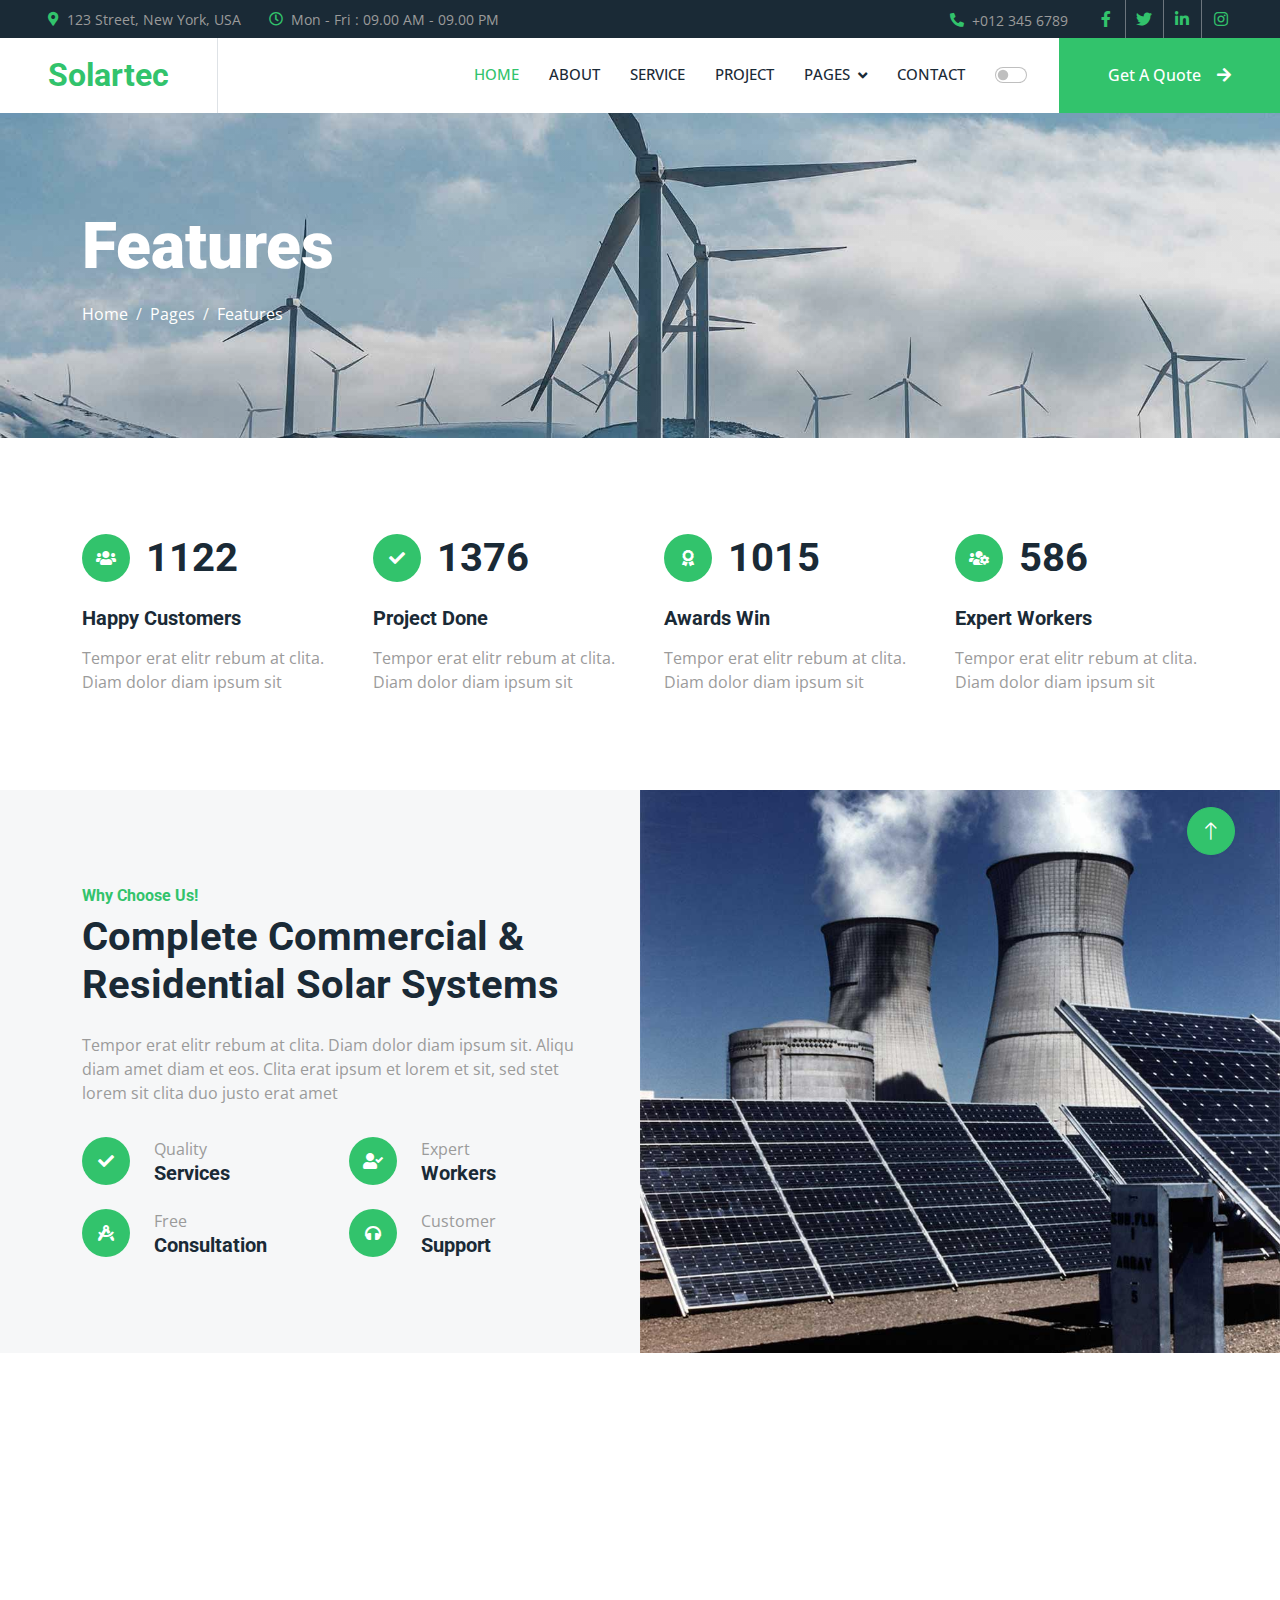
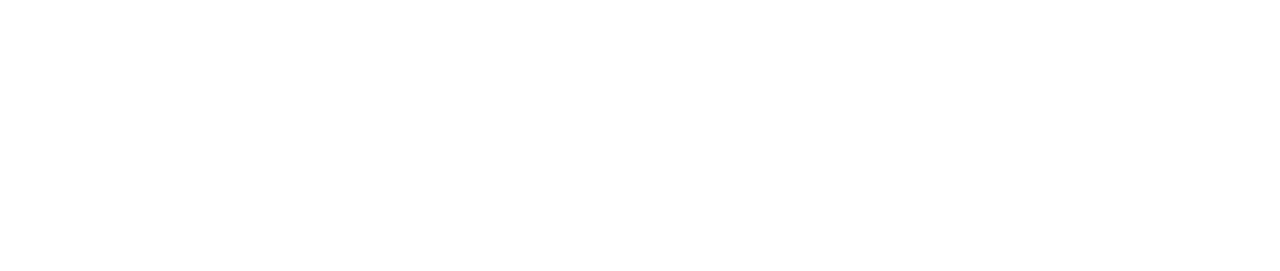
<file: feature.html>
<!DOCTYPE html>
<html lang="en">

<head>
    <meta charset="utf-8">
    <title>Solartec - Renewable Energy Website Template</title>
    <meta content="width=device-width, initial-scale=1.0" name="viewport">
    <meta content="" name="keywords">
    <meta content="" name="description">

    <!-- Favicon -->
    <link href="img/favicon.ico" rel="icon">

    <!-- Google Web Fonts -->
    <link rel="preconnect" href="https://fonts.googleapis.com">
    <link rel="preconnect" href="https://fonts.gstatic.com" crossorigin>
    <link href="https://fonts.googleapis.com/css2?family=Open+Sans:wght@400;500&family=Roboto:wght@500;700;900&display=swap" rel="stylesheet"> 

    <!-- Icon Font Stylesheet -->
    <link href="https://cdnjs.cloudflare.com/ajax/libs/font-awesome/5.10.0/css/all.min.css" rel="stylesheet">
    <link href="https://cdn.jsdelivr.net/npm/bootstrap-icons@1.4.1/font/bootstrap-icons.css" rel="stylesheet">

    <!-- Libraries Stylesheet -->
    <link href="lib/animate/animate.min.css" rel="stylesheet">
    <link href="lib/owlcarousel/assets/owl.carousel.min.css" rel="stylesheet">
    <link href="lib/lightbox/css/lightbox.min.css" rel="stylesheet">

    <!-- Customized Bootstrap Stylesheet -->
    <link href="css/bootstrap.min.css" rel="stylesheet">

    <!-- Template Stylesheet -->
    <link href="css/style.css" rel="stylesheet">
</head>

<body>
    <!-- Spinner Start -->
    <div id="spinner" class="show bg-white position-fixed translate-middle w-100 vh-100 top-50 start-50 d-flex align-items-center justify-content-center">
        <div class="spinner-border text-primary" style="width: 3rem; height: 3rem;" role="status">
            <span class="sr-only">Loading...</span>
        </div>
    </div>
    <!-- Spinner End -->


    <!-- Topbar Start -->
    <div class="container-fluid bg-dark p-0">
        <div class="row gx-0 d-none d-lg-flex">
            <div class="col-lg-7 px-5 text-start">
                <div class="h-100 d-inline-flex align-items-center me-4">
                    <small class="fa fa-map-marker-alt text-primary me-2"></small>
                    <small>123 Street, New York, USA</small>
                </div>
                <div class="h-100 d-inline-flex align-items-center">
                    <small class="far fa-clock text-primary me-2"></small>
                    <small>Mon - Fri : 09.00 AM - 09.00 PM</small>
                </div>
            </div>
            <div class="col-lg-5 px-5 text-end">
                <div class="h-100 d-inline-flex align-items-center me-4">
                    <small class="fa fa-phone-alt text-primary me-2"></small>
                    <small>+012 345 6789</small>
                </div>
                <div class="h-100 d-inline-flex align-items-center mx-n2">
                    <a class="btn btn-square btn-link rounded-0 border-0 border-end border-secondary" href=""><i class="fab fa-facebook-f"></i></a>
                    <a class="btn btn-square btn-link rounded-0 border-0 border-end border-secondary" href=""><i class="fab fa-twitter"></i></a>
                    <a class="btn btn-square btn-link rounded-0 border-0 border-end border-secondary" href=""><i class="fab fa-linkedin-in"></i></a>
                    <a class="btn btn-square btn-link rounded-0" href=""><i class="fab fa-instagram"></i></a>
                </div>
            </div>
        </div>
    </div>
    <!-- Topbar End -->


    <nav class="navbar navbar-expand-lg bg-white navbar-light sticky-top p-0">
        <a href="index.html" class="navbar-brand d-flex align-items-center border-end px-4 px-lg-5">
            <h2 class="m-0 text-primary">Solartec</h2>
        </a>
        <button type="button" class="navbar-toggler me-4" data-bs-toggle="collapse" data-bs-target="#navbarCollapse">
            <span class="navbar-toggler-icon"></span>
        </button>
        <div class="collapse navbar-collapse" id="navbarCollapse">
            <div class="navbar-nav ms-auto p-4 p-lg-0">
                <a href="index.html" class="nav-item nav-link active">Home</a>
                <a href="about.html" class="nav-item nav-link">About</a>
                <a href="service.html" class="nav-item nav-link">Service</a>
                <a href="project.html" class="nav-item nav-link">Project</a>
                <div class="nav-item dropdown">
                    <a href="#" class="nav-link dropdown-toggle" data-bs-toggle="dropdown">Pages</a>
                    <div class="dropdown-menu bg-light m-0">
                        <a href="feature.html" class="dropdown-item">Feature</a>
                        <a href="quote.html" class="dropdown-item">Free Quote</a>
                        <a href="team.html" class="dropdown-item">Our Team</a>
                        <a href="testimonial.html" class="dropdown-item">Testimonial</a>
                        <a href="404.html" class="dropdown-item">404 Page</a>
                    </div>
                </div>
                <a href="contact.html" class="nav-item nav-link">Contact</a>
                
                <!-- Dark Mode Toggle -->
                <div class="nav-item form-check form-switch my-auto me-4">
                    <input class="form-check-input" type="checkbox" id="darkModeSwitch">
                    <label class="form-check-label" for="darkModeSwitch">
                        <i class="fa fa-moon-o" id="darkModeIcon"></i>
                    </label>
                </div>
            </div>
            <a href="" class="btn btn-primary rounded-0 py-4 px-lg-5 d-none d-lg-block">Get A Quote<i class="fa fa-arrow-right ms-3"></i></a>
        </div>
    </nav>
    <!-- Navbar End -->
    <script>
    document.addEventListener('DOMContentLoaded', (event) => {
        const darkModeSwitch = document.getElementById('darkModeSwitch');
        const darkModeIcon = document.getElementById('darkModeIcon');
        const body = document.body;

        // Check for saved dark mode preference
        if(localStorage.getItem('darkMode') === 'enabled') {
            enableDarkMode();
        }

        darkModeSwitch.addEventListener('click', () => {
            if(body.classList.contains('dark-mode')) {
                disableDarkMode();
            } else {
                enableDarkMode();
            }
        });

        function enableDarkMode() {
            body.classList.add('dark-mode');
            darkModeIcon.classList.remove('fa-moon-o');
            darkModeIcon.classList.add('fa-sun-o');
            darkModeSwitch.checked = true;
            localStorage.setItem('darkMode', 'enabled');
        }

        function disableDarkMode() {
            body.classList.remove('dark-mode');
            darkModeIcon.classList.remove('fa-sun-o');
            darkModeIcon.classList.add('fa-moon-o');
            darkModeSwitch.checked = false;
            localStorage.removeItem('darkMode');
        }
    });
</script>

    <!-- Page Header Start -->
    <div class="container-fluid page-header py-5 mb-5">
        <div class="container py-5">
            <h1 class="display-3 text-white mb-3 animated slideInDown">Features</h1>
            <nav aria-label="breadcrumb animated slideInDown">
                <ol class="breadcrumb">
                    <li class="breadcrumb-item"><a class="text-white" href="#">Home</a></li>
                    <li class="breadcrumb-item"><a class="text-white" href="#">Pages</a></li>
                    <li class="breadcrumb-item text-white active" aria-current="page">Features</li>
                </ol>
            </nav>
        </div>
    </div>
    <!-- Page Header End -->


    <!-- Feature Start -->
    <div class="container-xxl py-5">
        <div class="container">
            <div class="row g-5">
                <div class="col-md-6 col-lg-3 wow fadeIn" data-wow-delay="0.1s">
                    <div class="d-flex align-items-center mb-4">
                        <div class="btn-lg-square bg-primary rounded-circle me-3">
                            <i class="fa fa-users text-white"></i>
                        </div>
                        <h1 class="mb-0" data-toggle="counter-up">3453</h1>
                    </div>
                    <h5 class="mb-3">Happy Customers</h5>
                    <span>Tempor erat elitr rebum at clita. Diam dolor diam ipsum sit</span>
                </div>
                <div class="col-md-6 col-lg-3 wow fadeIn" data-wow-delay="0.3s">
                    <div class="d-flex align-items-center mb-4">
                        <div class="btn-lg-square bg-primary rounded-circle me-3">
                            <i class="fa fa-check text-white"></i>
                        </div>
                        <h1 class="mb-0" data-toggle="counter-up">4234</h1>
                    </div>
                    <h5 class="mb-3">Project Done</h5>
                    <span>Tempor erat elitr rebum at clita. Diam dolor diam ipsum sit</span>
                </div>
                <div class="col-md-6 col-lg-3 wow fadeIn" data-wow-delay="0.5s">
                    <div class="d-flex align-items-center mb-4">
                        <div class="btn-lg-square bg-primary rounded-circle me-3">
                            <i class="fa fa-award text-white"></i>
                        </div>
                        <h1 class="mb-0" data-toggle="counter-up">3123</h1>
                    </div>
                    <h5 class="mb-3">Awards Win</h5>
                    <span>Tempor erat elitr rebum at clita. Diam dolor diam ipsum sit</span>
                </div>
                <div class="col-md-6 col-lg-3 wow fadeIn" data-wow-delay="0.7s">
                    <div class="d-flex align-items-center mb-4">
                        <div class="btn-lg-square bg-primary rounded-circle me-3">
                            <i class="fa fa-users-cog text-white"></i>
                        </div>
                        <h1 class="mb-0" data-toggle="counter-up">1831</h1>
                    </div>
                    <h5 class="mb-3">Expert Workers</h5>
                    <span>Tempor erat elitr rebum at clita. Diam dolor diam ipsum sit</span>
                </div>
            </div>
        </div>
    </div>
    <!-- Feature Start -->


    <!-- Feature Start -->
    <div class="container-fluid bg-light overflow-hidden my-5 px-lg-0">
        <div class="container feature px-lg-0">
            <div class="row g-0 mx-lg-0">
                <div class="col-lg-6 feature-text py-5 wow fadeIn" data-wow-delay="0.1s">
                    <div class="p-lg-5 ps-lg-0">
                        <h6 class="text-primary">Why Choose Us!</h6>
                        <h1 class="mb-4">Complete Commercial & Residential Solar Systems</h1>
                        <p class="mb-4 pb-2">Tempor erat elitr rebum at clita. Diam dolor diam ipsum sit. Aliqu diam amet diam et eos. Clita erat ipsum et lorem et sit, sed stet lorem sit clita duo justo erat amet</p>
                        <div class="row g-4">
                            <div class="col-6">
                                <div class="d-flex align-items-center">
                                    <div class="btn-lg-square bg-primary rounded-circle">
                                        <i class="fa fa-check text-white"></i>
                                    </div>
                                    <div class="ms-4">
                                        <p class="mb-0">Quality</p>
                                        <h5 class="mb-0">Services</h5>
                                    </div>
                                </div>
                            </div>
                            <div class="col-6">
                                <div class="d-flex align-items-center">
                                    <div class="btn-lg-square bg-primary rounded-circle">
                                        <i class="fa fa-user-check text-white"></i>
                                    </div>
                                    <div class="ms-4">
                                        <p class="mb-0">Expert</p>
                                        <h5 class="mb-0">Workers</h5>
                                    </div>
                                </div>
                            </div>
                            <div class="col-6">
                                <div class="d-flex align-items-center">
                                    <div class="btn-lg-square bg-primary rounded-circle">
                                        <i class="fa fa-drafting-compass text-white"></i>
                                    </div>
                                    <div class="ms-4">
                                        <p class="mb-0">Free</p>
                                        <h5 class="mb-0">Consultation</h5>
                                    </div>
                                </div>
                            </div>
                            <div class="col-6">
                                <div class="d-flex align-items-center">
                                    <div class="btn-lg-square bg-primary rounded-circle">
                                        <i class="fa fa-headphones text-white"></i>
                                    </div>
                                    <div class="ms-4">
                                        <p class="mb-0">Customer</p>
                                        <h5 class="mb-0">Support</h5>
                                    </div>
                                </div>
                            </div>
                        </div>
                    </div>
                </div>
                <div class="col-lg-6 pe-lg-0 wow fadeIn" data-wow-delay="0.5s" style="min-height: 400px;">
                    <div class="position-relative h-100">
                        <img class="position-absolute img-fluid w-100 h-100" src="img/feature.jpg" style="object-fit: cover;" alt="">
                    </div>
                </div>
            </div>
        </div>
    </div>
    <!-- Feature End -->
        

    <!-- Footer Start -->
    <div class="container-fluid bg-dark text-body footer pt-5 wow fadeIn" data-wow-delay="0.1s" style="margin-top: 6rem;">
        <div class="container py-5">
            <div class="row g-5">
                <div class="col-lg-3 col-md-6">
                    <h5 class="text-white mb-4">Address</h5>
                    <p class="mb-2"><i class="fa fa-map-marker-alt me-3"></i>123 Street, New York, USA</p>
                    <p class="mb-2"><i class="fa fa-phone-alt me-3"></i>+012 345 67890</p>
                    <p class="mb-2"><i class="fa fa-envelope me-3"></i>info@example.com</p>
                    <div class="d-flex pt-2">
                        <a class="btn btn-square btn-outline-light btn-social" href=""><i class="fab fa-twitter"></i></a>
                        <a class="btn btn-square btn-outline-light btn-social" href=""><i class="fab fa-facebook-f"></i></a>
                        <a class="btn btn-square btn-outline-light btn-social" href=""><i class="fab fa-youtube"></i></a>
                        <a class="btn btn-square btn-outline-light btn-social" href=""><i class="fab fa-linkedin-in"></i></a>
                    </div>
                </div>
                <div class="col-lg-3 col-md-6">
                    <h5 class="text-white mb-4">Quick Links</h5>
                    <a class="btn btn-link" href="">About Us</a>
                    <a class="btn btn-link" href="">Contact Us</a>
                    <a class="btn btn-link" href="">Our Services</a>
                    <a class="btn btn-link" href="">Terms & Condition</a>
                    <a class="btn btn-link" href="">Support</a>
                </div>
                <div class="col-lg-3 col-md-6">
                    <h5 class="text-white mb-4">Project Gallery</h5>
                    <div class="row g-2">
                        <div class="col-4">
                            <img class="img-fluid rounded" src="img/gallery-1.jpg" alt="">
                        </div>
                        <div class="col-4">
                            <img class="img-fluid rounded" src="img/gallery-2.jpg" alt="">
                        </div>
                        <div class="col-4">
                            <img class="img-fluid rounded" src="img/gallery-3.jpg" alt="">
                        </div>
                        <div class="col-4">
                            <img class="img-fluid rounded" src="img/gallery-4.jpg" alt="">
                        </div>
                        <div class="col-4">
                            <img class="img-fluid rounded" src="img/gallery-5.jpg" alt="">
                        </div>
                        <div class="col-4">
                            <img class="img-fluid rounded" src="img/gallery-6.jpg" alt="">
                        </div>
                    </div>
                </div>
                <div class="col-lg-3 col-md-6">
                    <h5 class="text-white mb-4">Newsletter</h5>
                    <p>Dolor amet sit justo amet elitr clita ipsum elitr est.</p>
                    <div class="position-relative mx-auto" style="max-width: 400px;">
                        <input class="form-control border-0 w-100 py-3 ps-4 pe-5" type="text" placeholder="Your email">
                        <button type="button" class="btn btn-primary py-2 position-absolute top-0 end-0 mt-2 me-2">SignUp</button>
                    </div>
                </div>
            </div>
        </div>
        <div class="container">
            <div class="copyright">
                <div class="row">
                    <div class="col-md-6 text-center text-md-start mb-3 mb-md-0">
                        &copy; <a href="#">Your Site Name</a>, All Right Reserved.
                    </div>
                    <div class="col-md-6 text-center text-md-end">
                        <!--/*** This template is free as long as you keep the footer author’s credit link/attribution link/backlink. If you'd like to use the template without the footer author’s credit link/attribution link/backlink, you can purchase the Credit Removal License from "https://htmlcodex.com/credit-removal". Thank you for your support. ***/-->
                        Designed By <a href="https://htmlcodex.com">HTML Codex</a>
                    </div>
                </div>
            </div>
        </div>
    </div>
    <!-- Footer End -->


    <!-- Back to Top -->
    <a href="#" class="btn btn-lg btn-primary btn-lg-square rounded-circle back-to-top"><i class="bi bi-arrow-up"></i></a>


    <!-- JavaScript Libraries -->
    <script src="https://code.jquery.com/jquery-3.4.1.min.js"></script>
    <script src="https://cdn.jsdelivr.net/npm/bootstrap@5.0.0/dist/js/bootstrap.bundle.min.js"></script>
    <script src="lib/wow/wow.min.js"></script>
    <script src="lib/easing/easing.min.js"></script>
    <script src="lib/waypoints/waypoints.min.js"></script>
    <script src="lib/counterup/counterup.min.js"></script>
    <script src="lib/owlcarousel/owl.carousel.min.js"></script>
    <script src="lib/isotope/isotope.pkgd.min.js"></script>
    <script src="lib/lightbox/js/lightbox.min.js"></script>

    <!-- Template Javascript -->
    <script src="js/main.js"></script>
</body>

</html>
</file>
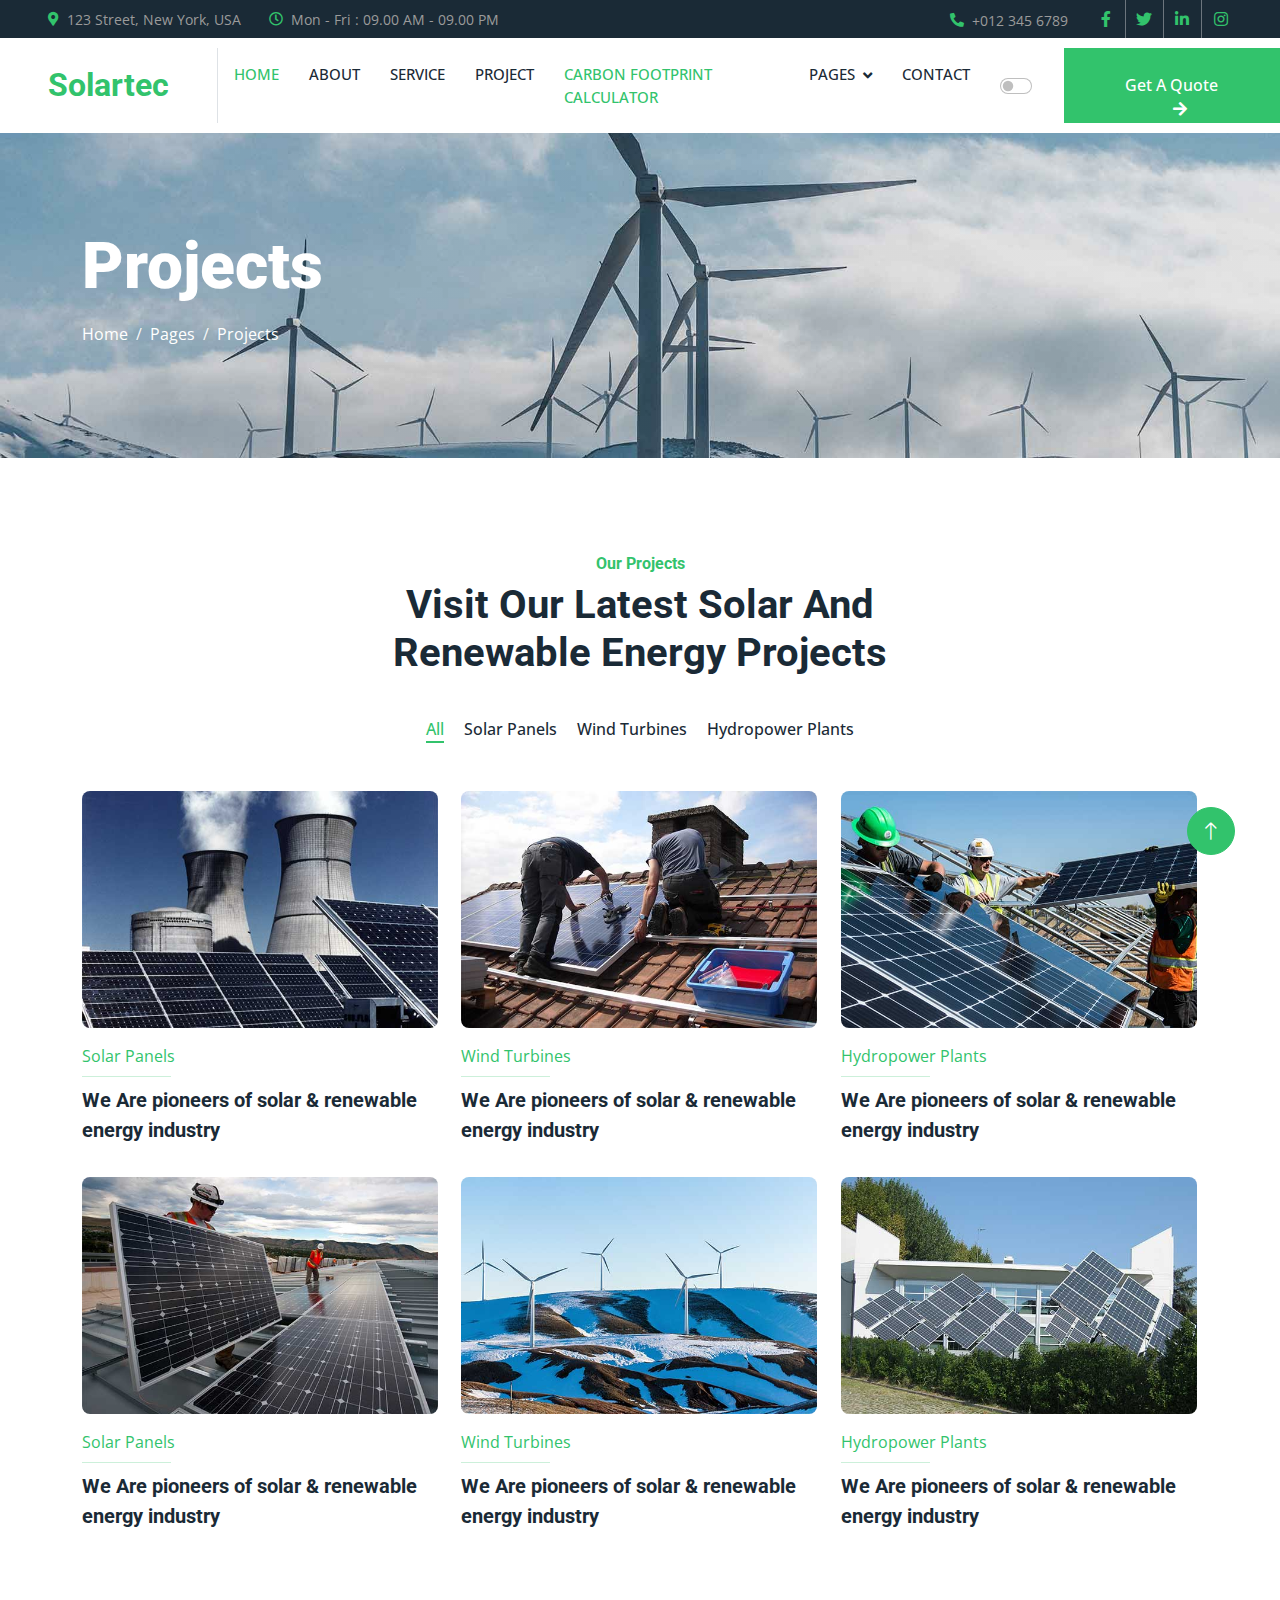
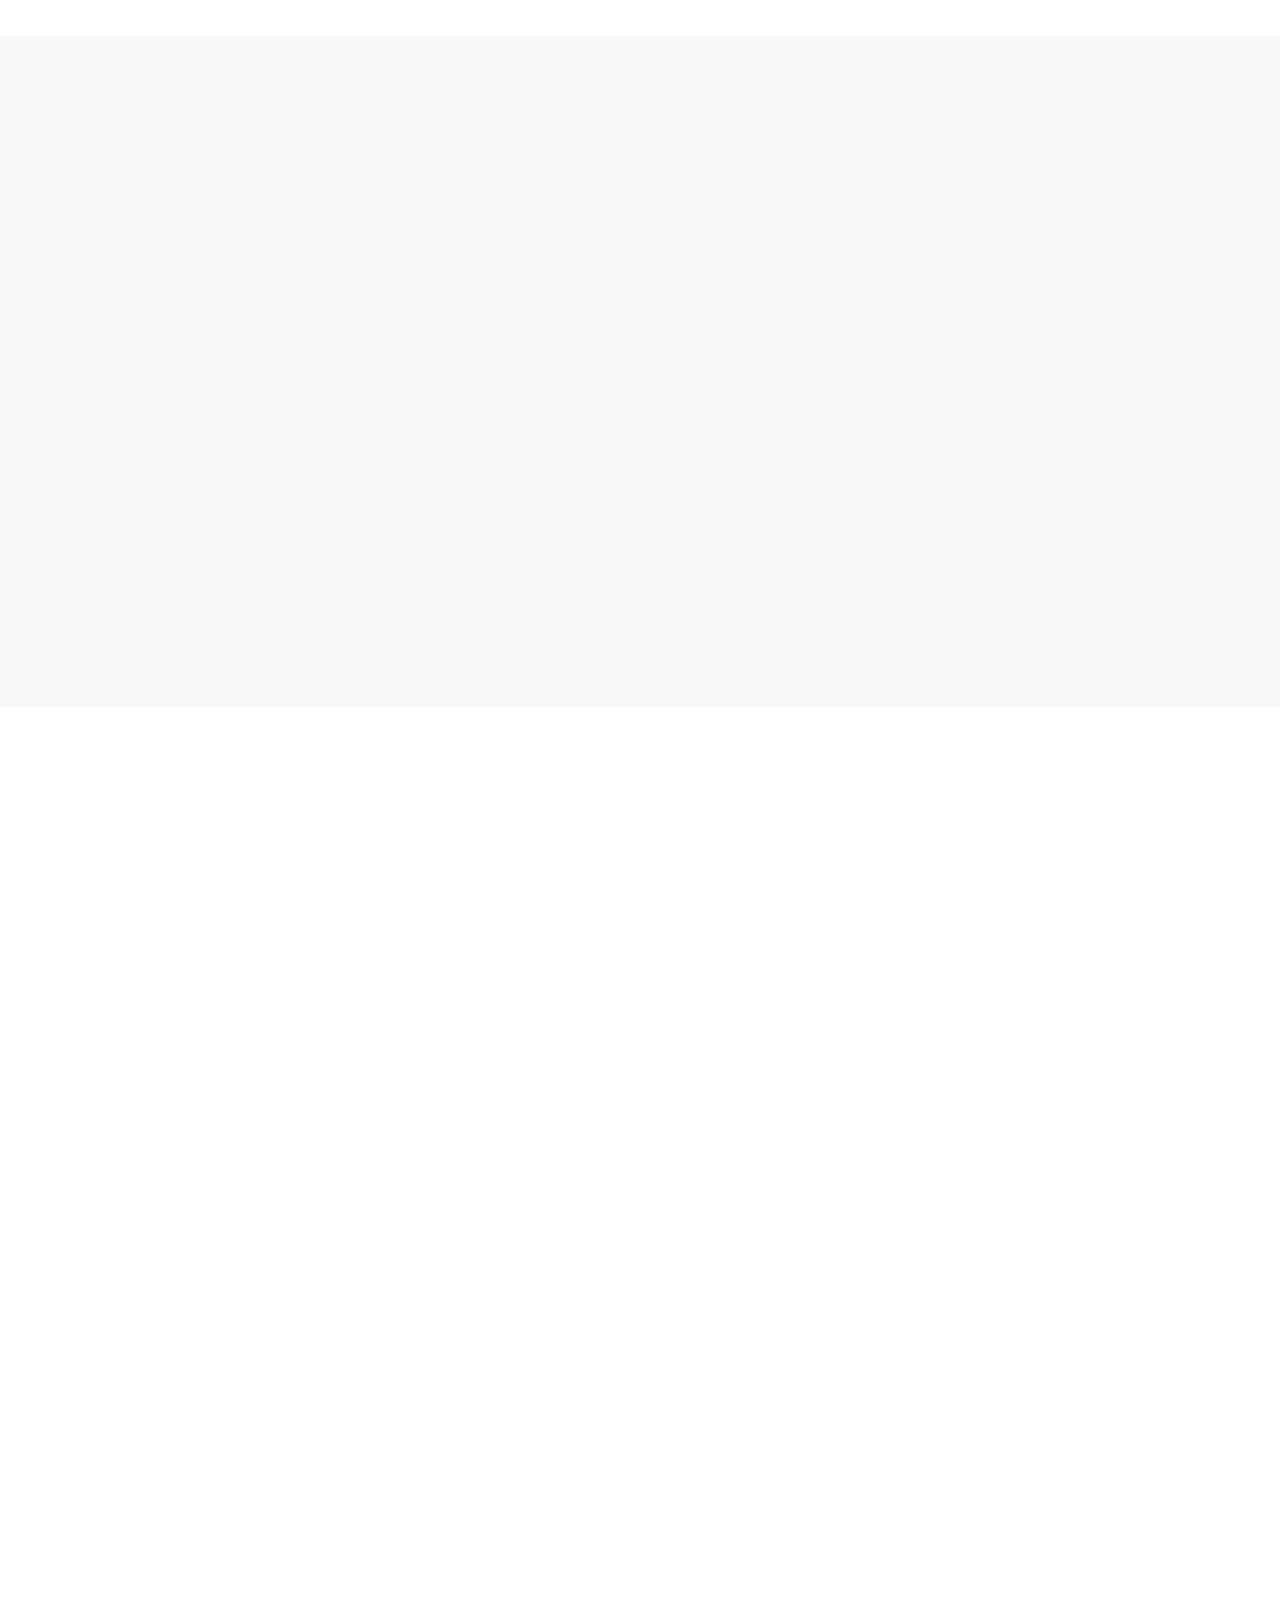
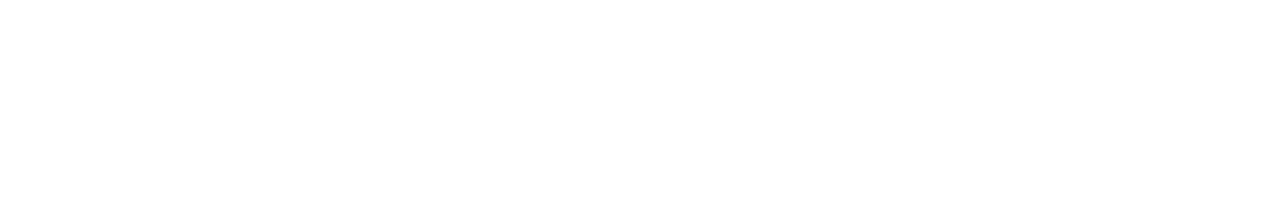
<file: project.html>
<!DOCTYPE html>
<html lang="en">

<head>
    <meta charset="utf-8">
    <title>Solartec - Renewable Energy Website Template</title>
    <meta content="width=device-width, initial-scale=1.0" name="viewport">
    <meta content="" name="keywords">
    <meta content="" name="description">

    <!-- Favicon -->
    <link href="img/favicon.ico" rel="icon">

    <!-- Google Web Fonts -->
    <link rel="preconnect" href="https://fonts.googleapis.com">
    <link rel="preconnect" href="https://fonts.gstatic.com" crossorigin>
    <link href="https://fonts.googleapis.com/css2?family=Open+Sans:wght@400;500&family=Roboto:wght@500;700;900&display=swap" rel="stylesheet"> 

    <!-- Icon Font Stylesheet -->
    <link href="https://cdnjs.cloudflare.com/ajax/libs/font-awesome/5.10.0/css/all.min.css" rel="stylesheet">
    <link href="https://cdn.jsdelivr.net/npm/bootstrap-icons@1.4.1/font/bootstrap-icons.css" rel="stylesheet">

    <!-- Libraries Stylesheet -->
    <link href="lib/animate/animate.min.css" rel="stylesheet">
    <link href="lib/owlcarousel/assets/owl.carousel.min.css" rel="stylesheet">
    <link href="lib/lightbox/css/lightbox.min.css" rel="stylesheet">

    <!-- Customized Bootstrap Stylesheet -->
    <link href="css/bootstrap.min.css" rel="stylesheet">

    <!-- Template Stylesheet -->
    <link href="css/style.css" rel="stylesheet">
</head>

<body>
    <!-- Spinner Start -->
    <div id="spinner" class="show bg-white position-fixed translate-middle w-100 vh-100 top-50 start-50 d-flex align-items-center justify-content-center">
        <div class="spinner-border text-primary" style="width: 3rem; height: 3rem;" role="status">
            <span class="sr-only">Loading...</span>
        </div>
    </div>
    <!-- Spinner End -->


    <!-- Topbar Start -->
    <div class="container-fluid bg-dark p-0">
        <div class="row gx-0 d-none d-lg-flex">
            <div class="col-lg-7 px-5 text-start">
                <div class="h-100 d-inline-flex align-items-center me-4">
                    <small class="fa fa-map-marker-alt text-primary me-2"></small>
                    <small>123 Street, New York, USA</small>
                </div>
                <div class="h-100 d-inline-flex align-items-center">
                    <small class="far fa-clock text-primary me-2"></small>
                    <small>Mon - Fri : 09.00 AM - 09.00 PM</small>
                </div>
            </div>
            <div class="col-lg-5 px-5 text-end">
                <div class="h-100 d-inline-flex align-items-center me-4">
                    <small class="fa fa-phone-alt text-primary me-2"></small>
                    <small>+012 345 6789</small>
                </div>
                <div class="h-100 d-inline-flex align-items-center mx-n2">
                    <a class="btn btn-square btn-link rounded-0 border-0 border-end border-secondary" href=""><i class="fab fa-facebook-f"></i></a>
                    <a class="btn btn-square btn-link rounded-0 border-0 border-end border-secondary" href=""><i class="fab fa-twitter"></i></a>
                    <a class="btn btn-square btn-link rounded-0 border-0 border-end border-secondary" href=""><i class="fab fa-linkedin-in"></i></a>
                    <a class="btn btn-square btn-link rounded-0" href=""><i class="fab fa-instagram"></i></a>
                </div>
            </div>
        </div>
    </div>
    <!-- Topbar End -->


    <nav class="navbar navbar-expand-lg bg-white navbar-light sticky-top p-0">
        <a href="index.html" class="navbar-brand d-flex align-items-center border-end px-4 px-lg-5">
            <h2 class="m-0 text-primary">Solartec</h2>
        </a>
        <button type="button" class="navbar-toggler me-4" data-bs-toggle="collapse" data-bs-target="#navbarCollapse">
            <span class="navbar-toggler-icon"></span>
        </button>
        <div class="collapse navbar-collapse" id="navbarCollapse">
            <div class="navbar-nav ms-auto p-4 p-lg-0">
                <a href="index.html" class="nav-item nav-link active">Home</a>
                <a href="about.html" class="nav-item nav-link">About</a>
                <a href="service.html" class="nav-item nav-link">Service</a>
                
                <a href="project.html" class="nav-item nav-link">Project</a>
                <a href="sustainability-impact-calculator.html" class="nav-item nav-link active">Carbon Footprint Calculator</a>
                
                <div class="nav-item dropdown">
                    <a href="#" class="nav-link dropdown-toggle" data-bs-toggle="dropdown">Pages</a>
                    <div class="dropdown-menu bg-light m-0">
                        <a href="feature.html" class="dropdown-item">Feature</a>
                        <a href="quote.html" class="dropdown-item">Free Quote</a>
                        <a href="team.html" class="dropdown-item">Our Team</a>
                        <a href="testimonial.html" class="dropdown-item">Testimonial</a>
                        <a href="404.html" class="dropdown-item">404 Page</a>
                    </div>
                </div>
                <a href="contact.html" class="nav-item nav-link">Contact</a>
                
                <!-- Dark Mode Toggle -->
                <div class="nav-item form-check form-switch my-auto me-4">
                    <input class="form-check-input" type="checkbox" id="darkModeSwitch">
                    <label class="form-check-label" for="darkModeSwitch">
                        <i class="fa fa-moon-o" id="darkModeIcon"></i>
                    </label>
                </div>
            </div>
            <a href="" class="btn btn-primary rounded-0 py-4 px-lg-5 d-none d-lg-block">Get A Quote<i class="fa fa-arrow-right ms-3"></i></a>
        </div>
    </nav>
    <!-- Navbar End -->
    <script>
    document.addEventListener('DOMContentLoaded', (event) => {
        const darkModeSwitch = document.getElementById('darkModeSwitch');
        const darkModeIcon = document.getElementById('darkModeIcon');
        const body = document.body;

        // Check for saved dark mode preference
        if(localStorage.getItem('darkMode') === 'enabled') {
            enableDarkMode();
        }

        darkModeSwitch.addEventListener('click', () => {
            if(body.classList.contains('dark-mode')) {
                disableDarkMode();
            } else {
                enableDarkMode();
            }
        });

        function enableDarkMode() {
            body.classList.add('dark-mode');
            darkModeIcon.classList.remove('fa-moon-o');
            darkModeIcon.classList.add('fa-sun-o');
            darkModeSwitch.checked = true;
            localStorage.setItem('darkMode', 'enabled');
        }

        function disableDarkMode() {
            body.classList.remove('dark-mode');
            darkModeIcon.classList.remove('fa-sun-o');
            darkModeIcon.classList.add('fa-moon-o');
            darkModeSwitch.checked = false;
            localStorage.removeItem('darkMode');
        }
    });
</script>


    <!-- Page Header Start -->
    <div class="container-fluid page-header py-5 mb-5">
        <div class="container py-5">
            <h1 class="display-3 text-white mb-3 animated slideInDown">Projects</h1>
            <nav aria-label="breadcrumb animated slideInDown">
                <ol class="breadcrumb">
                    <li class="breadcrumb-item"><a class="text-white" href="#">Home</a></li>
                    <li class="breadcrumb-item"><a class="text-white" href="#">Pages</a></li>
                    <li class="breadcrumb-item text-white active" aria-current="page">Projects</li>
                </ol>
            </nav>
        </div>
    </div>
    <!-- Page Header End -->


    <!-- Projects Start -->
    <div class="container-xxl py-5">
        <div class="container">
            <div class="text-center mx-auto mb-5 wow fadeInUp" data-wow-delay="0.1s" style="max-width: 600px;">
                <h6 class="text-primary">Our Projects</h6>
                <h1 class="mb-4">Visit Our Latest Solar And Renewable Energy Projects</h1>
            </div>
            <div class="row mt-n2 wow fadeInUp" data-wow-delay="0.3s">
                <div class="col-12 text-center">
                    <ul class="list-inline mb-5" id="portfolio-flters">
                        <li class="mx-2 active" data-filter="*">All</li>
                        <li class="mx-2" data-filter=".first">Solar Panels</li>
                        <li class="mx-2" data-filter=".second">Wind Turbines</li>
                        <li class="mx-2" data-filter=".third">Hydropower Plants</li>
                    </ul>
                </div>
            </div>
            <div class="row g-4 portfolio-container wow fadeInUp" data-wow-delay="0.5s">
                <div class="col-lg-4 col-md-6 portfolio-item first">
                    <div class="portfolio-img rounded overflow-hidden">
                        <img class="img-fluid" src="img/img-600x400-6.jpg" alt="">
                        <div class="portfolio-btn">
                            <a class="btn btn-lg-square btn-outline-light rounded-circle mx-1" href="img/img-600x400-6.jpg" data-lightbox="portfolio"><i class="fa fa-eye"></i></a>
                            <a class="btn btn-lg-square btn-outline-light rounded-circle mx-1" href=""><i class="fa fa-link"></i></a>
                        </div>
                    </div>
                    <div class="pt-3">
                        <p class="text-primary mb-0">Solar Panels</p>
                        <hr class="text-primary w-25 my-2">
                        <h5 class="lh-base">We Are pioneers of solar & renewable energy industry</h5>
                    </div>
                </div>
                <div class="col-lg-4 col-md-6 portfolio-item second">
                    <div class="portfolio-img rounded overflow-hidden">
                        <img class="img-fluid" src="img/img-600x400-5.jpg" alt="">
                        <div class="portfolio-btn">
                            <a class="btn btn-lg-square btn-outline-light rounded-circle mx-1" href="img/img-600x400-5.jpg" data-lightbox="portfolio"><i class="fa fa-eye"></i></a>
                            <a class="btn btn-lg-square btn-outline-light rounded-circle mx-1" href=""><i class="fa fa-link"></i></a>
                        </div>
                    </div>
                    <div class="pt-3">
                        <p class="text-primary mb-0">Wind Turbines</p>
                        <hr class="text-primary w-25 my-2">
                        <h5 class="lh-base">We Are pioneers of solar & renewable energy industry</h5>
                    </div>
                </div>
                <div class="col-lg-4 col-md-6 portfolio-item third">
                    <div class="portfolio-img rounded overflow-hidden">
                        <img class="img-fluid" src="img/img-600x400-4.jpg" alt="">
                        <div class="portfolio-btn">
                            <a class="btn btn-lg-square btn-outline-light rounded-circle mx-1" href="img/img-600x400-4.jpg" data-lightbox="portfolio"><i class="fa fa-eye"></i></a>
                            <a class="btn btn-lg-square btn-outline-light rounded-circle mx-1" href=""><i class="fa fa-link"></i></a>
                        </div>
                    </div>
                    <div class="pt-3">
                        <p class="text-primary mb-0">Hydropower Plants</p>
                        <hr class="text-primary w-25 my-2">
                        <h5 class="lh-base">We Are pioneers of solar & renewable energy industry</h5>
                    </div>
                </div>
                <div class="col-lg-4 col-md-6 portfolio-item first">
                    <div class="portfolio-img rounded overflow-hidden">
                        <img class="img-fluid" src="img/img-600x400-3.jpg" alt="">
                        <div class="portfolio-btn">
                            <a class="btn btn-lg-square btn-outline-light rounded-circle mx-1" href="img/img-600x400-3.jpg" data-lightbox="portfolio"><i class="fa fa-eye"></i></a>
                            <a class="btn btn-lg-square btn-outline-light rounded-circle mx-1" href=""><i class="fa fa-link"></i></a>
                        </div>
                    </div>
                    <div class="pt-3">
                        <p class="text-primary mb-0">Solar Panels</p>
                        <hr class="text-primary w-25 my-2">
                        <h5 class="lh-base">We Are pioneers of solar & renewable energy industry</h5>
                    </div>
                </div>
                <div class="col-lg-4 col-md-6 portfolio-item second">
                    <div class="portfolio-img rounded overflow-hidden">
                        <img class="img-fluid" src="img/img-600x400-2.jpg" alt="">
                        <div class="portfolio-btn">
                            <a class="btn btn-lg-square btn-outline-light rounded-circle mx-1" href="img/img-600x400-2.jpg" data-lightbox="portfolio"><i class="fa fa-eye"></i></a>
                            <a class="btn btn-lg-square btn-outline-light rounded-circle mx-1" href=""><i class="fa fa-link"></i></a>
                        </div>
                    </div>
                    <div class="pt-3">
                        <p class="text-primary mb-0">Wind Turbines</p>
                        <hr class="text-primary w-25 my-2">
                        <h5 class="lh-base">We Are pioneers of solar & renewable energy industry</h5>
                    </div>
                </div>
                <div class="col-lg-4 col-md-6 portfolio-item third">
                    <div class="portfolio-img rounded overflow-hidden">
                        <img class="img-fluid" src="img/img-600x400-1.jpg" alt="">
                        <div class="portfolio-btn">
                            <a class="btn btn-lg-square btn-outline-light rounded-circle mx-1" href="img/img-600x400-1.jpg" data-lightbox="portfolio"><i class="fa fa-eye"></i></a>
                            <a class="btn btn-lg-square btn-outline-light rounded-circle mx-1" href=""><i class="fa fa-link"></i></a>
                        </div>
                    </div>
                    <div class="pt-3">
                        <p class="text-primary mb-0">Hydropower Plants</p>
                        <hr class="text-primary w-25 my-2">
                        <h5 class="lh-base">We Are pioneers of solar & renewable energy industry</h5>
                    </div>
                </div>
            </div>
        </div>
    </div>
    <!-- Projects End -->


    <!-- Quote Start -->
    <div class="container-fluid bg-light overflow-hidden my-5 px-lg-0">
        <div class="container quote px-lg-0">
            <div class="row g-0 mx-lg-0">
                <div class="col-lg-6 ps-lg-0 wow fadeIn" data-wow-delay="0.1s" style="min-height: 400px;">
                    <div class="position-relative h-100">
                        <img class="position-absolute img-fluid w-100 h-100" src="img/quote.jpg" style="object-fit: cover;" alt="">
                    </div>
                </div>
                <div class="col-lg-6 quote-text py-5 wow fadeIn" data-wow-delay="0.5s">
                    <div class="p-lg-5 pe-lg-0">
                        <h6 class="text-primary">Free Quote</h6>
                        <h1 class="mb-4">Get A Free Quote</h1>
                        <p class="mb-4 pb-2">Tempor erat elitr rebum at clita. Diam dolor diam ipsum sit. Aliqu diam amet diam et eos. Clita erat ipsum et lorem et sit, sed stet lorem sit clita duo justo erat amet</p>
                        <form>
                            <div class="row g-3">
                                <div class="col-12 col-sm-6">
                                    <input type="text" class="form-control border-0" placeholder="Your Name" style="height: 55px;">
                                </div>
                                <div class="col-12 col-sm-6">
                                    <input type="email" class="form-control border-0" placeholder="Your Email" style="height: 55px;">
                                </div>
                                <div class="col-12 col-sm-6">
                                    <input type="text" class="form-control border-0" placeholder="Your Mobile" style="height: 55px;">
                                </div>
                                <div class="col-12 col-sm-6">
                                    <select class="form-select border-0" style="height: 55px;">
                                        <option selected>Select A Service</option>
                                        <option value="1">Service 1</option>
                                        <option value="2">Service 2</option>
                                        <option value="3">Service 3</option>
                                    </select>
                                </div>
                                <div class="col-12">
                                    <textarea class="form-control border-0" placeholder="Special Note"></textarea>
                                </div>
                                <div class="col-12">
                                    <button class="btn btn-primary rounded-pill py-3 px-5" type="submit">Submit</button>
                                </div>
                            </div>
                        </form>
                    </div>
                </div>
            </div>
        </div>
    </div>
    <!-- Quote End -->


    <!-- Testimonial Start -->
    <div class="container-xxl py-5">
        <div class="container">
            <div class="text-center mx-auto mb-5 wow fadeInUp" data-wow-delay="0.1s" style="max-width: 600px;">
                <h6 class="text-primary">Testimonial</h6>
                <h1 class="mb-4">What Our Clients Say!</h1>
            </div>
            <div class="owl-carousel testimonial-carousel wow fadeInUp" data-wow-delay="0.1s">
                <div class="testimonial-item text-center">
                    <div class="testimonial-img position-relative">
                        <img class="img-fluid rounded-circle mx-auto mb-5" src="img/testimonial-1.jpg">
                        <div class="btn-square bg-primary rounded-circle">
                            <i class="fa fa-quote-left text-white"></i>
                        </div>
                    </div>
                    <div class="testimonial-text text-center rounded p-4">
                        <p>Clita clita tempor justo dolor ipsum amet kasd amet duo justo duo duo labore sed sed. Magna ut diam sit et amet stet eos sed clita erat magna elitr erat sit sit erat at rebum justo sea clita.</p>
                        <h5 class="mb-1">Client Name</h5>
                        <span class="fst-italic">Profession</span>
                    </div>
                </div>
                <div class="testimonial-item text-center">
                    <div class="testimonial-img position-relative">
                        <img class="img-fluid rounded-circle mx-auto mb-5" src="img/testimonial-2.jpg">
                        <div class="btn-square bg-primary rounded-circle">
                            <i class="fa fa-quote-left text-white"></i>
                        </div>
                    </div>
                    <div class="testimonial-text text-center rounded p-4">
                        <p>Clita clita tempor justo dolor ipsum amet kasd amet duo justo duo duo labore sed sed. Magna ut diam sit et amet stet eos sed clita erat magna elitr erat sit sit erat at rebum justo sea clita.</p>
                        <h5 class="mb-1">Client Name</h5>
                        <span class="fst-italic">Profession</span>
                    </div>
                </div>
                <div class="testimonial-item text-center">
                    <div class="testimonial-img position-relative">
                        <img class="img-fluid rounded-circle mx-auto mb-5" src="img/testimonial-3.jpg">
                        <div class="btn-square bg-primary rounded-circle">
                            <i class="fa fa-quote-left text-white"></i>
                        </div>
                    </div>
                    <div class="testimonial-text text-center rounded p-4">
                        <p>Clita clita tempor justo dolor ipsum amet kasd amet duo justo duo duo labore sed sed. Magna ut diam sit et amet stet eos sed clita erat magna elitr erat sit sit erat at rebum justo sea clita.</p>
                        <h5 class="mb-1">Client Name</h5>
                        <span class="fst-italic">Profession</span>
                    </div>
                </div>
            </div>
        </div>
    </div>
    <!-- Testimonial End -->
        

    <!-- Footer Start -->
    <div class="container-fluid bg-dark text-body footer mt-5 pt-5 wow fadeIn" data-wow-delay="0.1s">
        <div class="container py-5">
            <div class="row g-5">
                <div class="col-lg-3 col-md-6">
                    <h5 class="text-white mb-4">Address</h5>
                    <p class="mb-2"><i class="fa fa-map-marker-alt me-3"></i>123 Street, New York, USA</p>
                    <p class="mb-2"><i class="fa fa-phone-alt me-3"></i>+012 345 67890</p>
                    <p class="mb-2"><i class="fa fa-envelope me-3"></i>info@example.com</p>
                    <div class="d-flex pt-2">
                        <a class="btn btn-square btn-outline-light btn-social" href=""><i class="fab fa-twitter"></i></a>
                        <a class="btn btn-square btn-outline-light btn-social" href=""><i class="fab fa-facebook-f"></i></a>
                        <a class="btn btn-square btn-outline-light btn-social" href=""><i class="fab fa-youtube"></i></a>
                        <a class="btn btn-square btn-outline-light btn-social" href=""><i class="fab fa-linkedin-in"></i></a>
                    </div>
                </div>
                <div class="col-lg-3 col-md-6">
                    <h5 class="text-white mb-4">Quick Links</h5>
                    <a class="btn btn-link" href="">About Us</a>
                    <a class="btn btn-link" href="">Contact Us</a>
                    <a class="btn btn-link" href="">Our Services</a>
                    <a class="btn btn-link" href="">Terms & Condition</a>
                    <a class="btn btn-link" href="">Support</a>
                </div>
                <div class="col-lg-3 col-md-6">
                    <h5 class="text-white mb-4">Project Gallery</h5>
                    <div class="row g-2">
                        <div class="col-4">
                            <img class="img-fluid rounded" src="img/gallery-1.jpg" alt="">
                        </div>
                        <div class="col-4">
                            <img class="img-fluid rounded" src="img/gallery-2.jpg" alt="">
                        </div>
                        <div class="col-4">
                            <img class="img-fluid rounded" src="img/gallery-3.jpg" alt="">
                        </div>
                        <div class="col-4">
                            <img class="img-fluid rounded" src="img/gallery-4.jpg" alt="">
                        </div>
                        <div class="col-4">
                            <img class="img-fluid rounded" src="img/gallery-5.jpg" alt="">
                        </div>
                        <div class="col-4">
                            <img class="img-fluid rounded" src="img/gallery-6.jpg" alt="">
                        </div>
                    </div>
                </div>
                <div class="col-lg-3 col-md-6">
                    <h5 class="text-white mb-4">Newsletter</h5>
                    <p>Dolor amet sit justo amet elitr clita ipsum elitr est.</p>
                    <div class="position-relative mx-auto" style="max-width: 400px;">
                        <input class="form-control border-0 w-100 py-3 ps-4 pe-5" type="text" placeholder="Your email">
                        <button type="button" class="btn btn-primary py-2 position-absolute top-0 end-0 mt-2 me-2">SignUp</button>
                    </div>
                </div>
            </div>
        </div>
        <div class="container">
            <div class="copyright">
                <div class="row">
                    <div class="col-md-6 text-center text-md-start mb-3 mb-md-0">
                        &copy; <a href="#">Your Site Name</a>, All Right Reserved.
                    </div>
                    <div class="col-md-6 text-center text-md-end">
                        <!--/*** This template is free as long as you keep the footer author’s credit link/attribution link/backlink. If you'd like to use the template without the footer author’s credit link/attribution link/backlink, you can purchase the Credit Removal License from "https://htmlcodex.com/credit-removal". Thank you for your support. ***/-->
                        Designed By <a href="https://htmlcodex.com">HTML Codex</a>
                    </div>
                </div>
            </div>
        </div>
    </div>
    <!-- Footer End -->


    <!-- Back to Top -->
    <a href="#" class="btn btn-lg btn-primary btn-lg-square rounded-circle back-to-top"><i class="bi bi-arrow-up"></i></a>


    <!-- JavaScript Libraries -->
    <script src="https://code.jquery.com/jquery-3.4.1.min.js"></script>
    <script src="https://cdn.jsdelivr.net/npm/bootstrap@5.0.0/dist/js/bootstrap.bundle.min.js"></script>
    <script src="lib/wow/wow.min.js"></script>
    <script src="lib/easing/easing.min.js"></script>
    <script src="lib/waypoints/waypoints.min.js"></script>
    <script src="lib/counterup/counterup.min.js"></script>
    <script src="lib/owlcarousel/owl.carousel.min.js"></script>
    <script src="lib/isotope/isotope.pkgd.min.js"></script>
    <script src="lib/lightbox/js/lightbox.min.js"></script>

    <!-- Template Javascript -->
    <script src="js/main.js"></script>
</body>

</html>
</file>
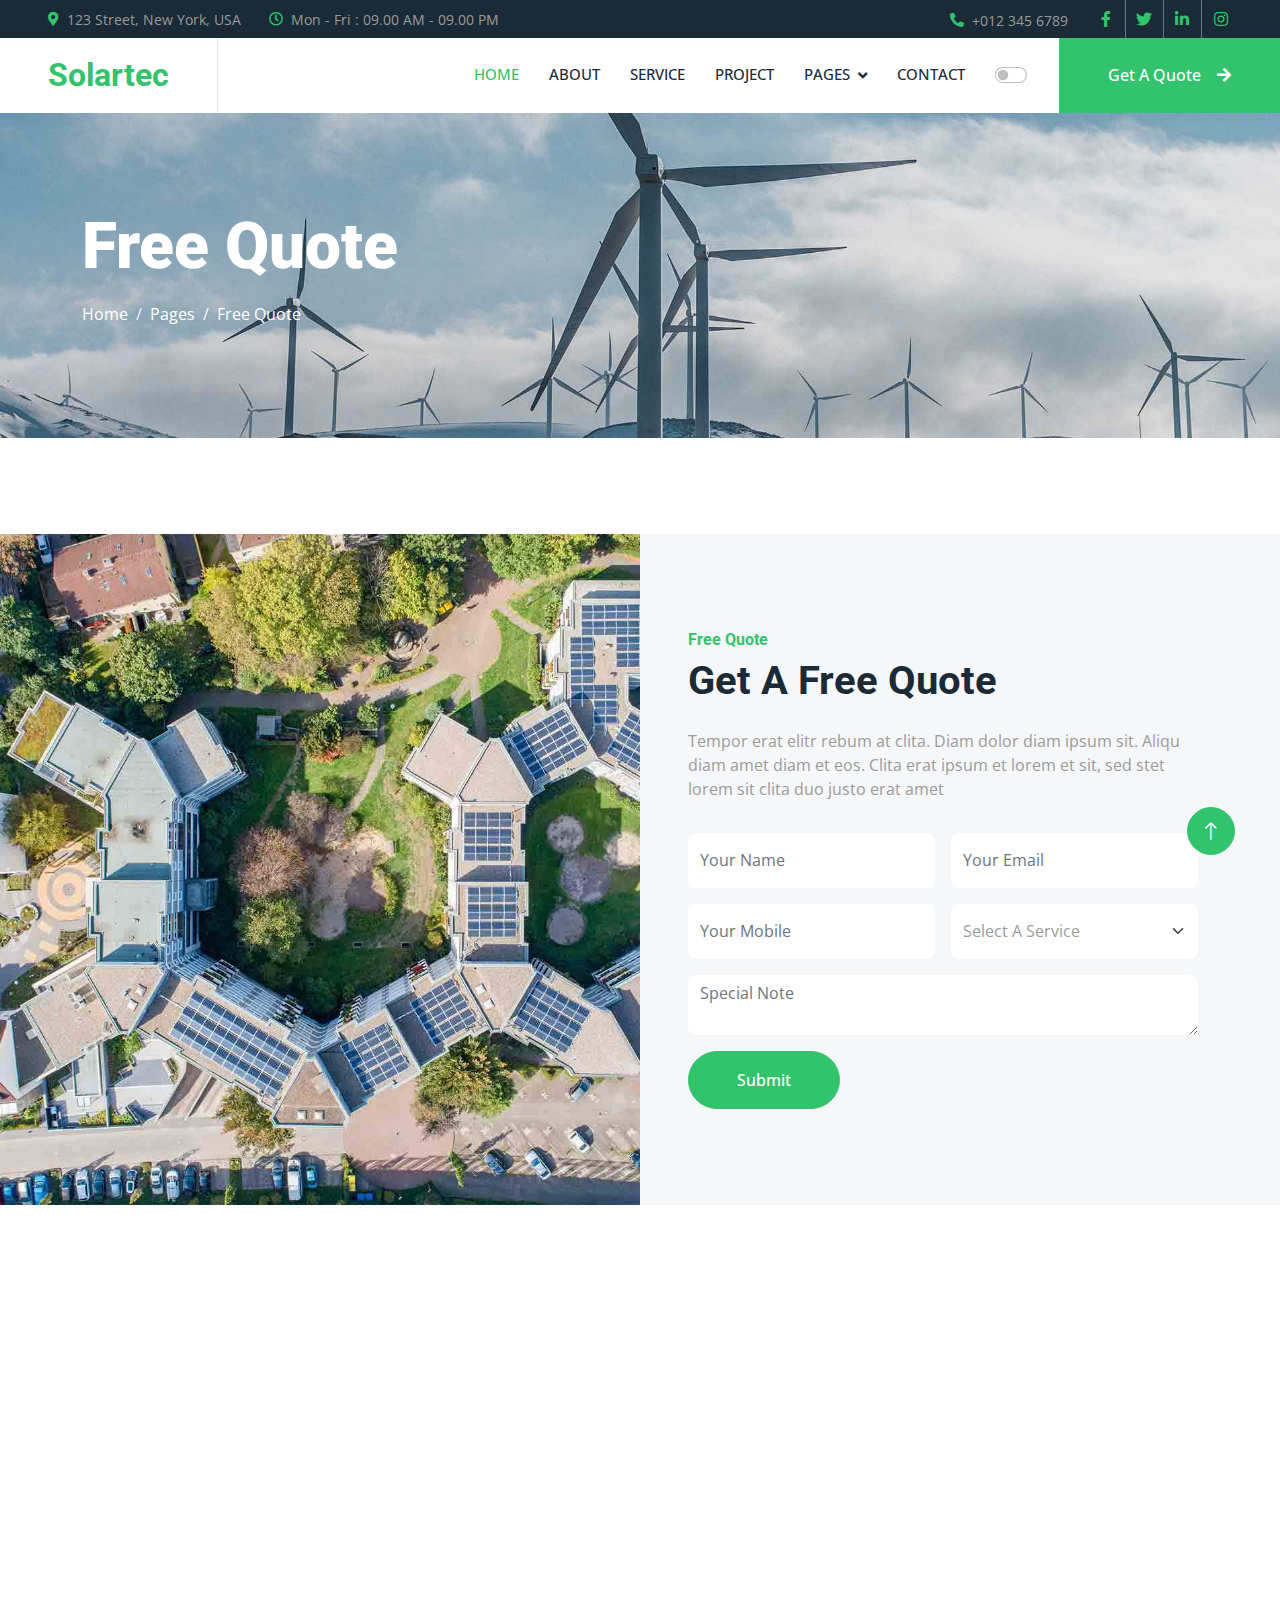
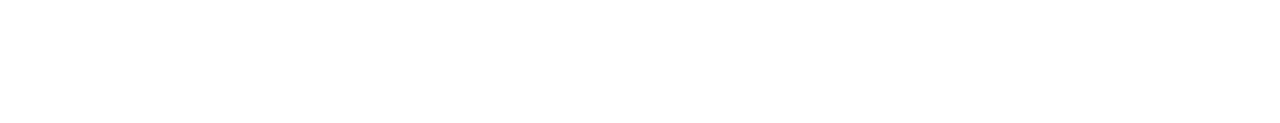
<file: quote.html>
<!DOCTYPE html>
<html lang="en">

<head>
    <meta charset="utf-8">
    <title>Solartec - Renewable Energy Website Template</title>
    <meta content="width=device-width, initial-scale=1.0" name="viewport">
    <meta content="" name="keywords">
    <meta content="" name="description">

    <!-- Favicon -->
    <link href="img/favicon.ico" rel="icon">

    <!-- Google Web Fonts -->
    <link rel="preconnect" href="https://fonts.googleapis.com">
    <link rel="preconnect" href="https://fonts.gstatic.com" crossorigin>
    <link href="https://fonts.googleapis.com/css2?family=Open+Sans:wght@400;500&family=Roboto:wght@500;700;900&display=swap" rel="stylesheet"> 

    <!-- Icon Font Stylesheet -->
    <link href="https://cdnjs.cloudflare.com/ajax/libs/font-awesome/5.10.0/css/all.min.css" rel="stylesheet">
    <link href="https://cdn.jsdelivr.net/npm/bootstrap-icons@1.4.1/font/bootstrap-icons.css" rel="stylesheet">

    <!-- Libraries Stylesheet -->
    <link href="lib/animate/animate.min.css" rel="stylesheet">
    <link href="lib/owlcarousel/assets/owl.carousel.min.css" rel="stylesheet">
    <link href="lib/lightbox/css/lightbox.min.css" rel="stylesheet">

    <!-- Customized Bootstrap Stylesheet -->
    <link href="css/bootstrap.min.css" rel="stylesheet">

    <!-- Template Stylesheet -->
    <link href="css/style.css" rel="stylesheet">
</head>

<body>
    <!-- Spinner Start -->
    <div id="spinner" class="show bg-white position-fixed translate-middle w-100 vh-100 top-50 start-50 d-flex align-items-center justify-content-center">
        <div class="spinner-border text-primary" style="width: 3rem; height: 3rem;" role="status">
            <span class="sr-only">Loading...</span>
        </div>
    </div>
    <!-- Spinner End -->


    <!-- Topbar Start -->
    <div class="container-fluid bg-dark p-0">
        <div class="row gx-0 d-none d-lg-flex">
            <div class="col-lg-7 px-5 text-start">
                <div class="h-100 d-inline-flex align-items-center me-4">
                    <small class="fa fa-map-marker-alt text-primary me-2"></small>
                    <small>123 Street, New York, USA</small>
                </div>
                <div class="h-100 d-inline-flex align-items-center">
                    <small class="far fa-clock text-primary me-2"></small>
                    <small>Mon - Fri : 09.00 AM - 09.00 PM</small>
                </div>
            </div>
            <div class="col-lg-5 px-5 text-end">
                <div class="h-100 d-inline-flex align-items-center me-4">
                    <small class="fa fa-phone-alt text-primary me-2"></small>
                    <small>+012 345 6789</small>
                </div>
                <div class="h-100 d-inline-flex align-items-center mx-n2">
                    <a class="btn btn-square btn-link rounded-0 border-0 border-end border-secondary" href=""><i class="fab fa-facebook-f"></i></a>
                    <a class="btn btn-square btn-link rounded-0 border-0 border-end border-secondary" href=""><i class="fab fa-twitter"></i></a>
                    <a class="btn btn-square btn-link rounded-0 border-0 border-end border-secondary" href=""><i class="fab fa-linkedin-in"></i></a>
                    <a class="btn btn-square btn-link rounded-0" href=""><i class="fab fa-instagram"></i></a>
                </div>
            </div>
        </div>
    </div>
    <!-- Topbar End -->


    <nav class="navbar navbar-expand-lg bg-white navbar-light sticky-top p-0">
        <a href="index.html" class="navbar-brand d-flex align-items-center border-end px-4 px-lg-5">
            <h2 class="m-0 text-primary">Solartec</h2>
        </a>
        <button type="button" class="navbar-toggler me-4" data-bs-toggle="collapse" data-bs-target="#navbarCollapse">
            <span class="navbar-toggler-icon"></span>
        </button>
        <div class="collapse navbar-collapse" id="navbarCollapse">
            <div class="navbar-nav ms-auto p-4 p-lg-0">
                <a href="index.html" class="nav-item nav-link active">Home</a>
                <a href="about.html" class="nav-item nav-link">About</a>
                <a href="service.html" class="nav-item nav-link">Service</a>
                <a href="project.html" class="nav-item nav-link">Project</a>
                <div class="nav-item dropdown">
                    <a href="#" class="nav-link dropdown-toggle" data-bs-toggle="dropdown">Pages</a>
                    <div class="dropdown-menu bg-light m-0">
                        <a href="feature.html" class="dropdown-item">Feature</a>
                        <a href="quote.html" class="dropdown-item">Free Quote</a>
                        <a href="team.html" class="dropdown-item">Our Team</a>
                        <a href="testimonial.html" class="dropdown-item">Testimonial</a>
                        <a href="404.html" class="dropdown-item">404 Page</a>
                    </div>
                </div>
                <a href="contact.html" class="nav-item nav-link">Contact</a>
                
                <!-- Dark Mode Toggle -->
                <div class="nav-item form-check form-switch my-auto me-4">
                    <input class="form-check-input" type="checkbox" id="darkModeSwitch">
                    <label class="form-check-label" for="darkModeSwitch">
                        <i class="fa fa-moon-o" id="darkModeIcon"></i>
                    </label>
                </div>
            </div>
            <a href="" class="btn btn-primary rounded-0 py-4 px-lg-5 d-none d-lg-block">Get A Quote<i class="fa fa-arrow-right ms-3"></i></a>
        </div>
    </nav>
    <!-- Navbar End -->
     
    <script>
    document.addEventListener('DOMContentLoaded', (event) => {
        const darkModeSwitch = document.getElementById('darkModeSwitch');
        const darkModeIcon = document.getElementById('darkModeIcon');
        const body = document.body;

        // Check for saved dark mode preference
        if(localStorage.getItem('darkMode') === 'enabled') {
            enableDarkMode();
        }

        darkModeSwitch.addEventListener('click', () => {
            if(body.classList.contains('dark-mode')) {
                disableDarkMode();
            } else {
                enableDarkMode();
            }
        });

        function enableDarkMode() {
            body.classList.add('dark-mode');
            darkModeIcon.classList.remove('fa-moon-o');
            darkModeIcon.classList.add('fa-sun-o');
            darkModeSwitch.checked = true;
            localStorage.setItem('darkMode', 'enabled');
        }

        function disableDarkMode() {
            body.classList.remove('dark-mode');
            darkModeIcon.classList.remove('fa-sun-o');
            darkModeIcon.classList.add('fa-moon-o');
            darkModeSwitch.checked = false;
            localStorage.removeItem('darkMode');
        }
    });
</script>

    <!-- Page Header Start -->
    <div class="container-fluid page-header py-5 mb-5">
        <div class="container py-5">
            <h1 class="display-3 text-white mb-3 animated slideInDown">Free Quote</h1>
            <nav aria-label="breadcrumb animated slideInDown">
                <ol class="breadcrumb">
                    <li class="breadcrumb-item"><a class="text-white" href="#">Home</a></li>
                    <li class="breadcrumb-item"><a class="text-white" href="#">Pages</a></li>
                    <li class="breadcrumb-item text-white active" aria-current="page">Free Quote</li>
                </ol>
            </nav>
        </div>
    </div>
    <!-- Page Header End -->


    <!-- Quote Start -->
    <div class="container-fluid bg-light overflow-hidden px-lg-0" style="margin: 6rem 0;">
        <div class="container quote px-lg-0">
            <div class="row g-0 mx-lg-0">
                <div class="col-lg-6 ps-lg-0 wow fadeIn" data-wow-delay="0.1s" style="min-height: 400px;">
                    <div class="position-relative h-100">
                        <img class="position-absolute img-fluid w-100 h-100" src="img/quote.jpg" style="object-fit: cover;" alt="">
                    </div>
                </div>
                <div class="col-lg-6 quote-text py-5 wow fadeIn" data-wow-delay="0.5s">
                    <div class="p-lg-5 pe-lg-0">
                        <h6 class="text-primary">Free Quote</h6>
                        <h1 class="mb-4">Get A Free Quote</h1>
                        <p class="mb-4 pb-2">Tempor erat elitr rebum at clita. Diam dolor diam ipsum sit. Aliqu diam amet diam et eos. Clita erat ipsum et lorem et sit, sed stet lorem sit clita duo justo erat amet</p>
                        <form>
                            <div class="row g-3">
                                <div class="col-12 col-sm-6">
                                    <input type="text" class="form-control border-0" placeholder="Your Name" style="height: 55px;">
                                </div>
                                <div class="col-12 col-sm-6">
                                    <input type="email" class="form-control border-0" placeholder="Your Email" style="height: 55px;">
                                </div>
                                <div class="col-12 col-sm-6">
                                    <input type="text" class="form-control border-0" placeholder="Your Mobile" style="height: 55px;">
                                </div>
                                <div class="col-12 col-sm-6">
                                    <select class="form-select border-0" style="height: 55px;">
                                        <option selected>Select A Service</option>
                                        <option value="1">Service 1</option>
                                        <option value="2">Service 2</option>
                                        <option value="3">Service 3</option>
                                    </select>
                                </div>
                                <div class="col-12">
                                    <textarea class="form-control border-0" placeholder="Special Note"></textarea>
                                </div>
                                <div class="col-12">
                                    <button class="btn btn-primary rounded-pill py-3 px-5" type="submit">Submit</button>
                                </div>
                            </div>
                        </form>
                    </div>
                </div>
            </div>
        </div>
    </div>
    <!-- Quote End -->
        

    <!-- Footer Start -->
    <div class="container-fluid bg-dark text-body footer mt-5 pt-5 wow fadeIn" data-wow-delay="0.1s">
        <div class="container py-5">
            <div class="row g-5">
                <div class="col-lg-3 col-md-6">
                    <h5 class="text-white mb-4">Address</h5>
                    <p class="mb-2"><i class="fa fa-map-marker-alt me-3"></i>123 Street, New York, USA</p>
                    <p class="mb-2"><i class="fa fa-phone-alt me-3"></i>+012 345 67890</p>
                    <p class="mb-2"><i class="fa fa-envelope me-3"></i>info@example.com</p>
                    <div class="d-flex pt-2">
                        <a class="btn btn-square btn-outline-light btn-social" href=""><i class="fab fa-twitter"></i></a>
                        <a class="btn btn-square btn-outline-light btn-social" href=""><i class="fab fa-facebook-f"></i></a>
                        <a class="btn btn-square btn-outline-light btn-social" href=""><i class="fab fa-youtube"></i></a>
                        <a class="btn btn-square btn-outline-light btn-social" href=""><i class="fab fa-linkedin-in"></i></a>
                    </div>
                </div>
                <div class="col-lg-3 col-md-6">
                    <h5 class="text-white mb-4">Quick Links</h5>
                    <a class="btn btn-link" href="">About Us</a>
                    <a class="btn btn-link" href="">Contact Us</a>
                    <a class="btn btn-link" href="">Our Services</a>
                    <a class="btn btn-link" href="">Terms & Condition</a>
                    <a class="btn btn-link" href="">Support</a>
                </div>
                <div class="col-lg-3 col-md-6">
                    <h5 class="text-white mb-4">Project Gallery</h5>
                    <div class="row g-2">
                        <div class="col-4">
                            <img class="img-fluid rounded" src="img/gallery-1.jpg" alt="">
                        </div>
                        <div class="col-4">
                            <img class="img-fluid rounded" src="img/gallery-2.jpg" alt="">
                        </div>
                        <div class="col-4">
                            <img class="img-fluid rounded" src="img/gallery-3.jpg" alt="">
                        </div>
                        <div class="col-4">
                            <img class="img-fluid rounded" src="img/gallery-4.jpg" alt="">
                        </div>
                        <div class="col-4">
                            <img class="img-fluid rounded" src="img/gallery-5.jpg" alt="">
                        </div>
                        <div class="col-4">
                            <img class="img-fluid rounded" src="img/gallery-6.jpg" alt="">
                        </div>
                    </div>
                </div>
                <div class="col-lg-3 col-md-6">
                    <h5 class="text-white mb-4">Newsletter</h5>
                    <p>Dolor amet sit justo amet elitr clita ipsum elitr est.</p>
                    <div class="position-relative mx-auto" style="max-width: 400px;">
                        <input class="form-control border-0 w-100 py-3 ps-4 pe-5" type="text" placeholder="Your email">
                        <button type="button" class="btn btn-primary py-2 position-absolute top-0 end-0 mt-2 me-2">SignUp</button>
                    </div>
                </div>
            </div>
        </div>
        <div class="container">
            <div class="copyright">
                <div class="row">
                    <div class="col-md-6 text-center text-md-start mb-3 mb-md-0">
                        &copy; <a href="#">Your Site Name</a>, All Right Reserved.
                    </div>
                    <div class="col-md-6 text-center text-md-end">
                        <!--/*** This template is free as long as you keep the footer author’s credit link/attribution link/backlink. If you'd like to use the template without the footer author’s credit link/attribution link/backlink, you can purchase the Credit Removal License from "https://htmlcodex.com/credit-removal". Thank you for your support. ***/-->
                        Designed By <a href="https://htmlcodex.com">HTML Codex</a>
                    </div>
                </div>
            </div>
        </div>
    </div>
    <!-- Footer End -->


    <!-- Back to Top -->
    <a href="#" class="btn btn-lg btn-primary btn-lg-square rounded-circle back-to-top"><i class="bi bi-arrow-up"></i></a>


    <!-- JavaScript Libraries -->
    <script src="https://code.jquery.com/jquery-3.4.1.min.js"></script>
    <script src="https://cdn.jsdelivr.net/npm/bootstrap@5.0.0/dist/js/bootstrap.bundle.min.js"></script>
    <script src="lib/wow/wow.min.js"></script>
    <script src="lib/easing/easing.min.js"></script>
    <script src="lib/waypoints/waypoints.min.js"></script>
    <script src="lib/counterup/counterup.min.js"></script>
    <script src="lib/owlcarousel/owl.carousel.min.js"></script>
    <script src="lib/isotope/isotope.pkgd.min.js"></script>
    <script src="lib/lightbox/js/lightbox.min.js"></script>

    <!-- Template Javascript -->
    <script src="js/main.js"></script>
</body>

</html>
</file>
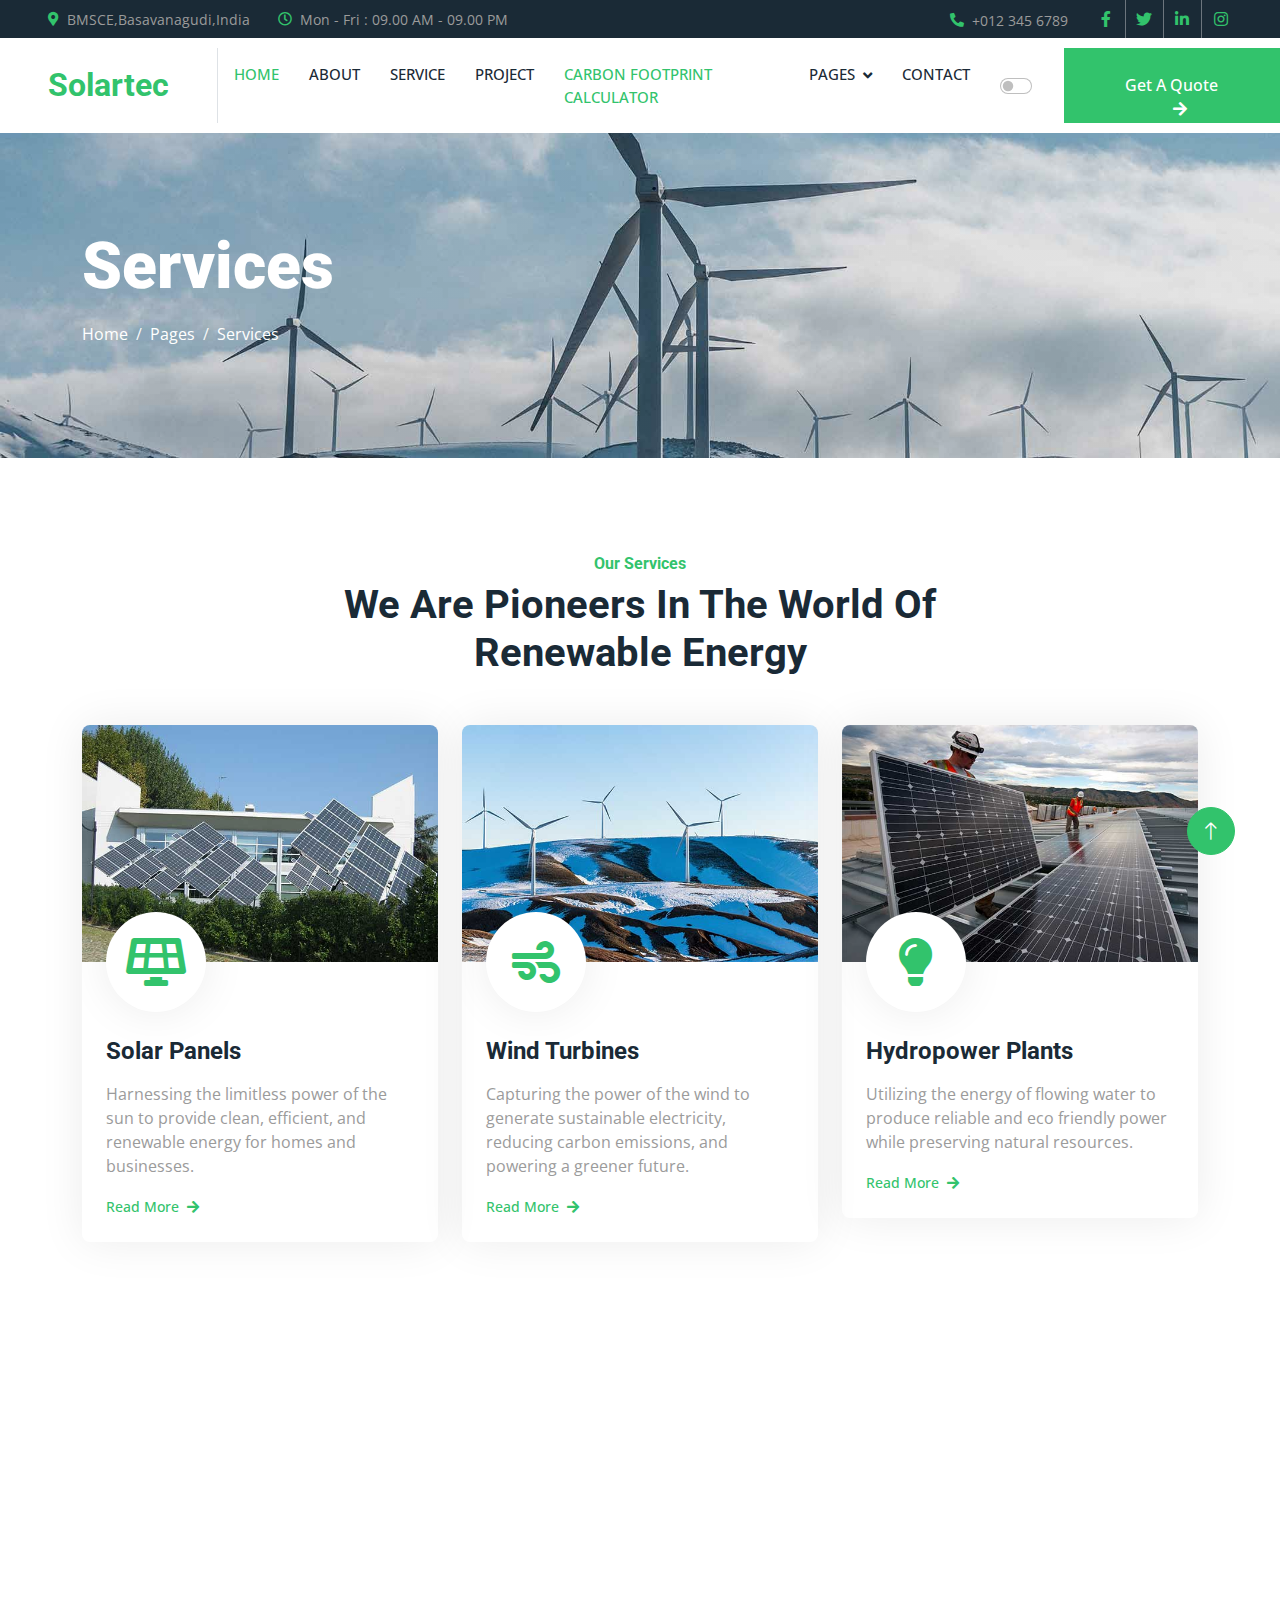
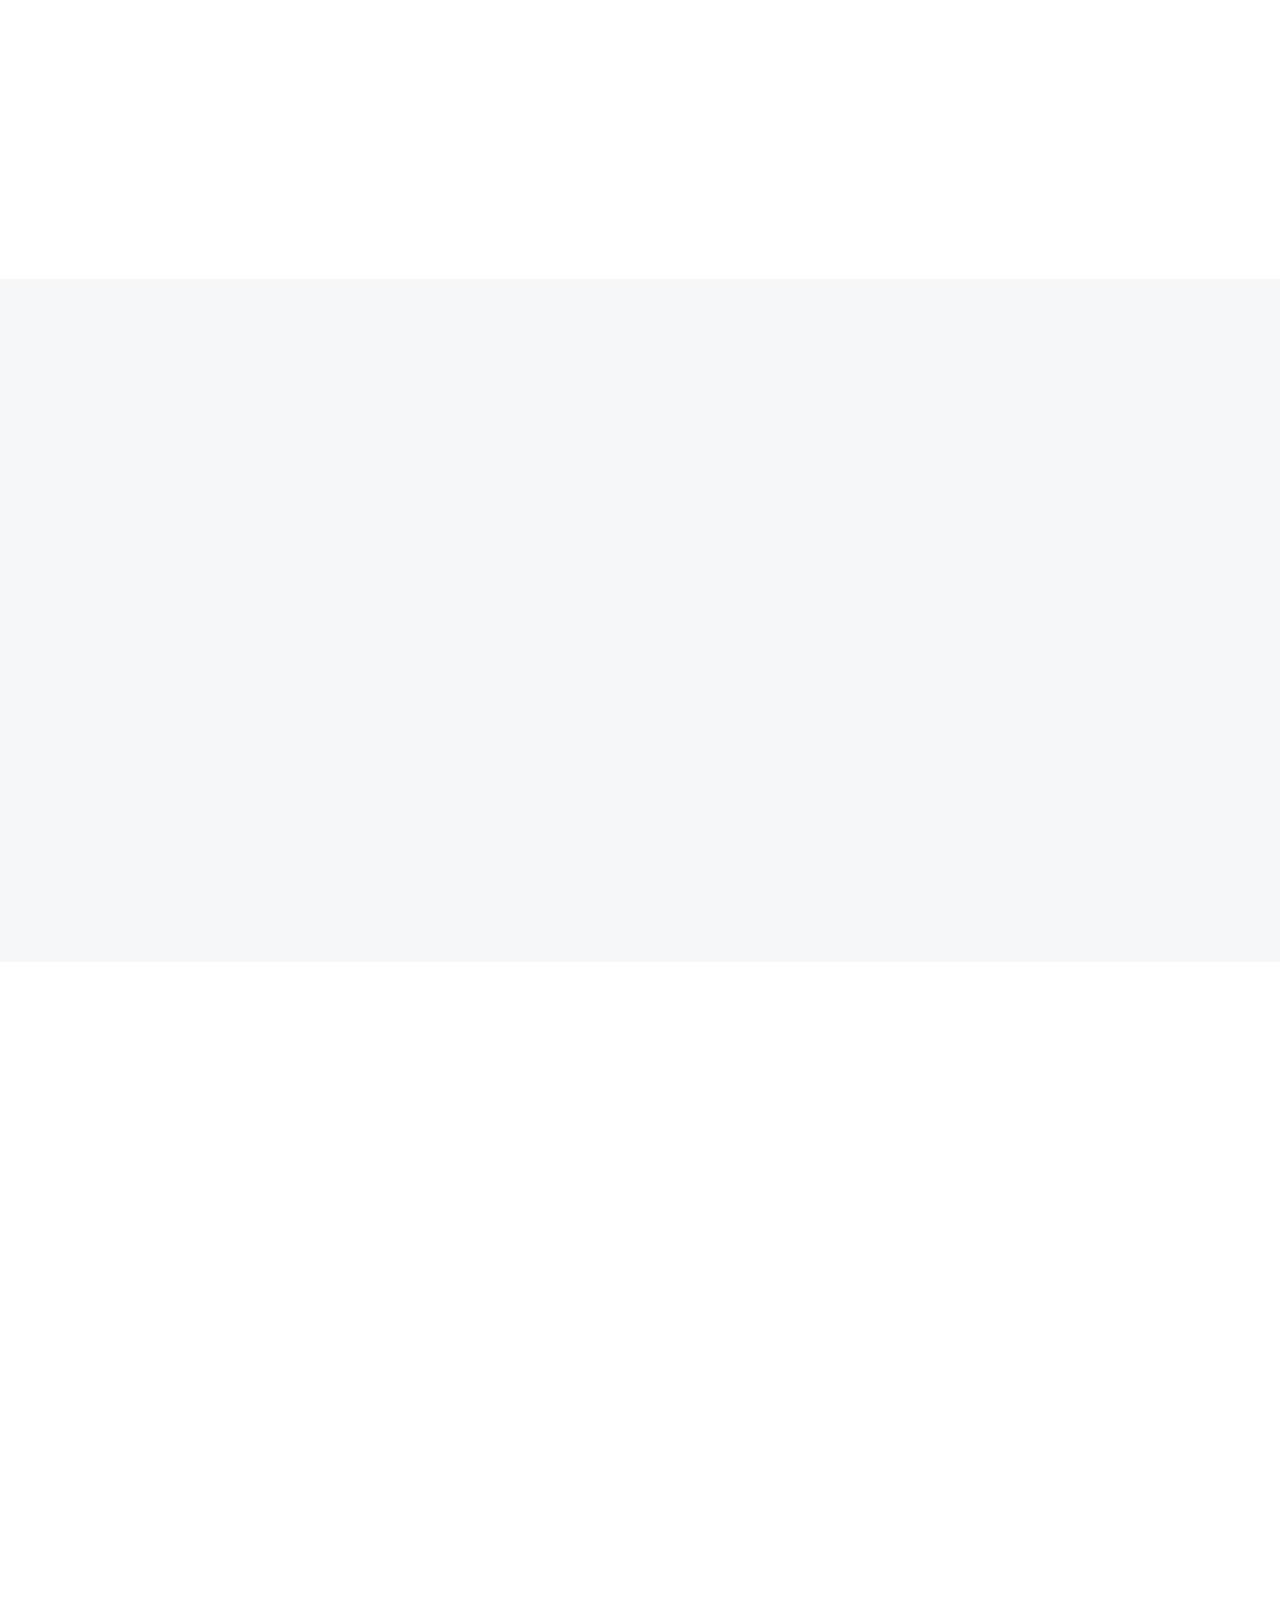
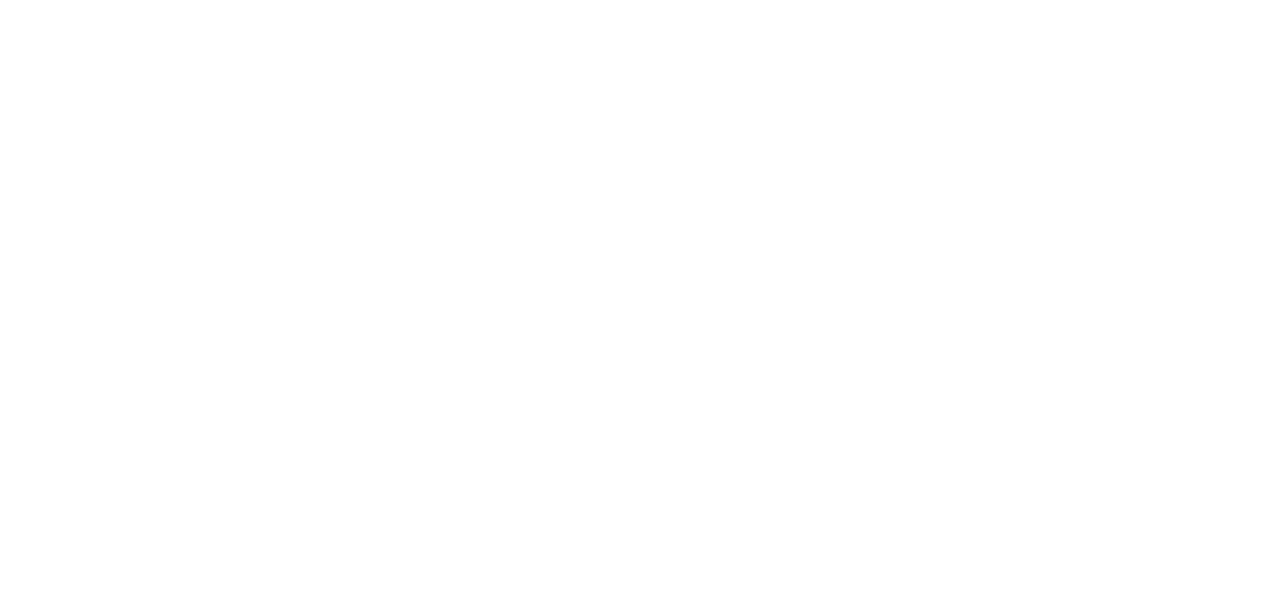
<file: service.html>
<!DOCTYPE html>
<html lang="en">

<head>
    <meta charset="utf-8">
    <title>Solartec - Renewable Energy Website Template</title>
    <meta content="width=device-width, initial-scale=1.0" name="viewport">
    <meta content="" name="keywords">
    <meta content="" name="description">

    <!-- Favicon -->
    <link href="img/favicon.ico" rel="icon">

    <!-- Google Web Fonts -->
    <link rel="preconnect" href="https://fonts.googleapis.com">
    <link rel="preconnect" href="https://fonts.gstatic.com" crossorigin>
    <link href="https://fonts.googleapis.com/css2?family=Open+Sans:wght@400;500&family=Roboto:wght@500;700;900&display=swap" rel="stylesheet"> 

    <!-- Icon Font Stylesheet -->
    <link href="https://cdnjs.cloudflare.com/ajax/libs/font-awesome/5.10.0/css/all.min.css" rel="stylesheet">
    <link href="https://cdn.jsdelivr.net/npm/bootstrap-icons@1.4.1/font/bootstrap-icons.css" rel="stylesheet">

    <!-- Libraries Stylesheet -->
    <link href="lib/animate/animate.min.css" rel="stylesheet">
    <link href="lib/owlcarousel/assets/owl.carousel.min.css" rel="stylesheet">
    <link href="lib/lightbox/css/lightbox.min.css" rel="stylesheet">

    <!-- Customized Bootstrap Stylesheet -->
    <link href="css/bootstrap.min.css" rel="stylesheet">

    <!-- Template Stylesheet -->
    <link href="css/style.css" rel="stylesheet">
</head>

<body>
    <!-- Spinner Start -->
    <div id="spinner" class="show bg-white position-fixed translate-middle w-100 vh-100 top-50 start-50 d-flex align-items-center justify-content-center">
        <div class="spinner-border text-primary" style="width: 3rem; height: 3rem;" role="status">
            <span class="sr-only">Loading...</span>
        </div>
    </div>
    <!-- Spinner End -->


    <!-- Topbar Start -->
    <div class="container-fluid bg-dark p-0">
        <div class="row gx-0 d-none d-lg-flex">
            <div class="col-lg-7 px-5 text-start">
                <div class="h-100 d-inline-flex align-items-center me-4">
                    <small class="fa fa-map-marker-alt text-primary me-2"></small>
                    <small>BMSCE,Basavanagudi,India</small>
                </div>
                <div class="h-100 d-inline-flex align-items-center">
                    <small class="far fa-clock text-primary me-2"></small>
                    <small>Mon - Fri : 09.00 AM - 09.00 PM</small>
                </div>
            </div>
            <div class="col-lg-5 px-5 text-end">
                <div class="h-100 d-inline-flex align-items-center me-4">
                    <small class="fa fa-phone-alt text-primary me-2"></small>
                    <small>+012 345 6789</small>
                </div>
                <div class="h-100 d-inline-flex align-items-center mx-n2">
                    <a class="btn btn-square btn-link rounded-0 border-0 border-end border-secondary" href=""><i class="fab fa-facebook-f"></i></a>
                    <a class="btn btn-square btn-link rounded-0 border-0 border-end border-secondary" href=""><i class="fab fa-twitter"></i></a>
                    <a class="btn btn-square btn-link rounded-0 border-0 border-end border-secondary" href=""><i class="fab fa-linkedin-in"></i></a>
                    <a class="btn btn-square btn-link rounded-0" href=""><i class="fab fa-instagram"></i></a>
                </div>
            </div>
        </div>
    </div>
    <!-- Topbar End -->


    <nav class="navbar navbar-expand-lg bg-white navbar-light sticky-top p-0">
        <a href="index.html" class="navbar-brand d-flex align-items-center border-end px-4 px-lg-5">
            <h2 class="m-0 text-primary">Solartec</h2>
        </a>
        <button type="button" class="navbar-toggler me-4" data-bs-toggle="collapse" data-bs-target="#navbarCollapse">
            <span class="navbar-toggler-icon"></span>
        </button>
        <div class="collapse navbar-collapse" id="navbarCollapse">
            <div class="navbar-nav ms-auto p-4 p-lg-0">
                <a href="index.html" class="nav-item nav-link active">Home</a>
                <a href="about.html" class="nav-item nav-link">About</a>
                <a href="service.html" class="nav-item nav-link">Service</a>
                <a href="project.html" class="nav-item nav-link">Project</a>
                <a href="sustainability-impact-calculator.html" class="nav-item nav-link active">Carbon Footprint Calculator</a>
                <div class="nav-item dropdown">
                    <a href="#" class="nav-link dropdown-toggle" data-bs-toggle="dropdown">Pages</a>
                    <div class="dropdown-menu bg-light m-0">
                        <a href="feature.html" class="dropdown-item">Feature</a>
                        <a href="quote.html" class="dropdown-item">Free Quote</a>
                        <a href="team.html" class="dropdown-item">Our Team</a>
                        <a href="testimonial.html" class="dropdown-item">Testimonial</a>
                        <a href="404.html" class="dropdown-item">404 Page</a>
                    </div>
                </div>
                <a href="contact.html" class="nav-item nav-link">Contact</a>
                
                <!-- Dark Mode Toggle -->
                <div class="nav-item form-check form-switch my-auto me-4">
                    <input class="form-check-input" type="checkbox" id="darkModeSwitch">
                    <label class="form-check-label" for="darkModeSwitch">
                        <i class="fa fa-moon-o" id="darkModeIcon"></i>
                    </label>
                </div>
            </div>
            <a href="" class="btn btn-primary rounded-0 py-4 px-lg-5 d-none d-lg-block">Get A Quote<i class="fa fa-arrow-right ms-3"></i></a>
        </div>
    </nav>
    <!-- Navbar End -->
    <script>
    document.addEventListener('DOMContentLoaded', (event) => {
        const darkModeSwitch = document.getElementById('darkModeSwitch');
        const darkModeIcon = document.getElementById('darkModeIcon');
        const body = document.body;

        // Check for saved dark mode preference
        if(localStorage.getItem('darkMode') === 'enabled') {
            enableDarkMode();
        }

        darkModeSwitch.addEventListener('click', () => {
            if(body.classList.contains('dark-mode')) {
                disableDarkMode();
            } else {
                enableDarkMode();
            }
        });

        function enableDarkMode() {
            body.classList.add('dark-mode');
            darkModeIcon.classList.remove('fa-moon-o');
            darkModeIcon.classList.add('fa-sun-o');
            darkModeSwitch.checked = true;
            localStorage.setItem('darkMode', 'enabled');
        }

        function disableDarkMode() {
            body.classList.remove('dark-mode');
            darkModeIcon.classList.remove('fa-sun-o');
            darkModeIcon.classList.add('fa-moon-o');
            darkModeSwitch.checked = false;
            localStorage.removeItem('darkMode');
        }
    });
</script>


    <!-- Page Header Start -->
    <div class="container-fluid page-header py-5 mb-5">
        <div class="container py-5">
            <h1 class="display-3 text-white mb-3 animated slideInDown">Services</h1>
            <nav aria-label="breadcrumb animated slideInDown">
                <ol class="breadcrumb">
                    <li class="breadcrumb-item"><a class="text-white" href="#">Home</a></li>
                    <li class="breadcrumb-item"><a class="text-white" href="#">Pages</a></li>
                    <li class="breadcrumb-item text-white active" aria-current="page">Services</li>
                </ol>
            </nav>
        </div>
    </div>
    <!-- Page Header End -->


    <!-- Service Start -->
    <div class="container-xxl py-5">
        <div class="container">
            <div class="text-center mx-auto mb-5 wow fadeInUp" data-wow-delay="0.1s" style="max-width: 600px;">
                <h6 class="text-primary">Our Services</h6>
                <h1 class="mb-4">We Are Pioneers In The World Of Renewable Energy</h1>
            </div>
            <div class="row g-4">
                <div class="col-md-6 col-lg-4 wow fadeInUp" data-wow-delay="0.1s">
                    <div class="service-item rounded overflow-hidden">
                        <img class="img-fluid" src="img/img-600x400-1.jpg" alt="">
                        <div class="position-relative p-4 pt-0">
                            <div class="service-icon">
                                <i class="fa fa-solar-panel fa-3x"></i>
                            </div>
                            <h4 class="mb-3">Solar Panels</h4>
                            <p>Harnessing the limitless power of the sun to provide clean, efficient, and renewable energy for homes and businesses.</p>
                            <a class="small fw-medium" href="https://en.wikipedia.org/wiki/Solar_panel">Read More<i class="fa fa-arrow-right ms-2"></i></a>
                        </div>
                    </div>
                </div>
                <div class="col-md-6 col-lg-4 wow fadeInUp" data-wow-delay="0.3s">
                    <div class="service-item rounded overflow-hidden">
                        <img class="img-fluid" src="img/img-600x400-2.jpg" alt="">
                        <div class="position-relative p-4 pt-0">
                            <div class="service-icon">
                                <i class="fa fa-wind fa-3x"></i>
                            </div>
                            <h4 class="mb-3">Wind Turbines</h4>
                            <p>Capturing the power of the wind to generate sustainable electricity, reducing carbon emissions, and powering a greener future.</p>
                            <a class="small fw-medium" href="https://en.wikipedia.org/wiki/Wind_turbine">Read More<i class="fa fa-arrow-right ms-2"></i></a>
                        </div>
                    </div>
                </div>
                <div class="col-md-6 col-lg-4 wow fadeInUp" data-wow-delay="0.5s">
                    <div class="service-item rounded overflow-hidden">
                        <img class="img-fluid" src="img/img-600x400-3.jpg" alt="">
                        <div class="position-relative p-4 pt-0">
                            <div class="service-icon">
                                <i class="fa fa-lightbulb fa-3x"></i>
                            </div>
                            <h4 class="mb-3">Hydropower Plants</h4>
                            <p>Utilizing the energy of flowing water to produce reliable and eco friendly power while preserving natural resources.</p>
                            <a class="small fw-medium" href="https://en.wikipedia.org/wiki/Hydroelectricity">Read More<i class="fa fa-arrow-right ms-2"></i></a>
                        </div>
                    </div>
                </div>
                <div class="col-md-6 col-lg-4 wow fadeInUp" data-wow-delay="0.1s">
                    <div class="service-item rounded overflow-hidden">
                        <img class="img-fluid" src="img/img-600x400-4.jpg" alt="">
                        <div class="position-relative p-4 pt-0">
                            <div class="service-icon">
                                <i class="fa fa-solar-panel fa-3x"></i>
                            </div>
                            <h4 class="mb-3">Solar Panels</h4>
                            <p>Harnessing the limitless power of the sun to provide clean, efficient, and renewable energy for homes and businesses.</p>
                            <a class="small fw-medium" href="https://en.wikipedia.org/wiki/Solar_panel">Read More<i class="fa fa-arrow-right ms-2"></i></a>
                        </div>
                    </div>
                </div>
                <div class="col-md-6 col-lg-4 wow fadeInUp" data-wow-delay="0.3s">
                    <div class="service-item rounded overflow-hidden">
                        <img class="img-fluid" src="img/img-600x400-5.jpg" alt="">
                        <div class="position-relative p-4 pt-0">
                            <div class="service-icon">
                                <i class="fa fa-wind fa-3x"></i>
                            </div>
                            <h4 class="mb-3">Wind Turbines</h4>
                            <p>Capturing the power of the wind to generate sustainable electricity, reducing carbon emissions, and powering a greener future.</p>
                            <a class="small fw-medium" href="https://en.wikipedia.org/wiki/Wind_turbine">Read More<i class="fa fa-arrow-right ms-2"></i></a>
                        </div>
                    </div>
                </div>
                <div class="col-md-6 col-lg-4 wow fadeInUp" data-wow-delay="0.5s">
                    <div class="service-item rounded overflow-hidden">
                        <img class="img-fluid" src="img/img-600x400-6.jpg" alt="">
                        <div class="position-relative p-4 pt-0">
                            <div class="service-icon">
                                <i class="fa fa-lightbulb fa-3x"></i>
                            </div>
                            <h4 class="mb-3">Hydropower Plants</h4>
                            <p>Utilizing the energy of flowing water to produce reliable and eco-friendly power while preserving nature.</p>
                            <a class="small fw-medium" href="https://en.wikipedia.org/wiki/Hydroelectricity">Read More<i class="fa fa-arrow-right ms-2"></i></a>
                        </div>
                    </div>
                </div>
            </div>
        </div>
    </div>
    <!-- Service End -->


    <!-- Feature Start -->
    <div class="container-fluid bg-light overflow-hidden my-5 px-lg-0">
        <div class="container feature px-lg-0">
            <div class="row g-0 mx-lg-0">
                <div class="col-lg-6 feature-text py-5 wow fadeIn" data-wow-delay="0.1s">
                    <div class="p-lg-5 ps-lg-0">
                        <h6 class="text-primary">Why Choose Us!</h6>
                        <h1 class="mb-4">Complete Commercial & Residential Solar Systems</h1>
                        <p class="mb-4 pb-2">At GreenTech, we are dedicated to providing innovative, sustainable solutions that drive a greener future. With a team of expert professionals and cutting-edge technology, we ensure quality, efficiency, and reliability in every project we undertake. Our customer-first approach ensures tailored services designed to meet your unique needs, backed by transparent communication and unwavering support. Together, we aim to create a positive impact on the environment and empower communities worldwide.</p>
                        <div class="row g-4">
                            <div class="col-6">
                                <div class="d-flex align-items-center">
                                    <div class="btn-lg-square bg-primary rounded-circle">
                                        <i class="fa fa-check text-white"></i>
                                    </div>
                                    <div class="ms-4">
                                        <p class="mb-0">Quality</p>
                                        <h5 class="mb-0">Services</h5>
                                    </div>
                                </div>
                            </div>
                            <div class="col-6">
                                <div class="d-flex align-items-center">
                                    <div class="btn-lg-square bg-primary rounded-circle">
                                        <i class="fa fa-user-check text-white"></i>
                                    </div>
                                    <div class="ms-4">
                                        <p class="mb-0">Expert</p>
                                        <h5 class="mb-0">Workers</h5>
                                    </div>
                                </div>
                            </div>
                            <div class="col-6">
                                <div class="d-flex align-items-center">
                                    <div class="btn-lg-square bg-primary rounded-circle">
                                        <i class="fa fa-drafting-compass text-white"></i>
                                    </div>
                                    <div class="ms-4">
                                        <p class="mb-0">Free</p>
                                        <h5 class="mb-0">Consultation</h5>
                                    </div>
                                </div>
                            </div>
                            <div class="col-6">
                                <div class="d-flex align-items-center">
                                    <div class="btn-lg-square bg-primary rounded-circle">
                                        <i class="fa fa-headphones text-white"></i>
                                    </div>
                                    <div class="ms-4">
                                        <p class="mb-0">Customer</p>
                                        <h5 class="mb-0">Support</h5>
                                    </div>
                                </div>
                            </div>
                        </div>
                    </div>
                </div>
                <div class="col-lg-6 pe-lg-0 wow fadeIn" data-wow-delay="0.5s" style="min-height: 400px;">
                    <div class="position-relative h-100">
                        <img class="position-absolute img-fluid w-100 h-100" src="img/feature.jpg" style="object-fit: cover;" alt="">
                    </div>
                </div>
            </div>
        </div>
    </div>
    <!-- Feature End -->


    <!-- Testimonial Start -->
    <div class="container-xxl py-5">
        <div class="container">
            <div class="text-center mx-auto mb-5 wow fadeInUp" data-wow-delay="0.1s" style="max-width: 600px;">
                <h6 class="text-primary">Testimonial</h6>
                <h1 class="mb-4">What Our Clients Say!</h1>
            </div>
            <div class="owl-carousel testimonial-carousel wow fadeInUp" data-wow-delay="0.1s">
                <div class="testimonial-item text-center">
                    <div class="testimonial-img position-relative">
                        <img class="img-fluid rounded-circle mx-auto mb-5" src="img/testimonial-1.jpg">
                        <div class="btn-square bg-primary rounded-circle">
                            <i class="fa fa-quote-left text-white"></i>
                        </div>
                    </div>
                    <div class="testimonial-text text-center rounded p-4">
                        <p>Working with GreenTech has been an absolute pleasure! From start to finish, their professionalism, expertise, and attention to detail stood out. The team went above and beyond to understand my needs and provided solutions that exceeded my expectations. Their commitment to sustainability and quality truly sets them apart. I couldn’t be happier with the results and would highly recommend their services to anyone looking for reliable and innovative solutions.</p>
                        <h5 class="mb-1">Parivahan Pandey</h5>
                        <span class="fst-italic">Engineer</span>
                    </div>
                </div>
                <div class="testimonial-item text-center">
                    <div class="testimonial-img position-relative">
                        <img class="img-fluid rounded-circle mx-auto mb-5" src="img/testimonial-2.jpg">
                        <div class="btn-square bg-primary rounded-circle">
                            <i class="fa fa-quote-left text-white"></i>
                        </div>
                    </div>
                    <div class="testimonial-text text-center rounded p-4">
                        <p>I am incredibly impressed with the outstanding service provided by [Your Company Name]. The team was knowledgeable, responsive, and genuinely cared about delivering the best results for my project. Their seamless process and commitment to sustainability left me feeling confident and valued as a client. The final outcome was beyond what I had imagined, and I look forward to working with them again in the future!</p>
                        <h5 class="mb-1">Vagendra Singh Chadda</h5>
                        <span class="fst-italic">Engineer</span>
                    </div>
                </div>
                <div class="testimonial-item text-center">
                    <div class="testimonial-img position-relative">
                        <img class="img-fluid rounded-circle mx-auto mb-5" src="img/testimonial-3.jpg">
                        <div class="btn-square bg-primary rounded-circle">
                            <i class="fa fa-quote-left text-white"></i>
                        </div>
                    </div>
                    <div class="testimonial-text text-center rounded p-4">
                        <p>Choosing GreenTech was one of the best decisions I have made! Their expertise, dedication, and attention to detail ensured a smooth and stress-free experience. The team consistently went the extra mile to deliver results that perfectly matched my needs. I am thrilled with the outcome and highly recommend their services to anyone seeking reliable and innovative solutions.</p>
                        <h5 class="mb-1">Mandara Joshi</h5>
                        <span class="fst-italic">Engineer</span>
                    </div>
                </div>
            </div>
        </div>
    </div>
    <!-- Testimonial End -->
        

    <!-- Footer Start -->
    <div class="container-fluid bg-dark text-body footer mt-5 pt-5 wow fadeIn" data-wow-delay="0.1s">
        <div class="container py-5">
            <div class="row g-5">
                <div class="col-lg-3 col-md-6">
                    <h5 class="text-white mb-4">Address</h5>
                    <p class="mb-2"><i class="fa fa-map-marker-alt me-3"></i>BMSCE,Basavanagudi,India</p>
                    <p class="mb-2"><i class="fa fa-phone-alt me-3"></i>+012 345 67890</p>
                    <p class="mb-2"><i class="fa fa-envelope me-3"></i>info@example.com</p>
                    <div class="d-flex pt-2">
                        <a class="btn btn-square btn-outline-light btn-social" href=""><i class="fab fa-twitter"></i></a>
                        <a class="btn btn-square btn-outline-light btn-social" href=""><i class="fab fa-facebook-f"></i></a>
                        <a class="btn btn-square btn-outline-light btn-social" href=""><i class="fab fa-youtube"></i></a>
                        <a class="btn btn-square btn-outline-light btn-social" href=""><i class="fab fa-linkedin-in"></i></a>
                    </div>
                </div>
                <div class="col-lg-3 col-md-6">
                    <h5 class="text-white mb-4">Quick Links</h5>
                    <a class="btn btn-link" href="">About Us</a>
                    <a class="btn btn-link" href="">Contact Us</a>
                    <a class="btn btn-link" href="">Our Services</a>
                    <a class="btn btn-link" href="">Terms & Condition</a>
                    <a class="btn btn-link" href="">Support</a>
                </div>
                <div class="col-lg-3 col-md-6">
                    <h5 class="text-white mb-4">Project Gallery</h5>
                    <div class="row g-2">
                        <div class="col-4">
                            <img class="img-fluid rounded" src="img/gallery-1.jpg" alt="">
                        </div>
                        <div class="col-4">
                            <img class="img-fluid rounded" src="img/gallery-2.jpg" alt="">
                        </div>
                        <div class="col-4">
                            <img class="img-fluid rounded" src="img/gallery-3.jpg" alt="">
                        </div>
                        <div class="col-4">
                            <img class="img-fluid rounded" src="img/gallery-4.jpg" alt="">
                        </div>
                        <div class="col-4">
                            <img class="img-fluid rounded" src="img/gallery-5.jpg" alt="">
                        </div>
                        <div class="col-4">
                            <img class="img-fluid rounded" src="img/gallery-6.jpg" alt="">
                        </div>
                    </div>
                </div>
                <div class="col-lg-3 col-md-6">
                    <h5 class="text-white mb-4">Newsletter</h5>
                    <p>Stay updated with the latest trends, insights, and innovations by subscribing to our newsletter.</p>
                    <div class="position-relative mx-auto" style="max-width: 400px;">
                        <input class="form-control border-0 w-100 py-3 ps-4 pe-5" type="text" placeholder="Your email">
                        <button type="button" class="btn btn-primary py-2 position-absolute top-0 end-0 mt-2 me-2">SignUp</button>
                    </div>
                </div>
            </div>
        </div>
        <div class="container">
            <div class="copyright">
                <div class="row">
                    <div class="col-md-6 text-center text-md-start mb-3 mb-md-0">
                        &copy; <a href="#">GreenTech</a>, All Right Reserved.
                    </div>
                    <div class="col-md-6 text-center text-md-end">
                       
                        Designed By <a href="https://drive.google.com/drive/folders/1njYGoH1u-ICec3sBdRV3RdgG6Jp2BbE1">Manav and Kshitiz</a>
                    </div>
                </div>
            </div>
        </div>
    </div>
    <!-- Footer End -->


    <!-- Back to Top -->
    <a href="#" class="btn btn-lg btn-primary btn-lg-square rounded-circle back-to-top"><i class="bi bi-arrow-up"></i></a>


    <!-- JavaScript Libraries -->
    <script src="https://code.jquery.com/jquery-3.4.1.min.js"></script>
    <script src="https://cdn.jsdelivr.net/npm/bootstrap@5.0.0/dist/js/bootstrap.bundle.min.js"></script>
    <script src="lib/wow/wow.min.js"></script>
    <script src="lib/easing/easing.min.js"></script>
    <script src="lib/waypoints/waypoints.min.js"></script>
    <script src="lib/counterup/counterup.min.js"></script>
    <script src="lib/owlcarousel/owl.carousel.min.js"></script>
    <script src="lib/isotope/isotope.pkgd.min.js"></script>
    <script src="lib/lightbox/js/lightbox.min.js"></script>

    <!-- Template Javascript -->
    <script src="js/main.js"></script>
</body>

</html>
</file>
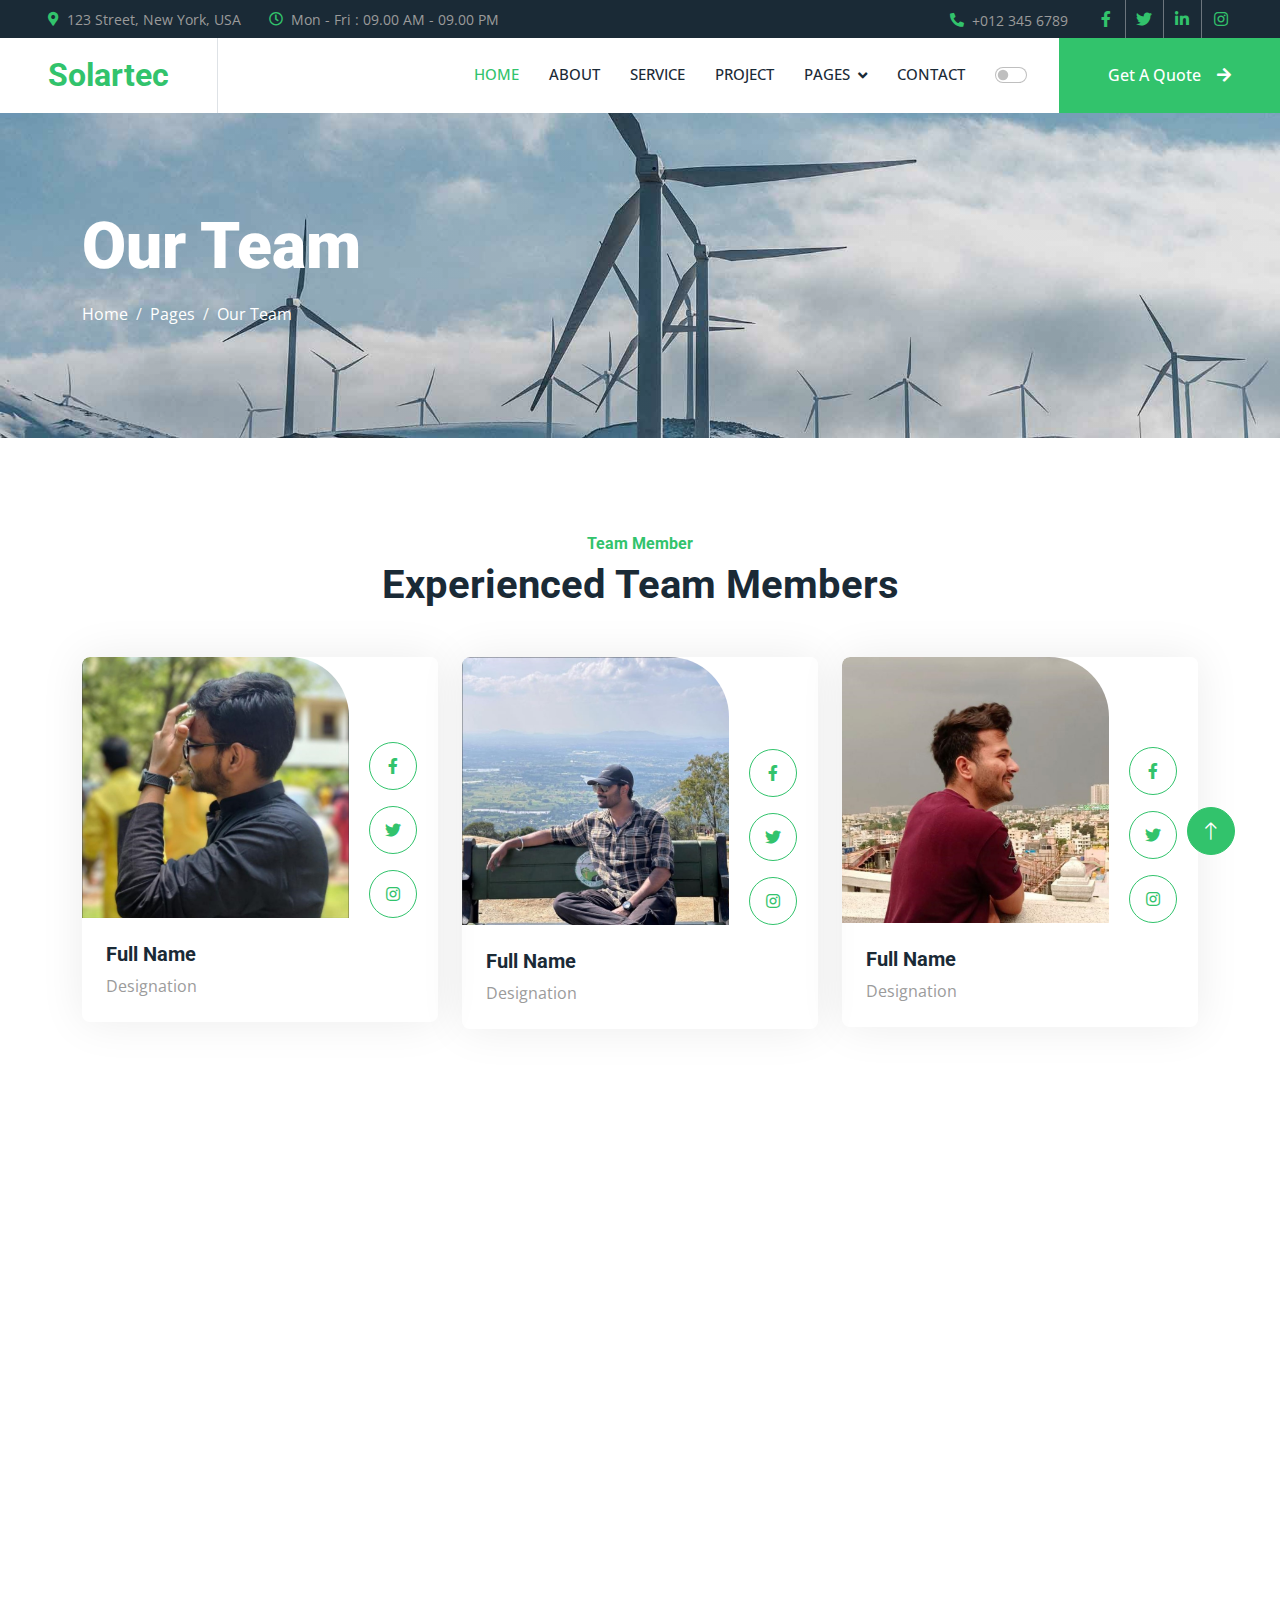
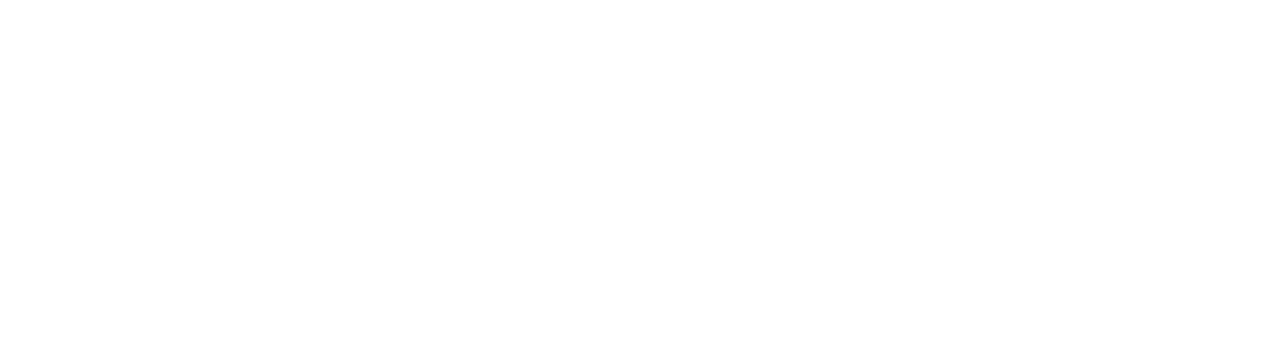
<file: team.html>
<!DOCTYPE html>
<html lang="en">

<head>
    <meta charset="utf-8">
    <title>Solartec - Renewable Energy Website Template</title>
    <meta content="width=device-width, initial-scale=1.0" name="viewport">
    <meta content="" name="keywords">
    <meta content="" name="description">

    <!-- Favicon -->
    <link href="img/favicon.ico" rel="icon">

    <!-- Google Web Fonts -->
    <link rel="preconnect" href="https://fonts.googleapis.com">
    <link rel="preconnect" href="https://fonts.gstatic.com" crossorigin>
    <link href="https://fonts.googleapis.com/css2?family=Open+Sans:wght@400;500&family=Roboto:wght@500;700;900&display=swap" rel="stylesheet"> 

    <!-- Icon Font Stylesheet -->
    <link href="https://cdnjs.cloudflare.com/ajax/libs/font-awesome/5.10.0/css/all.min.css" rel="stylesheet">
    <link href="https://cdn.jsdelivr.net/npm/bootstrap-icons@1.4.1/font/bootstrap-icons.css" rel="stylesheet">

    <!-- Libraries Stylesheet -->
    <link href="lib/animate/animate.min.css" rel="stylesheet">
    <link href="lib/owlcarousel/assets/owl.carousel.min.css" rel="stylesheet">
    <link href="lib/lightbox/css/lightbox.min.css" rel="stylesheet">

    <!-- Customized Bootstrap Stylesheet -->
    <link href="css/bootstrap.min.css" rel="stylesheet">

    <!-- Template Stylesheet -->
    <link href="css/style.css" rel="stylesheet">
</head>

<body>
    <!-- Spinner Start -->
    <div id="spinner" class="show bg-white position-fixed translate-middle w-100 vh-100 top-50 start-50 d-flex align-items-center justify-content-center">
        <div class="spinner-border text-primary" style="width: 3rem; height: 3rem;" role="status">
            <span class="sr-only">Loading...</span>
        </div>
    </div>
    <!-- Spinner End -->


    <!-- Topbar Start -->
    <div class="container-fluid bg-dark p-0">
        <div class="row gx-0 d-none d-lg-flex">
            <div class="col-lg-7 px-5 text-start">
                <div class="h-100 d-inline-flex align-items-center me-4">
                    <small class="fa fa-map-marker-alt text-primary me-2"></small>
                    <small>123 Street, New York, USA</small>
                </div>
                <div class="h-100 d-inline-flex align-items-center">
                    <small class="far fa-clock text-primary me-2"></small>
                    <small>Mon - Fri : 09.00 AM - 09.00 PM</small>
                </div>
            </div>
            <div class="col-lg-5 px-5 text-end">
                <div class="h-100 d-inline-flex align-items-center me-4">
                    <small class="fa fa-phone-alt text-primary me-2"></small>
                    <small>+012 345 6789</small>
                </div>
                <div class="h-100 d-inline-flex align-items-center mx-n2">
                    <a class="btn btn-square btn-link rounded-0 border-0 border-end border-secondary" href=""><i class="fab fa-facebook-f"></i></a>
                    <a class="btn btn-square btn-link rounded-0 border-0 border-end border-secondary" href=""><i class="fab fa-twitter"></i></a>
                    <a class="btn btn-square btn-link rounded-0 border-0 border-end border-secondary" href=""><i class="fab fa-linkedin-in"></i></a>
                    <a class="btn btn-square btn-link rounded-0" href=""><i class="fab fa-instagram"></i></a>
                </div>
            </div>
        </div>
    </div>
    <!-- Topbar End -->


    <nav class="navbar navbar-expand-lg bg-white navbar-light sticky-top p-0">
        <a href="index.html" class="navbar-brand d-flex align-items-center border-end px-4 px-lg-5">
            <h2 class="m-0 text-primary">Solartec</h2>
        </a>
        <button type="button" class="navbar-toggler me-4" data-bs-toggle="collapse" data-bs-target="#navbarCollapse">
            <span class="navbar-toggler-icon"></span>
        </button>
        <div class="collapse navbar-collapse" id="navbarCollapse">
            <div class="navbar-nav ms-auto p-4 p-lg-0">
                <a href="index.html" class="nav-item nav-link active">Home</a>
                <a href="about.html" class="nav-item nav-link">About</a>
                <a href="service.html" class="nav-item nav-link">Service</a>
                <a href="project.html" class="nav-item nav-link">Project</a>
                <div class="nav-item dropdown">
                    <a href="#" class="nav-link dropdown-toggle" data-bs-toggle="dropdown">Pages</a>
                    <div class="dropdown-menu bg-light m-0">
                        <a href="feature.html" class="dropdown-item">Feature</a>
                        <a href="quote.html" class="dropdown-item">Free Quote</a>
                        <a href="team.html" class="dropdown-item">Our Team</a>
                        <a href="testimonial.html" class="dropdown-item">Testimonial</a>
                        <a href="404.html" class="dropdown-item">404 Page</a>
                    </div>
                </div>
                <a href="contact.html" class="nav-item nav-link">Contact</a>
                
                <!-- Dark Mode Toggle -->
                <div class="nav-item form-check form-switch my-auto me-4">
                    <input class="form-check-input" type="checkbox" id="darkModeSwitch">
                    <label class="form-check-label" for="darkModeSwitch">
                        <i class="fa fa-moon-o" id="darkModeIcon"></i>
                    </label>
                </div>
            </div>
            <a href="" class="btn btn-primary rounded-0 py-4 px-lg-5 d-none d-lg-block">Get A Quote<i class="fa fa-arrow-right ms-3"></i></a>
        </div>
    </nav>
    <!-- Navbar End -->
    <script>
    document.addEventListener('DOMContentLoaded', (event) => {
        const darkModeSwitch = document.getElementById('darkModeSwitch');
        const darkModeIcon = document.getElementById('darkModeIcon');
        const body = document.body;

        // Check for saved dark mode preference
        if(localStorage.getItem('darkMode') === 'enabled') {
            enableDarkMode();
        }

        darkModeSwitch.addEventListener('click', () => {
            if(body.classList.contains('dark-mode')) {
                disableDarkMode();
            } else {
                enableDarkMode();
            }
        });

        function enableDarkMode() {
            body.classList.add('dark-mode');
            darkModeIcon.classList.remove('fa-moon-o');
            darkModeIcon.classList.add('fa-sun-o');
            darkModeSwitch.checked = true;
            localStorage.setItem('darkMode', 'enabled');
        }

        function disableDarkMode() {
            body.classList.remove('dark-mode');
            darkModeIcon.classList.remove('fa-sun-o');
            darkModeIcon.classList.add('fa-moon-o');
            darkModeSwitch.checked = false;
            localStorage.removeItem('darkMode');
        }
    });
</script>


    <!-- Page Header Start -->
    <div class="container-fluid page-header py-5 mb-5">
        <div class="container py-5">
            <h1 class="display-3 text-white mb-3 animated slideInDown">Our Team</h1>
            <nav aria-label="breadcrumb animated slideInDown">
                <ol class="breadcrumb">
                    <li class="breadcrumb-item"><a class="text-white" href="#">Home</a></li>
                    <li class="breadcrumb-item"><a class="text-white" href="#">Pages</a></li>
                    <li class="breadcrumb-item text-white active" aria-current="page">Our Team</li>
                </ol>
            </nav>
        </div>
    </div>
    <!-- Page Header End -->


    <!-- Team Start -->
    <div class="container-xxl py-5">
        <div class="container">
            <div class="text-center mx-auto mb-5 wow fadeInUp" data-wow-delay="0.1s" style="max-width: 600px;">
                <h6 class="text-primary">Team Member</h6>
                <h1 class="mb-4">Experienced Team Members</h1>
            </div>
            <div class="row g-4">
                <div class="col-lg-4 col-md-6 wow fadeInUp" data-wow-delay="0.1s">
                    <div class="team-item rounded overflow-hidden">
                        <div class="d-flex">
                            <img class="img-fluid w-75" src="img/team-1.jpg" alt="">
                            <div class="team-social w-25">
                                <a class="btn btn-lg-square btn-outline-primary rounded-circle mt-3" href=""><i class="fab fa-facebook-f"></i></a>
                                <a class="btn btn-lg-square btn-outline-primary rounded-circle mt-3" href=""><i class="fab fa-twitter"></i></a>
                                <a class="btn btn-lg-square btn-outline-primary rounded-circle mt-3" href=""><i class="fab fa-instagram"></i></a>
                            </div>
                        </div>
                        <div class="p-4">
                            <h5>Full Name</h5>
                            <span>Designation</span>
                        </div>
                    </div>
                </div>
                <div class="col-lg-4 col-md-6 wow fadeInUp" data-wow-delay="0.3s">
                    <div class="team-item rounded overflow-hidden">
                        <div class="d-flex">
                            <img class="img-fluid w-75" src="img/team-2.jpg" alt="">
                            <div class="team-social w-25">
                                <a class="btn btn-lg-square btn-outline-primary rounded-circle mt-3" href=""><i class="fab fa-facebook-f"></i></a>
                                <a class="btn btn-lg-square btn-outline-primary rounded-circle mt-3" href=""><i class="fab fa-twitter"></i></a>
                                <a class="btn btn-lg-square btn-outline-primary rounded-circle mt-3" href=""><i class="fab fa-instagram"></i></a>
                            </div>
                        </div>
                        <div class="p-4">
                            <h5>Full Name</h5>
                            <span>Designation</span>
                        </div>
                    </div>
                </div>
                <div class="col-lg-4 col-md-6 wow fadeInUp" data-wow-delay="0.5s">
                    <div class="team-item rounded overflow-hidden">
                        <div class="d-flex">
                            <img class="img-fluid w-75" src="img/team-3.jpg" alt="">
                            <div class="team-social w-25">
                                <a class="btn btn-lg-square btn-outline-primary rounded-circle mt-3" href=""><i class="fab fa-facebook-f"></i></a>
                                <a class="btn btn-lg-square btn-outline-primary rounded-circle mt-3" href=""><i class="fab fa-twitter"></i></a>
                                <a class="btn btn-lg-square btn-outline-primary rounded-circle mt-3" href=""><i class="fab fa-instagram"></i></a>
                            </div>
                        </div>
                        <div class="p-4">
                            <h5>Full Name</h5>
                            <span>Designation</span>
                        </div>
                    </div>
                </div>
                <div class="col-lg-4 col-md-6 wow fadeInUp" data-wow-delay="0.1s">
                    <div class="team-item rounded overflow-hidden">
                        <div class="d-flex">
                            <img class="img-fluid w-75" src="img/team-2.jpg" alt="">
                            <div class="team-social w-25">
                                <a class="btn btn-lg-square btn-outline-primary rounded-circle mt-3" href=""><i class="fab fa-facebook-f"></i></a>
                                <a class="btn btn-lg-square btn-outline-primary rounded-circle mt-3" href=""><i class="fab fa-twitter"></i></a>
                                <a class="btn btn-lg-square btn-outline-primary rounded-circle mt-3" href=""><i class="fab fa-instagram"></i></a>
                            </div>
                        </div>
                        <div class="p-4">
                            <h5>Full Name</h5>
                            <span>Designation</span>
                        </div>
                    </div>
                </div>
                <div class="col-lg-4 col-md-6 wow fadeInUp" data-wow-delay="0.3s">
                    <div class="team-item rounded overflow-hidden">
                        <div class="d-flex">
                            <img class="img-fluid w-75" src="img/team-3.jpg" alt="">
                            <div class="team-social w-25">
                                <a class="btn btn-lg-square btn-outline-primary rounded-circle mt-3" href=""><i class="fab fa-facebook-f"></i></a>
                                <a class="btn btn-lg-square btn-outline-primary rounded-circle mt-3" href=""><i class="fab fa-twitter"></i></a>
                                <a class="btn btn-lg-square btn-outline-primary rounded-circle mt-3" href=""><i class="fab fa-instagram"></i></a>
                            </div>
                        </div>
                        <div class="p-4">
                            <h5>Full Name</h5>
                            <span>Designation</span>
                        </div>
                    </div>
                </div>
                <div class="col-lg-4 col-md-6 wow fadeInUp" data-wow-delay="0.5s">
                    <div class="team-item rounded overflow-hidden">
                        <div class="d-flex">
                            <img class="img-fluid w-75" src="img/team-1.jpg" alt="">
                            <div class="team-social w-25">
                                <a class="btn btn-lg-square btn-outline-primary rounded-circle mt-3" href=""><i class="fab fa-facebook-f"></i></a>
                                <a class="btn btn-lg-square btn-outline-primary rounded-circle mt-3" href=""><i class="fab fa-twitter"></i></a>
                                <a class="btn btn-lg-square btn-outline-primary rounded-circle mt-3" href=""><i class="fab fa-instagram"></i></a>
                            </div>
                        </div>
                        <div class="p-4">
                            <h5>Full Name</h5>
                            <span>Designation</span>
                        </div>
                    </div>
                </div>
            </div>
        </div>
    </div>
    <!-- Team End -->
        

    <!-- Footer Start -->
    <div class="container-fluid bg-dark text-body footer mt-5 pt-5 wow fadeIn" data-wow-delay="0.1s">
        <div class="container py-5">
            <div class="row g-5">
                <div class="col-lg-3 col-md-6">
                    <h5 class="text-white mb-4">Address</h5>
                    <p class="mb-2"><i class="fa fa-map-marker-alt me-3"></i>123 Street, New York, USA</p>
                    <p class="mb-2"><i class="fa fa-phone-alt me-3"></i>+012 345 67890</p>
                    <p class="mb-2"><i class="fa fa-envelope me-3"></i>info@example.com</p>
                    <div class="d-flex pt-2">
                        <a class="btn btn-square btn-outline-light btn-social" href=""><i class="fab fa-twitter"></i></a>
                        <a class="btn btn-square btn-outline-light btn-social" href=""><i class="fab fa-facebook-f"></i></a>
                        <a class="btn btn-square btn-outline-light btn-social" href=""><i class="fab fa-youtube"></i></a>
                        <a class="btn btn-square btn-outline-light btn-social" href=""><i class="fab fa-linkedin-in"></i></a>
                    </div>
                </div>
                <div class="col-lg-3 col-md-6">
                    <h5 class="text-white mb-4">Quick Links</h5>
                    <a class="btn btn-link" href="">About Us</a>
                    <a class="btn btn-link" href="">Contact Us</a>
                    <a class="btn btn-link" href="">Our Services</a>
                    <a class="btn btn-link" href="">Terms & Condition</a>
                    <a class="btn btn-link" href="">Support</a>
                </div>
                <div class="col-lg-3 col-md-6">
                    <h5 class="text-white mb-4">Project Gallery</h5>
                    <div class="row g-2">
                        <div class="col-4">
                            <img class="img-fluid rounded" src="img/gallery-1.jpg" alt="">
                        </div>
                        <div class="col-4">
                            <img class="img-fluid rounded" src="img/gallery-2.jpg" alt="">
                        </div>
                        <div class="col-4">
                            <img class="img-fluid rounded" src="img/gallery-3.jpg" alt="">
                        </div>
                        <div class="col-4">
                            <img class="img-fluid rounded" src="img/gallery-4.jpg" alt="">
                        </div>
                        <div class="col-4">
                            <img class="img-fluid rounded" src="img/gallery-5.jpg" alt="">
                        </div>
                        <div class="col-4">
                            <img class="img-fluid rounded" src="img/gallery-6.jpg" alt="">
                        </div>
                    </div>
                </div>
                <div class="col-lg-3 col-md-6">
                    <h5 class="text-white mb-4">Newsletter</h5>
                    <p>Dolor amet sit justo amet elitr clita ipsum elitr est.</p>
                    <div class="position-relative mx-auto" style="max-width: 400px;">
                        <input class="form-control border-0 w-100 py-3 ps-4 pe-5" type="text" placeholder="Your email">
                        <button type="button" class="btn btn-primary py-2 position-absolute top-0 end-0 mt-2 me-2">SignUp</button>
                    </div>
                </div>
            </div>
        </div>
        <div class="container">
            <div class="copyright">
                <div class="row">
                    <div class="col-md-6 text-center text-md-start mb-3 mb-md-0">
                        &copy; <a href="#">Your Site Name</a>, All Right Reserved.
                    </div>
                    <div class="col-md-6 text-center text-md-end">
                        <!--/*** This template is free as long as you keep the footer author’s credit link/attribution link/backlink. If you'd like to use the template without the footer author’s credit link/attribution link/backlink, you can purchase the Credit Removal License from "https://htmlcodex.com/credit-removal". Thank you for your support. ***/-->
                        Designed By <a href="https://htmlcodex.com">HTML Codex</a>
                    </div>
                </div>
            </div>
        </div>
    </div>
    <!-- Footer End -->


    <!-- Back to Top -->
    <a href="#" class="btn btn-lg btn-primary btn-lg-square rounded-circle back-to-top"><i class="bi bi-arrow-up"></i></a>


    <!-- JavaScript Libraries -->
    <script src="https://code.jquery.com/jquery-3.4.1.min.js"></script>
    <script src="https://cdn.jsdelivr.net/npm/bootstrap@5.0.0/dist/js/bootstrap.bundle.min.js"></script>
    <script src="lib/wow/wow.min.js"></script>
    <script src="lib/easing/easing.min.js"></script>
    <script src="lib/waypoints/waypoints.min.js"></script>
    <script src="lib/counterup/counterup.min.js"></script>
    <script src="lib/owlcarousel/owl.carousel.min.js"></script>
    <script src="lib/isotope/isotope.pkgd.min.js"></script>
    <script src="lib/lightbox/js/lightbox.min.js"></script>

    <!-- Template Javascript -->
    <script src="js/main.js"></script>
</body>

</html>
</file>
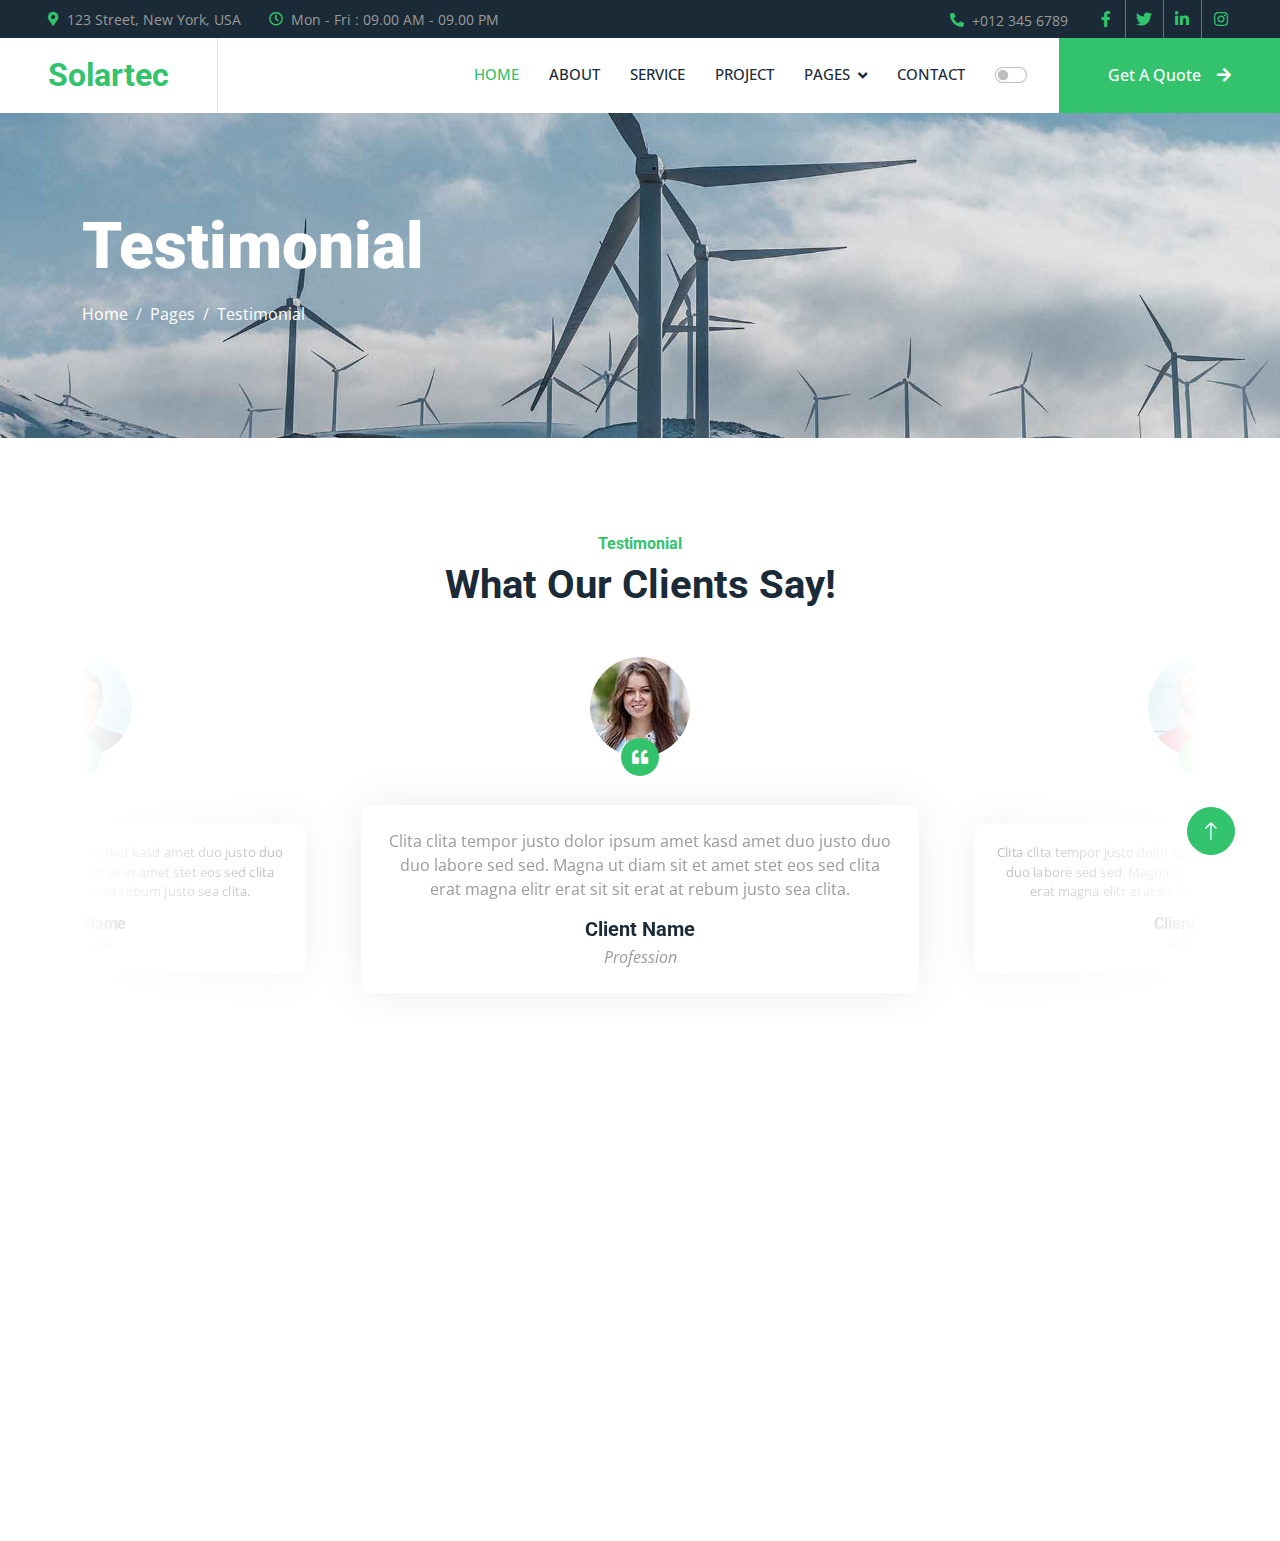
<file: testimonial.html>
<!DOCTYPE html>
<html lang="en">

<head>
    <meta charset="utf-8">
    <title>Solartec - Renewable Energy Website Template</title>
    <meta content="width=device-width, initial-scale=1.0" name="viewport">
    <meta content="" name="keywords">
    <meta content="" name="description">

    <!-- Favicon -->
    <link href="img/favicon.ico" rel="icon">

    <!-- Google Web Fonts -->
    <link rel="preconnect" href="https://fonts.googleapis.com">
    <link rel="preconnect" href="https://fonts.gstatic.com" crossorigin>
    <link href="https://fonts.googleapis.com/css2?family=Open+Sans:wght@400;500&family=Roboto:wght@500;700;900&display=swap" rel="stylesheet"> 

    <!-- Icon Font Stylesheet -->
    <link href="https://cdnjs.cloudflare.com/ajax/libs/font-awesome/5.10.0/css/all.min.css" rel="stylesheet">
    <link href="https://cdn.jsdelivr.net/npm/bootstrap-icons@1.4.1/font/bootstrap-icons.css" rel="stylesheet">

    <!-- Libraries Stylesheet -->
    <link href="lib/animate/animate.min.css" rel="stylesheet">
    <link href="lib/owlcarousel/assets/owl.carousel.min.css" rel="stylesheet">
    <link href="lib/lightbox/css/lightbox.min.css" rel="stylesheet">

    <!-- Customized Bootstrap Stylesheet -->
    <link href="css/bootstrap.min.css" rel="stylesheet">

    <!-- Template Stylesheet -->
    <link href="css/style.css" rel="stylesheet">
</head>

<body>
    <!-- Spinner Start -->
    <div id="spinner" class="show bg-white position-fixed translate-middle w-100 vh-100 top-50 start-50 d-flex align-items-center justify-content-center">
        <div class="spinner-border text-primary" style="width: 3rem; height: 3rem;" role="status">
            <span class="sr-only">Loading...</span>
        </div>
    </div>
    <!-- Spinner End -->


    <!-- Topbar Start -->
    <div class="container-fluid bg-dark p-0">
        <div class="row gx-0 d-none d-lg-flex">
            <div class="col-lg-7 px-5 text-start">
                <div class="h-100 d-inline-flex align-items-center me-4">
                    <small class="fa fa-map-marker-alt text-primary me-2"></small>
                    <small>123 Street, New York, USA</small>
                </div>
                <div class="h-100 d-inline-flex align-items-center">
                    <small class="far fa-clock text-primary me-2"></small>
                    <small>Mon - Fri : 09.00 AM - 09.00 PM</small>
                </div>
            </div>
            <div class="col-lg-5 px-5 text-end">
                <div class="h-100 d-inline-flex align-items-center me-4">
                    <small class="fa fa-phone-alt text-primary me-2"></small>
                    <small>+012 345 6789</small>
                </div>
                <div class="h-100 d-inline-flex align-items-center mx-n2">
                    <a class="btn btn-square btn-link rounded-0 border-0 border-end border-secondary" href=""><i class="fab fa-facebook-f"></i></a>
                    <a class="btn btn-square btn-link rounded-0 border-0 border-end border-secondary" href=""><i class="fab fa-twitter"></i></a>
                    <a class="btn btn-square btn-link rounded-0 border-0 border-end border-secondary" href=""><i class="fab fa-linkedin-in"></i></a>
                    <a class="btn btn-square btn-link rounded-0" href=""><i class="fab fa-instagram"></i></a>
                </div>
            </div>
        </div>
    </div>
    <!-- Topbar End -->


    <nav class="navbar navbar-expand-lg bg-white navbar-light sticky-top p-0">
        <a href="index.html" class="navbar-brand d-flex align-items-center border-end px-4 px-lg-5">
            <h2 class="m-0 text-primary">Solartec</h2>
        </a>
        <button type="button" class="navbar-toggler me-4" data-bs-toggle="collapse" data-bs-target="#navbarCollapse">
            <span class="navbar-toggler-icon"></span>
        </button>
        <div class="collapse navbar-collapse" id="navbarCollapse">
            <div class="navbar-nav ms-auto p-4 p-lg-0">
                <a href="index.html" class="nav-item nav-link active">Home</a>
                <a href="about.html" class="nav-item nav-link">About</a>
                <a href="service.html" class="nav-item nav-link">Service</a>
                <a href="project.html" class="nav-item nav-link">Project</a>
                <div class="nav-item dropdown">
                    <a href="#" class="nav-link dropdown-toggle" data-bs-toggle="dropdown">Pages</a>
                    <div class="dropdown-menu bg-light m-0">
                        <a href="feature.html" class="dropdown-item">Feature</a>
                        <a href="quote.html" class="dropdown-item">Free Quote</a>
                        <a href="team.html" class="dropdown-item">Our Team</a>
                        <a href="testimonial.html" class="dropdown-item">Testimonial</a>
                        <a href="404.html" class="dropdown-item">404 Page</a>
                    </div>
                </div>
                <a href="contact.html" class="nav-item nav-link">Contact</a>
                
                <!-- Dark Mode Toggle -->
                <div class="nav-item form-check form-switch my-auto me-4">
                    <input class="form-check-input" type="checkbox" id="darkModeSwitch">
                    <label class="form-check-label" for="darkModeSwitch">
                        <i class="fa fa-moon-o" id="darkModeIcon"></i>
                    </label>
                </div>
            </div>
            <a href="" class="btn btn-primary rounded-0 py-4 px-lg-5 d-none d-lg-block">Get A Quote<i class="fa fa-arrow-right ms-3"></i></a>
        </div>
    </nav>
    <!-- Navbar End -->
    <script>
    document.addEventListener('DOMContentLoaded', (event) => {
        const darkModeSwitch = document.getElementById('darkModeSwitch');
        const darkModeIcon = document.getElementById('darkModeIcon');
        const body = document.body;

        // Check for saved dark mode preference
        if(localStorage.getItem('darkMode') === 'enabled') {
            enableDarkMode();
        }

        darkModeSwitch.addEventListener('click', () => {
            if(body.classList.contains('dark-mode')) {
                disableDarkMode();
            } else {
                enableDarkMode();
            }
        });

        function enableDarkMode() {
            body.classList.add('dark-mode');
            darkModeIcon.classList.remove('fa-moon-o');
            darkModeIcon.classList.add('fa-sun-o');
            darkModeSwitch.checked = true;
            localStorage.setItem('darkMode', 'enabled');
        }

        function disableDarkMode() {
            body.classList.remove('dark-mode');
            darkModeIcon.classList.remove('fa-sun-o');
            darkModeIcon.classList.add('fa-moon-o');
            darkModeSwitch.checked = false;
            localStorage.removeItem('darkMode');
        }
    });
</script>


    <!-- Page Header Start -->
    <div class="container-fluid page-header py-5 mb-5">
        <div class="container py-5">
            <h1 class="display-3 text-white mb-3 animated slideInDown">Testimonial</h1>
            <nav aria-label="breadcrumb animated slideInDown">
                <ol class="breadcrumb">
                    <li class="breadcrumb-item"><a class="text-white" href="#">Home</a></li>
                    <li class="breadcrumb-item"><a class="text-white" href="#">Pages</a></li>
                    <li class="breadcrumb-item text-white active" aria-current="page">Testimonial</li>
                </ol>
            </nav>
        </div>
    </div>
    <!-- Page Header End -->


    <!-- Testimonial Start -->
    <div class="container-xxl py-5">
        <div class="container">
            <div class="text-center mx-auto mb-5 wow fadeInUp" data-wow-delay="0.1s" style="max-width: 600px;">
                <h6 class="text-primary">Testimonial</h6>
                <h1 class="mb-4">What Our Clients Say!</h1>
            </div>
            <div class="owl-carousel testimonial-carousel wow fadeInUp" data-wow-delay="0.1s">
                <div class="testimonial-item text-center">
                    <div class="testimonial-img position-relative">
                        <img class="img-fluid rounded-circle mx-auto mb-5" src="img/testimonial-1.jpg">
                        <div class="btn-square bg-primary rounded-circle">
                            <i class="fa fa-quote-left text-white"></i>
                        </div>
                    </div>
                    <div class="testimonial-text text-center rounded p-4">
                        <p>Clita clita tempor justo dolor ipsum amet kasd amet duo justo duo duo labore sed sed. Magna ut diam sit et amet stet eos sed clita erat magna elitr erat sit sit erat at rebum justo sea clita.</p>
                        <h5 class="mb-1">Client Name</h5>
                        <span class="fst-italic">Profession</span>
                    </div>
                </div>
                <div class="testimonial-item text-center">
                    <div class="testimonial-img position-relative">
                        <img class="img-fluid rounded-circle mx-auto mb-5" src="img/testimonial-2.jpg">
                        <div class="btn-square bg-primary rounded-circle">
                            <i class="fa fa-quote-left text-white"></i>
                        </div>
                    </div>
                    <div class="testimonial-text text-center rounded p-4">
                        <p>Clita clita tempor justo dolor ipsum amet kasd amet duo justo duo duo labore sed sed. Magna ut diam sit et amet stet eos sed clita erat magna elitr erat sit sit erat at rebum justo sea clita.</p>
                        <h5 class="mb-1">Client Name</h5>
                        <span class="fst-italic">Profession</span>
                    </div>
                </div>
                <div class="testimonial-item text-center">
                    <div class="testimonial-img position-relative">
                        <img class="img-fluid rounded-circle mx-auto mb-5" src="img/testimonial-3.jpg">
                        <div class="btn-square bg-primary rounded-circle">
                            <i class="fa fa-quote-left text-white"></i>
                        </div>
                    </div>
                    <div class="testimonial-text text-center rounded p-4">
                        <p>Clita clita tempor justo dolor ipsum amet kasd amet duo justo duo duo labore sed sed. Magna ut diam sit et amet stet eos sed clita erat magna elitr erat sit sit erat at rebum justo sea clita.</p>
                        <h5 class="mb-1">Client Name</h5>
                        <span class="fst-italic">Profession</span>
                    </div>
                </div>
            </div>
        </div>
    </div>
    <!-- Testimonial End -->
        

    <!-- Footer Start -->
    <div class="container-fluid bg-dark text-body footer mt-5 pt-5 wow fadeIn" data-wow-delay="0.1s">
        <div class="container py-5">
            <div class="row g-5">
                <div class="col-lg-3 col-md-6">
                    <h5 class="text-white mb-4">Address</h5>
                    <p class="mb-2"><i class="fa fa-map-marker-alt me-3"></i>123 Street, New York, USA</p>
                    <p class="mb-2"><i class="fa fa-phone-alt me-3"></i>+012 345 67890</p>
                    <p class="mb-2"><i class="fa fa-envelope me-3"></i>info@example.com</p>
                    <div class="d-flex pt-2">
                        <a class="btn btn-square btn-outline-light btn-social" href=""><i class="fab fa-twitter"></i></a>
                        <a class="btn btn-square btn-outline-light btn-social" href=""><i class="fab fa-facebook-f"></i></a>
                        <a class="btn btn-square btn-outline-light btn-social" href=""><i class="fab fa-youtube"></i></a>
                        <a class="btn btn-square btn-outline-light btn-social" href=""><i class="fab fa-linkedin-in"></i></a>
                    </div>
                </div>
                <div class="col-lg-3 col-md-6">
                    <h5 class="text-white mb-4">Quick Links</h5>
                    <a class="btn btn-link" href="">About Us</a>
                    <a class="btn btn-link" href="">Contact Us</a>
                    <a class="btn btn-link" href="">Our Services</a>
                    <a class="btn btn-link" href="">Terms & Condition</a>
                    <a class="btn btn-link" href="">Support</a>
                </div>
                <div class="col-lg-3 col-md-6">
                    <h5 class="text-white mb-4">Project Gallery</h5>
                    <div class="row g-2">
                        <div class="col-4">
                            <img class="img-fluid rounded" src="img/gallery-1.jpg" alt="">
                        </div>
                        <div class="col-4">
                            <img class="img-fluid rounded" src="img/gallery-2.jpg" alt="">
                        </div>
                        <div class="col-4">
                            <img class="img-fluid rounded" src="img/gallery-3.jpg" alt="">
                        </div>
                        <div class="col-4">
                            <img class="img-fluid rounded" src="img/gallery-4.jpg" alt="">
                        </div>
                        <div class="col-4">
                            <img class="img-fluid rounded" src="img/gallery-5.jpg" alt="">
                        </div>
                        <div class="col-4">
                            <img class="img-fluid rounded" src="img/gallery-6.jpg" alt="">
                        </div>
                    </div>
                </div>
                <div class="col-lg-3 col-md-6">
                    <h5 class="text-white mb-4">Newsletter</h5>
                    <p>Dolor amet sit justo amet elitr clita ipsum elitr est.</p>
                    <div class="position-relative mx-auto" style="max-width: 400px;">
                        <input class="form-control border-0 w-100 py-3 ps-4 pe-5" type="text" placeholder="Your email">
                        <button type="button" class="btn btn-primary py-2 position-absolute top-0 end-0 mt-2 me-2">SignUp</button>
                    </div>
                </div>
            </div>
        </div>
        <div class="container">
            <div class="copyright">
                <div class="row">
                    <div class="col-md-6 text-center text-md-start mb-3 mb-md-0">
                        &copy; <a href="#">Your Site Name</a>, All Right Reserved.
                    </div>
                    <div class="col-md-6 text-center text-md-end">
                        <!--/*** This template is free as long as you keep the footer author’s credit link/attribution link/backlink. If you'd like to use the template without the footer author’s credit link/attribution link/backlink, you can purchase the Credit Removal License from "https://htmlcodex.com/credit-removal". Thank you for your support. ***/-->
                        Designed By <a href="https://htmlcodex.com">HTML Codex</a>
                    </div>
                </div>
            </div>
        </div>
    </div>
    <!-- Footer End -->


    <!-- Back to Top -->
    <a href="#" class="btn btn-lg btn-primary btn-lg-square rounded-circle back-to-top"><i class="bi bi-arrow-up"></i></a>


    <!-- JavaScript Libraries -->
    <script src="https://code.jquery.com/jquery-3.4.1.min.js"></script>
    <script src="https://cdn.jsdelivr.net/npm/bootstrap@5.0.0/dist/js/bootstrap.bundle.min.js"></script>
    <script src="lib/wow/wow.min.js"></script>
    <script src="lib/easing/easing.min.js"></script>
    <script src="lib/waypoints/waypoints.min.js"></script>
    <script src="lib/counterup/counterup.min.js"></script>
    <script src="lib/owlcarousel/owl.carousel.min.js"></script>
    <script src="lib/isotope/isotope.pkgd.min.js"></script>
    <script src="lib/lightbox/js/lightbox.min.js"></script>

    <!-- Template Javascript -->
    <script src="js/main.js"></script>
</body>

</html>
</file>
<file: css/style.css>
/********** Template CSS **********/
:root {
    --primary: #32C36C;
    --light: #F6F7F8;
    --dark: #1A2A36;
}

.fw-medium {
    font-weight: 500 !important;
}

.fw-bold {
    font-weight: 700 !important;
}

.fw-black {
    font-weight: 900 !important;
}

.back-to-top {
    position: fixed;
    display: none;
    right: 45px;
    bottom: 45px;
    z-index: 99;
}


/*** Spinner ***/
#spinner {
    opacity: 0;
    visibility: hidden;
    transition: opacity .5s ease-out, visibility 0s linear .5s;
    z-index: 99999;
}

#spinner.show {
    transition: opacity .5s ease-out, visibility 0s linear 0s;
    visibility: visible;
    opacity: 1;
}


/*** Button ***/
.btn {
    font-weight: 500;
    transition: .5s;
}

.btn.btn-primary,
.btn.btn-outline-primary:hover {
    color: #FFFFFF;
}

.btn-square {
    width: 38px;
    height: 38px;
}

.btn-sm-square {
    width: 32px;
    height: 32px;
}

.btn-lg-square {
    width: 48px;
    height: 48px;
}

.btn-square,
.btn-sm-square,
.btn-lg-square {
    padding: 0;
    display: flex;
    align-items: center;
    justify-content: center;
    font-weight: normal;
}

/*** Navbar ***/
.navbar.sticky-top {
    top: -100px;
    transition: .5s;
}

.navbar .navbar-brand,
.navbar a.btn {
    height: 75px;
}

.navbar .navbar-nav .nav-link {
    margin-right: 30px;
    padding: 25px 0;
    color: var(--dark);
    font-size: 15px;
    font-weight: 500;
    text-transform: uppercase;
    outline: none;
}

.navbar .navbar-nav .nav-link:hover,
.navbar .navbar-nav .nav-link.active {
    color: var(--primary);
}

.navbar .dropdown-toggle::after {
    border: none;
    content: "\f107";
    font-family: "Font Awesome 5 Free";
    font-weight: 900;
    vertical-align: middle;
    margin-left: 8px;
}

@media (max-width: 991.98px) {
    .navbar .navbar-nav .nav-link  {
        margin-right: 0;
        padding: 10px 0;
    }

    .navbar .navbar-nav {
        border-top: 1px solid #EEEEEE;
    }
}

@media (min-width: 992px) {
    .navbar .nav-item .dropdown-menu {
        display: block;
        border: none;
        margin-top: 0;
        top: 150%;
        opacity: 0;
        visibility: hidden;
        transition: .5s;
    }

    .navbar .nav-item:hover .dropdown-menu {
        top: 100%;
        visibility: visible;
        transition: .5s;
        opacity: 1;
    }
}


/*** Header ***/
.owl-carousel-inner {
    position: absolute;
    width: 100%;
    height: 100%;
    top: 0;
    left: 0;
    display: flex;
    align-items: center;
    background: rgba(0, 0, 0, .1);
}

@media (max-width: 768px) {
    .header-carousel .owl-carousel-item {
        position: relative;
        min-height: 500px;
    }

    .header-carousel .owl-carousel-item img {
        position: absolute;
        width: 100%;
        height: 100%;
        object-fit: cover;
    }

    .header-carousel .owl-carousel-item p {
        font-size: 16px !important;
    }
}

.header-carousel .owl-dots {
    position: absolute;
    width: 60px;
    height: 100%;
    top: 0;
    right: 30px;
    display: flex;
    flex-direction: column;
    align-items: center;
    justify-content: center;
}

.header-carousel .owl-dots .owl-dot {
    position: relative;
    width: 45px;
    height: 45px;
    margin: 5px 0;
    background: #FFFFFF;
    box-shadow: 0 0 30px rgba(255, 255, 255, .9);
    border-radius: 45px;
    transition: .5s;
}

.header-carousel .owl-dots .owl-dot.active {
    width: 60px;
    height: 60px;
}

.header-carousel .owl-dots .owl-dot img {
    position: absolute;
    width: 100%;
    height: 100%;
    object-fit: cover;
    padding: 2px;
    border-radius: 45px;
    transition: .5s;
}

.page-header {
    background: linear-gradient(rgba(0, 0, 0, .1), rgba(0, 0, 0, .1)), url(../img/carousel-1.jpg) center center no-repeat;
    background-size: cover;
}

.breadcrumb-item + .breadcrumb-item::before {
    color: var(--light);
}


/*** About ***/
@media (min-width: 992px) {
    .container.about {
        max-width: 100% !important;
    }

    .about-text  {
        padding-right: calc(((100% - 960px) / 2) + .75rem);
    }
}

@media (min-width: 1200px) {
    .about-text  {
        padding-right: calc(((100% - 1140px) / 2) + .75rem);
    }
}

@media (min-width: 1400px) {
    .about-text  {
        padding-right: calc(((100% - 1320px) / 2) + .75rem);
    }
}


/*** Service ***/
.service-item {
    box-shadow: 0 0 45px rgba(0, 0, 0, .08);
}

.service-icon {
    position: relative;
    margin: -50px 0 25px 0;
    width: 100px;
    height: 100px;
    display: flex;
    align-items: center;
    justify-content: center;
    color: var(--primary);
    background: #FFFFFF;
    border-radius: 100px;
    box-shadow: 0 0 45px rgba(0, 0, 0, .08);
    transition: .5s;
}

.service-item:hover .service-icon {
    color: #FFFFFF;
    background: var(--primary);
}


/*** Feature ***/
@media (min-width: 992px) {
    .container.feature {
        max-width: 100% !important;
    }

    .feature-text  {
        padding-left: calc(((100% - 960px) / 2) + .75rem);
    }
}

@media (min-width: 1200px) {
    .feature-text  {
        padding-left: calc(((100% - 1140px) / 2) + .75rem);
    }
}

@media (min-width: 1400px) {
    .feature-text  {
        padding-left: calc(((100% - 1320px) / 2) + .75rem);
    }
}


/*** Project Portfolio ***/
#portfolio-flters li {
    display: inline-block;
    font-weight: 500;
    color: var(--dark);
    cursor: pointer;
    transition: .5s;
    border-bottom: 2px solid transparent;
}

#portfolio-flters li:hover,
#portfolio-flters li.active {
    color: var(--primary);
    border-color: var(--primary);
}

.portfolio-img {
    position: relative;
}

.portfolio-img::before,
.portfolio-img::after {
    position: absolute;
    content: "";
    width: 0;
    height: 100%;
    top: 0;
    background: var(--dark);
    transition: .5s;
}

.portfolio-img::before {
    left: 50%;
}

.portfolio-img::after {
    right: 50%;
}

.portfolio-item:hover .portfolio-img::before {
    width: 51%;
    left: 0;
}

.portfolio-item:hover .portfolio-img::after {
    width: 51%;
    right: 0;
}

.portfolio-btn {
    position: absolute;
    top: 0;
    left: 0;
    width: 100%;
    height: 100%;
    display: flex;
    align-items: center;
    justify-content: center;
    opacity: 0;
    z-index: 1;
    transition: .5s;
}

.portfolio-item:hover .portfolio-btn {
    opacity: 1;
    transition-delay: .3s;
}


/*** Quote ***/
@media (min-width: 992px) {
    .container.quote {
        max-width: 100% !important;
    }

    .quote-text  {
        padding-right: calc(((100% - 960px) / 2) + .75rem);
    }
}

@media (min-width: 1200px) {
    .quote-text  {
        padding-right: calc(((100% - 1140px) / 2) + .75rem);
    }
}

@media (min-width: 1400px) {
    .quote-text  {
        padding-right: calc(((100% - 1320px) / 2) + .75rem);
    }
}


/*** Team ***/
.team-item {
    box-shadow: 0 0 45px rgba(0, 0, 0, .08);
}

.team-item img {
    border-radius: 8px 60px 0 0;
}

.team-item .team-social {
    display: flex;
    flex-direction: column;
    align-items: center;
    justify-content: flex-end;
    background: #FFFFFF;
    transition: .5s;
}


/*** Testimonial ***/
.testimonial-carousel::before {
    position: absolute;
    content: "";
    top: 0;
    left: 0;
    height: 100%;
    width: 0;
    background: linear-gradient(to right, rgba(255, 255, 255, 1) 0%, rgba(255, 255, 255, 0) 100%);
    z-index: 1;
}

.testimonial-carousel::after {
    position: absolute;
    content: "";
    top: 0;
    right: 0;
    height: 100%;
    width: 0;
    background: linear-gradient(to left, rgba(255, 255, 255, 1) 0%, rgba(255, 255, 255, 0) 100%);
    z-index: 1;
}

@media (min-width: 768px) {
    .testimonial-carousel::before,
    .testimonial-carousel::after {
        width: 200px;
    }
}

@media (min-width: 992px) {
    .testimonial-carousel::before,
    .testimonial-carousel::after {
        width: 300px;
    }
}

.testimonial-carousel .owl-nav {
    position: absolute;
    width: 350px;
    top: 20px;
    left: 50%;
    transform: translateX(-50%);
    display: flex;
    justify-content: space-between;
    opacity: 0;
    transition: .5s;
    z-index: 1;
}

.testimonial-carousel:hover .owl-nav {
    width: 300px;
    opacity: 1;
}

.testimonial-carousel .owl-nav .owl-prev,
.testimonial-carousel .owl-nav .owl-next {
    position: relative;
    color: var(--primary);
    font-size: 45px;
    transition: .5s;
}

.testimonial-carousel .owl-nav .owl-prev:hover,
.testimonial-carousel .owl-nav .owl-next:hover {
    color: var(--dark);
}

.testimonial-carousel .testimonial-img img {
    width: 100px;
    height: 100px;
}

.testimonial-carousel .testimonial-img .btn-square {
    position: absolute;
    bottom: -19px;
    left: 50%;
    transform: translateX(-50%);
}

.testimonial-carousel .owl-item .testimonial-text {
    margin-bottom: 30px;
    box-shadow: 0 0 45px rgba(0, 0, 0, .08);
    transform: scale(.8);
    transition: .5s;
}

.testimonial-carousel .owl-item.center .testimonial-text {
    transform: scale(1);
}


/*** Contact ***/
@media (min-width: 992px) {
    .container.contact {
        max-width: 100% !important;
    }

    .contact-text  {
        padding-left: calc(((100% - 960px) / 2) + .75rem);
    }
}

@media (min-width: 1200px) {
    .contact-text  {
        padding-left: calc(((100% - 1140px) / 2) + .75rem);
    }
}

@media (min-width: 1400px) {
    .contact-text  {
        padding-left: calc(((100% - 1320px) / 2) + .75rem);
    }
}


/*** Footer ***/
.footer .btn.btn-social {
    margin-right: 5px;
    color: #9B9B9B;
    border: 1px solid #9B9B9B;
    border-radius: 38px;
    transition: .3s;
}

.footer .btn.btn-social:hover {
    color: var(--primary);
    border-color: var(--light);
}

.footer .btn.btn-link {
    display: block;
    margin-bottom: 5px;
    padding: 0;
    text-align: left;
    color: #9B9B9B;
    font-weight: normal;
    text-transform: capitalize;
    transition: .3s;
}

.footer .btn.btn-link::before {
    position: relative;
    content: "\f105";
    font-family: "Font Awesome 5 Free";
    font-weight: 900;
    margin-right: 10px;
}

.footer .btn.btn-link:hover {
    color: #FFFFFF;
    letter-spacing: 1px;
    box-shadow: none;
}

.footer .copyright {
    padding: 25px 0;
    border-top: 1px solid rgba(256, 256, 256, .1);
}

.footer .copyright a {
    color: var(--light);
}

.footer .copyright a:hover {
    color: var(--primary);
}


/* Our code */

/* Dark Mode Styles */
body.dark-mode {
    --primary: #32C36C;
    --light: #1E1E1E;
    --dark: #F6F7F8;
    background-color: #121212;
    color: #E0E0E0;
}

/* Navbar Dark Mode */
body.dark-mode .navbar {
    background-color: #1E1E1E !important;
}

body.dark-mode .navbar .navbar-brand,
body.dark-mode .navbar .navbar-nav .nav-link {
    color: var(--dark) !important;
}

body.dark-mode .navbar .navbar-nav .nav-link:hover,
body.dark-mode .navbar .navbar-nav .nav-link.active {
    color: var(--primary) !important;
}

body.dark-mode .navbar .dropdown-menu {
    background-color: #2C2C2C;
    border: 1px solid #3C3C3C;
}

body.dark-mode .navbar .dropdown-item {
    color: var(--dark);
}

body.dark-mode .navbar .dropdown-item:hover {
    background-color: #3C3C3C;
    color: var(--primary);
}

/* Buttons Dark Mode */
body.dark-mode .btn {
    background-color: var(--light);
    color: #FFFFFF;
}

body.dark-mode .btn-outline-primary {
    border-color: var(--primary);
    color: var(--primary);
}

body.dark-mode .btn-outline-primary:hover {
    background-color: var(--primary);
    color: #FFFFFF;
}

/* Service Item Dark Mode */
body.dark-mode .service-item {
    background-color: #1E1E1E;
    box-shadow: 0 0 45px rgba(255, 255, 255, .05);
}

body.dark-mode .service-icon {
    background-color: #2C2C2C;
    color: var(--primary);
}

body.dark-mode .service-item:hover .service-icon {
    background-color: var(--primary);
    color: #FFFFFF;
}

/* Portfolio Dark Mode */
body.dark-mode #portfolio-flters li {
    color: var(--dark);
}

body.dark-mode #portfolio-flters li:hover,
body.dark-mode #portfolio-flters li.active {
    color: var(--primary);
}

/* Team Item Dark Mode */
body.dark-mode .team-item {
    background-color: #1E1E1E;
    box-shadow: 0 0 45px rgba(255, 255, 255, .05);
}

/* Testimonial Dark Mode */
body.dark-mode .testimonial-carousel .owl-item .testimonial-text {
    background-color: #2C2C2C;
    box-shadow: 0 0 45px rgba(255, 255, 255, .05);
}

/* Footer Dark Mode */
body.dark-mode .footer {
    background-color: #1A1A1A;
}

body.dark-mode .footer .btn.btn-social {
    color: #9B9B9B;
    border-color: #9B9B9B;
}

body.dark-mode .footer .btn.btn-social:hover {
    color: var(--primary);
    border-color: var(--dark);
}

body.dark-mode .footer .btn.btn-link {
    color: #9B9B9B;
}

body.dark-mode .footer .btn.btn-link:hover {
    color: var(--primary);
}

body.dark-mode .footer .copyright {
    border-top-color: rgba(255, 255, 255, .1);
}
</file>
